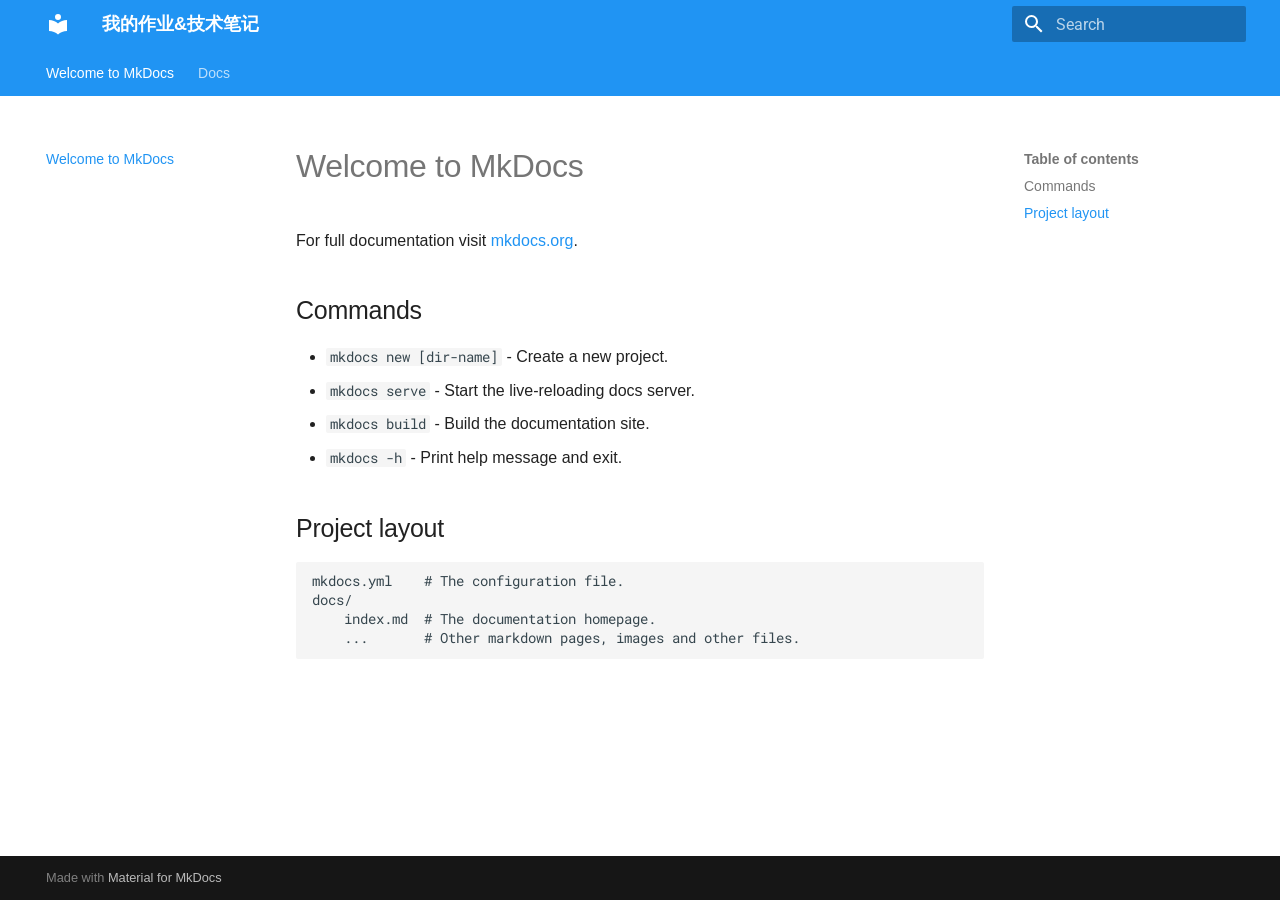
<file: site/index.html>
<!doctype html>
<html lang="en" class="no-js">
  <head>
    
      <meta charset="utf-8">
      <meta name="viewport" content="width=device-width,initial-scale=1">
      
      
      
        <link rel="canonical" href="https://xiaoxiao1215-huang.github.io/my-notes/">
      
      
      
        <link rel="next" href="docs/python/python%E5%9F%BA%E7%A1%80/">
      
      
        
      
      
      <link rel="icon" href="assets/images/favicon.png">
      <meta name="generator" content="mkdocs-1.6.1, mkdocs-material-9.8.1">
    
    
      
        <title>我的作业&技术笔记</title>
      
    
    
      <link rel="stylesheet" href="assets/stylesheets/main.57a0d79d.min.css">
      
        
        <link rel="stylesheet" href="assets/stylesheets/palette.fb2fffe2.min.css">
      
      


    
    
      
    
    
      
        
        
        <link rel="preconnect" href="https://fonts.gstatic.com" crossorigin>
        <link rel="stylesheet" href="https://fonts.googleapis.com/css?family=Roboto:300,300i,400,400i,700,700i%7CRoboto+Mono:400,400i,700,700i&display=fallback">
        <style>:root{--md-text-font:"Roboto";--md-code-font:"Roboto Mono"}</style>
      
    
    
      <link rel="stylesheet" href="assets/css/custom.css">
    
    <script>__md_scope=new URL(".",location),__md_hash=e=>[...e].reduce(((e,_)=>(e<<5)-e+_.charCodeAt(0)),0),__md_get=(e,_=localStorage,t=__md_scope)=>JSON.parse(_.getItem(t.pathname+"."+e)),__md_set=(e,_,t=localStorage,a=__md_scope)=>{try{t.setItem(a.pathname+"."+e,JSON.stringify(_))}catch(e){}}</script>
    
      

    
    
  </head>
  
  
    
    
      
    
    
    
    
    <body dir="ltr" data-md-color-scheme="default" data-md-color-primary="blue" data-md-color-accent="blue">
  
    
    <input class="md-toggle" data-md-toggle="drawer" type="checkbox" id="__drawer" autocomplete="off">
    <input class="md-toggle" data-md-toggle="search" type="checkbox" id="__search" autocomplete="off">
    <label class="md-overlay" for="__drawer"></label>
    <div data-md-component="skip">
      
        
        <a href="#welcome-to-mkdocs" class="md-skip">
          Skip to content
        </a>
      
    </div>
    <div data-md-component="announce">
      
    </div>
    
    
      

<header class="md-header" data-md-component="header">
  <nav class="md-header__inner md-grid" aria-label="Header">
    <a href="." title="我的作业&amp;技术笔记" class="md-header__button md-logo" aria-label="我的作业&技术笔记" data-md-component="logo">
      
  
  <svg xmlns="http://www.w3.org/2000/svg" viewBox="0 0 24 24"><path d="M12 8a3 3 0 0 0 3-3 3 3 0 0 0-3-3 3 3 0 0 0-3 3 3 3 0 0 0 3 3m0 3.54C9.64 9.35 6.5 8 3 8v11c3.5 0 6.64 1.35 9 3.54 2.36-2.19 5.5-3.54 9-3.54V8c-3.5 0-6.64 1.35-9 3.54"/></svg>

    </a>
    <label class="md-header__button md-icon" for="__drawer">
      
      <svg xmlns="http://www.w3.org/2000/svg" viewBox="0 0 24 24"><path d="M3 6h18v2H3zm0 5h18v2H3zm0 5h18v2H3z"/></svg>
    </label>
    <div class="md-header__title" data-md-component="header-title">
      <div class="md-header__ellipsis">
        <div class="md-header__topic">
          <span class="md-ellipsis">
            我的作业&技术笔记
          </span>
        </div>
        <div class="md-header__topic" data-md-component="header-topic">
          <span class="md-ellipsis">
            
              Welcome to MkDocs
            
          </span>
        </div>
      </div>
    </div>
    
      
        <form class="md-header__option" data-md-component="palette">
  
    
    
    
    <input class="md-option" data-md-color-media="" data-md-color-scheme="default" data-md-color-primary="blue" data-md-color-accent="blue"  aria-hidden="true"  type="radio" name="__palette" id="__palette_0">
    
  
</form>
      
    
    
      <script>var palette=__md_get("__palette");if(palette&&palette.color){if("(prefers-color-scheme)"===palette.color.media){var media=matchMedia("(prefers-color-scheme: light)"),input=document.querySelector(media.matches?"[data-md-color-media='(prefers-color-scheme: light)']":"[data-md-color-media='(prefers-color-scheme: dark)']");palette.color.media=input.getAttribute("data-md-color-media"),palette.color.scheme=input.getAttribute("data-md-color-scheme"),palette.color.primary=input.getAttribute("data-md-color-primary"),palette.color.accent=input.getAttribute("data-md-color-accent")}for(var[key,value]of Object.entries(palette.color))document.body.setAttribute("data-md-color-"+key,value)}</script>
    
    
    
      
      
        <label class="md-header__button md-icon" for="__search">
          
          <svg xmlns="http://www.w3.org/2000/svg" viewBox="0 0 24 24"><path d="M9.5 3A6.5 6.5 0 0 1 16 9.5c0 1.61-.59 3.09-1.56 4.23l.27.27h.79l5 5-1.5 1.5-5-5v-.79l-.27-.27A6.52 6.52 0 0 1 9.5 16 6.5 6.5 0 0 1 3 9.5 6.5 6.5 0 0 1 9.5 3m0 2C7 5 5 7 5 9.5S7 14 9.5 14 14 12 14 9.5 12 5 9.5 5"/></svg>
        </label>
        <div class="md-search" data-md-component="search" role="dialog">
  <label class="md-search__overlay" for="__search"></label>
  <div class="md-search__inner" role="search">
    <form class="md-search__form" name="search">
      <input type="text" class="md-search__input" name="query" aria-label="Search" placeholder="Search" autocapitalize="off" autocorrect="off" autocomplete="off" spellcheck="false" data-md-component="search-query" required>
      <label class="md-search__icon md-icon" for="__search">
        
        <svg xmlns="http://www.w3.org/2000/svg" viewBox="0 0 24 24"><path d="M9.5 3A6.5 6.5 0 0 1 16 9.5c0 1.61-.59 3.09-1.56 4.23l.27.27h.79l5 5-1.5 1.5-5-5v-.79l-.27-.27A6.52 6.52 0 0 1 9.5 16 6.5 6.5 0 0 1 3 9.5 6.5 6.5 0 0 1 9.5 3m0 2C7 5 5 7 5 9.5S7 14 9.5 14 14 12 14 9.5 12 5 9.5 5"/></svg>
        
        <svg xmlns="http://www.w3.org/2000/svg" viewBox="0 0 24 24"><path d="M20 11v2H8l5.5 5.5-1.42 1.42L4.16 12l7.92-7.92L13.5 5.5 8 11z"/></svg>
      </label>
      <nav class="md-search__options" aria-label="Search">
        
        <button type="reset" class="md-search__icon md-icon" title="Clear" aria-label="Clear" tabindex="-1">
          
          <svg xmlns="http://www.w3.org/2000/svg" viewBox="0 0 24 24"><path d="M19 6.41 17.59 5 12 10.59 6.41 5 5 6.41 10.59 12 5 17.59 6.41 19 12 13.41 17.59 19 19 17.59 13.41 12z"/></svg>
        </button>
      </nav>
      
        <div class="md-search__suggest" data-md-component="search-suggest"></div>
      
    </form>
    <div class="md-search__output">
      <div class="md-search__scrollwrap" tabindex="0" data-md-scrollfix>
        <div class="md-search-result" data-md-component="search-result">
          <div class="md-search-result__meta">
            Initializing search
          </div>
          <ol class="md-search-result__list" role="presentation"></ol>
        </div>
      </div>
    </div>
  </div>
</div>
      
    
    
  </nav>
  
</header>
    
    <div class="md-container" data-md-component="container">
      
      
        
          
            
<nav class="md-tabs" aria-label="Tabs" data-md-component="tabs">
  <div class="md-grid">
    <ul class="md-tabs__list">
      
        
  
  
  
    
  
  
    <li class="md-tabs__item md-tabs__item--active">
      <a href="." class="md-tabs__link">
        
  
  
    
  
  Welcome to MkDocs

      </a>
    </li>
  

      
        
  
  
  
  
    
    
      
  
  
  
  
    
    
      <li class="md-tabs__item">
        <a href="docs/python/python%E5%9F%BA%E7%A1%80/" class="md-tabs__link">
          
  
  
  Docs

        </a>
      </li>
    
  

    
  

      
    </ul>
  </div>
</nav>
          
        
      
      <main class="md-main" data-md-component="main">
        <div class="md-main__inner md-grid">
          
            
              
              <div class="md-sidebar md-sidebar--primary" data-md-component="sidebar" data-md-type="navigation" >
                <div class="md-sidebar__scrollwrap">
                  <div class="md-sidebar__inner">
                    


  


<nav class="md-nav md-nav--primary md-nav--lifted" aria-label="Navigation" data-md-level="0">
  <label class="md-nav__title" for="__drawer">
    <a href="." title="我的作业&amp;技术笔记" class="md-nav__button md-logo" aria-label="我的作业&技术笔记" data-md-component="logo">
      
  
  <svg xmlns="http://www.w3.org/2000/svg" viewBox="0 0 24 24"><path d="M12 8a3 3 0 0 0 3-3 3 3 0 0 0-3-3 3 3 0 0 0-3 3 3 3 0 0 0 3 3m0 3.54C9.64 9.35 6.5 8 3 8v11c3.5 0 6.64 1.35 9 3.54 2.36-2.19 5.5-3.54 9-3.54V8c-3.5 0-6.64 1.35-9 3.54"/></svg>

    </a>
    我的作业&技术笔记
  </label>
  
  <ul class="md-nav__list" data-md-scrollfix>
    
      
      
  
  
    
  
  
  
    <li class="md-nav__item md-nav__item--active">
      
      <input class="md-nav__toggle md-toggle" type="checkbox" id="__toc">
      
      
        
      
      
        <label class="md-nav__link md-nav__link--active" for="__toc">
          
  
  
  <span class="md-ellipsis">
    
  
    Welcome to MkDocs
  

    
  </span>
  
  

          <span class="md-nav__icon md-icon"></span>
        </label>
      
      <a href="." class="md-nav__link md-nav__link--active">
        
  
  
  <span class="md-ellipsis">
    
  
    Welcome to MkDocs
  

    
  </span>
  
  

      </a>
      
        

<nav class="md-nav md-nav--secondary" aria-label="Table of contents">
  
  
  
    
  
  
    <label class="md-nav__title" for="__toc">
      <span class="md-nav__icon md-icon"></span>
      Table of contents
    </label>
    <ul class="md-nav__list" data-md-component="toc" data-md-scrollfix>
      
        <li class="md-nav__item">
  <a href="#commands" class="md-nav__link">
    <span class="md-ellipsis">
      
        Commands
      
    </span>
  </a>
  
</li>
      
        <li class="md-nav__item">
  <a href="#project-layout" class="md-nav__link">
    <span class="md-ellipsis">
      
        Project layout
      
    </span>
  </a>
  
</li>
      
    </ul>
  
</nav>
      
    </li>
  

    
      
      
  
  
  
  
    
    
    
    
      
      
        
      
    
    
    <li class="md-nav__item md-nav__item--nested">
      
        
        
        <input class="md-nav__toggle md-toggle " type="checkbox" id="__nav_2" >
        
          
          <label class="md-nav__link" for="__nav_2" id="__nav_2_label" tabindex="0">
            
  
  
  <span class="md-ellipsis">
    
  
    Docs
  

    
  </span>
  
  

            <span class="md-nav__icon md-icon"></span>
          </label>
        
        <nav class="md-nav" data-md-level="1" aria-labelledby="__nav_2_label" aria-expanded="false">
          <label class="md-nav__title" for="__nav_2">
            <span class="md-nav__icon md-icon"></span>
            
  
    Docs
  

          </label>
          <ul class="md-nav__list" data-md-scrollfix>
            
              
                
  
  
  
  
    
    
    
    
      
      
        
      
    
    
    <li class="md-nav__item md-nav__item--nested">
      
        
        
        <input class="md-nav__toggle md-toggle " type="checkbox" id="__nav_2_1" >
        
          
          <label class="md-nav__link" for="__nav_2_1" id="__nav_2_1_label" tabindex="0">
            
  
  
  <span class="md-ellipsis">
    
  
    Python
  

    
  </span>
  
  

            <span class="md-nav__icon md-icon"></span>
          </label>
        
        <nav class="md-nav" data-md-level="2" aria-labelledby="__nav_2_1_label" aria-expanded="false">
          <label class="md-nav__title" for="__nav_2_1">
            <span class="md-nav__icon md-icon"></span>
            
  
    Python
  

          </label>
          <ul class="md-nav__list" data-md-scrollfix>
            
              
                
  
  
  
  
    <li class="md-nav__item">
      <a href="docs/python/python%E5%9F%BA%E7%A1%80/" class="md-nav__link">
        
  
  
  <span class="md-ellipsis">
    
  
    Python基础笔记
  

    
  </span>
  
  

      </a>
    </li>
  

              
            
          </ul>
        </nav>
      
    </li>
  

              
            
          </ul>
        </nav>
      
    </li>
  

    
  </ul>
</nav>
                  </div>
                </div>
              </div>
            
            
              
              <div class="md-sidebar md-sidebar--secondary" data-md-component="sidebar" data-md-type="toc" >
                <div class="md-sidebar__scrollwrap">
                  <div class="md-sidebar__inner">
                    

<nav class="md-nav md-nav--secondary" aria-label="Table of contents">
  
  
  
    
  
  
    <label class="md-nav__title" for="__toc">
      <span class="md-nav__icon md-icon"></span>
      Table of contents
    </label>
    <ul class="md-nav__list" data-md-component="toc" data-md-scrollfix>
      
        <li class="md-nav__item">
  <a href="#commands" class="md-nav__link">
    <span class="md-ellipsis">
      
        Commands
      
    </span>
  </a>
  
</li>
      
        <li class="md-nav__item">
  <a href="#project-layout" class="md-nav__link">
    <span class="md-ellipsis">
      
        Project layout
      
    </span>
  </a>
  
</li>
      
    </ul>
  
</nav>
                  </div>
                </div>
              </div>
            
          
          
            <div class="md-content" data-md-component="content">
              
              <article class="md-content__inner md-typeset">
                
                  



<h1 id="welcome-to-mkdocs">Welcome to MkDocs</h1>
<p>For full documentation visit <a href="https://www.mkdocs.org">mkdocs.org</a>.</p>
<h2 id="commands">Commands</h2>
<ul>
<li><code>mkdocs new [dir-name]</code> - Create a new project.</li>
<li><code>mkdocs serve</code> - Start the live-reloading docs server.</li>
<li><code>mkdocs build</code> - Build the documentation site.</li>
<li><code>mkdocs -h</code> - Print help message and exit.</li>
</ul>
<h2 id="project-layout">Project layout</h2>
<div class="highlight"><pre><span></span><code>mkdocs.yml    # The configuration file.
docs/
    index.md  # The documentation homepage.
    ...       # Other markdown pages, images and other files.
</code></pre></div>












                
              </article>
            </div>
          
          
<script>var target=document.getElementById(location.hash.slice(1));target&&target.name&&(target.checked=target.name.startsWith("__tabbed_"))</script>
        </div>
        
          <button type="button" class="md-top md-icon" data-md-component="top" hidden>
  
  <svg xmlns="http://www.w3.org/2000/svg" viewBox="0 0 24 24"><path d="M13 20h-2V8l-5.5 5.5-1.42-1.42L12 4.16l7.92 7.92-1.42 1.42L13 8z"/></svg>
  Back to top
</button>
        
      </main>
      
        <footer class="md-footer">
  
  <div class="md-footer-meta md-typeset">
    <div class="md-footer-meta__inner md-grid">
      <div class="md-copyright">
  
  
    Made with
    <a href="https://squidfunk.github.io/mkdocs-material/" target="_blank" rel="noopener">
      Material for MkDocs
    </a>
  
</div>
      
    </div>
  </div>
</footer>
      
    </div>
    <div class="md-dialog" data-md-component="dialog">
      <div class="md-dialog__inner md-typeset"></div>
    </div>
    
    
    
      
      
      <script id="__config" type="application/json">{"annotate": null, "base": ".", "features": ["navigation.tabs", "navigation.sections", "navigation.top", "search.suggest", "search.highlight"], "search": "assets/javascripts/workers/search.a7633da7.min.js", "tags": null, "translations": {"clipboard.copied": "Copied to clipboard", "clipboard.copy": "Copy to clipboard", "search.result.more.one": "1 more on this page", "search.result.more.other": "# more on this page", "search.result.none": "No matching documents", "search.result.one": "1 matching document", "search.result.other": "# matching documents", "search.result.placeholder": "Type to start searching", "search.result.term.missing": "Missing", "select.version": "Select version"}, "version": null}</script>
    
    
      <script src="assets/javascripts/bundle.a5f9d56c.min.js"></script>
      
    
  </body>
</html>
</file>
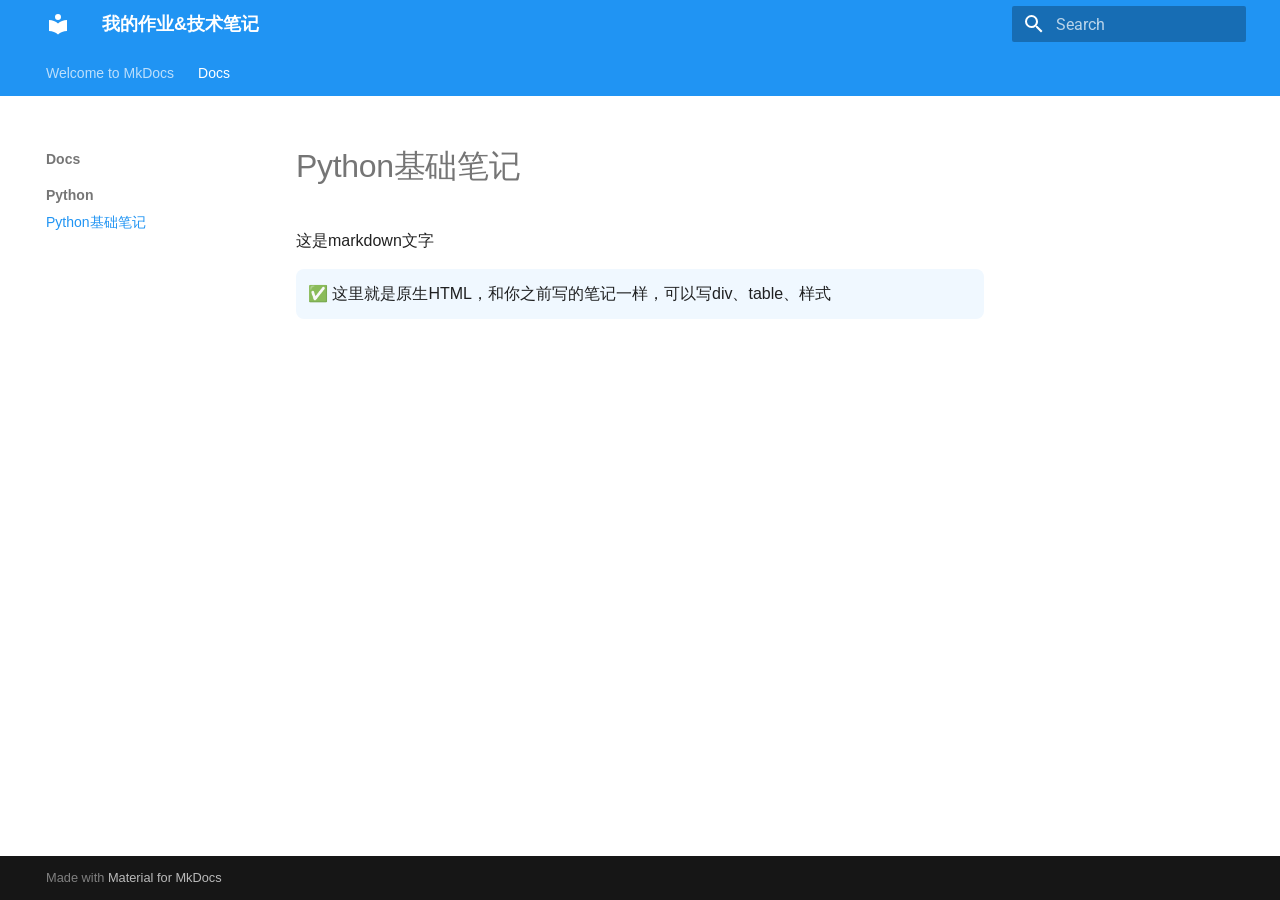
<file: site/docs/python/python基础/index.html>
<!doctype html>
<html lang="en" class="no-js">
  <head>
    
      <meta charset="utf-8">
      <meta name="viewport" content="width=device-width,initial-scale=1">
      
      
      
        <link rel="canonical" href="https://xiaoxiao1215-huang.github.io/my-notes/docs/python/python%E5%9F%BA%E7%A1%80/">
      
      
        <link rel="prev" href="../../..">
      
      
      
        
      
      
      <link rel="icon" href="../../../assets/images/favicon.png">
      <meta name="generator" content="mkdocs-1.6.1, mkdocs-material-9.8.1">
    
    
      
        <title>Python基础笔记 - 我的作业&技术笔记</title>
      
    
    
      <link rel="stylesheet" href="../../../assets/stylesheets/main.57a0d79d.min.css">
      
        
        <link rel="stylesheet" href="../../../assets/stylesheets/palette.fb2fffe2.min.css">
      
      


    
    
      
    
    
      
        
        
        <link rel="preconnect" href="https://fonts.gstatic.com" crossorigin>
        <link rel="stylesheet" href="https://fonts.googleapis.com/css?family=Roboto:300,300i,400,400i,700,700i%7CRoboto+Mono:400,400i,700,700i&display=fallback">
        <style>:root{--md-text-font:"Roboto";--md-code-font:"Roboto Mono"}</style>
      
    
    
      <link rel="stylesheet" href="../../../assets/css/custom.css">
    
    <script>__md_scope=new URL("../../..",location),__md_hash=e=>[...e].reduce(((e,_)=>(e<<5)-e+_.charCodeAt(0)),0),__md_get=(e,_=localStorage,t=__md_scope)=>JSON.parse(_.getItem(t.pathname+"."+e)),__md_set=(e,_,t=localStorage,a=__md_scope)=>{try{t.setItem(a.pathname+"."+e,JSON.stringify(_))}catch(e){}}</script>
    
      

    
    
  </head>
  
  
    
    
      
    
    
    
    
    <body dir="ltr" data-md-color-scheme="default" data-md-color-primary="blue" data-md-color-accent="blue">
  
    
    <input class="md-toggle" data-md-toggle="drawer" type="checkbox" id="__drawer" autocomplete="off">
    <input class="md-toggle" data-md-toggle="search" type="checkbox" id="__search" autocomplete="off">
    <label class="md-overlay" for="__drawer"></label>
    <div data-md-component="skip">
      
        
        <a href="#python" class="md-skip">
          Skip to content
        </a>
      
    </div>
    <div data-md-component="announce">
      
    </div>
    
    
      

<header class="md-header" data-md-component="header">
  <nav class="md-header__inner md-grid" aria-label="Header">
    <a href="../../.." title="我的作业&amp;技术笔记" class="md-header__button md-logo" aria-label="我的作业&技术笔记" data-md-component="logo">
      
  
  <svg xmlns="http://www.w3.org/2000/svg" viewBox="0 0 24 24"><path d="M12 8a3 3 0 0 0 3-3 3 3 0 0 0-3-3 3 3 0 0 0-3 3 3 3 0 0 0 3 3m0 3.54C9.64 9.35 6.5 8 3 8v11c3.5 0 6.64 1.35 9 3.54 2.36-2.19 5.5-3.54 9-3.54V8c-3.5 0-6.64 1.35-9 3.54"/></svg>

    </a>
    <label class="md-header__button md-icon" for="__drawer">
      
      <svg xmlns="http://www.w3.org/2000/svg" viewBox="0 0 24 24"><path d="M3 6h18v2H3zm0 5h18v2H3zm0 5h18v2H3z"/></svg>
    </label>
    <div class="md-header__title" data-md-component="header-title">
      <div class="md-header__ellipsis">
        <div class="md-header__topic">
          <span class="md-ellipsis">
            我的作业&技术笔记
          </span>
        </div>
        <div class="md-header__topic" data-md-component="header-topic">
          <span class="md-ellipsis">
            
              Python基础笔记
            
          </span>
        </div>
      </div>
    </div>
    
      
        <form class="md-header__option" data-md-component="palette">
  
    
    
    
    <input class="md-option" data-md-color-media="" data-md-color-scheme="default" data-md-color-primary="blue" data-md-color-accent="blue"  aria-hidden="true"  type="radio" name="__palette" id="__palette_0">
    
  
</form>
      
    
    
      <script>var palette=__md_get("__palette");if(palette&&palette.color){if("(prefers-color-scheme)"===palette.color.media){var media=matchMedia("(prefers-color-scheme: light)"),input=document.querySelector(media.matches?"[data-md-color-media='(prefers-color-scheme: light)']":"[data-md-color-media='(prefers-color-scheme: dark)']");palette.color.media=input.getAttribute("data-md-color-media"),palette.color.scheme=input.getAttribute("data-md-color-scheme"),palette.color.primary=input.getAttribute("data-md-color-primary"),palette.color.accent=input.getAttribute("data-md-color-accent")}for(var[key,value]of Object.entries(palette.color))document.body.setAttribute("data-md-color-"+key,value)}</script>
    
    
    
      
      
        <label class="md-header__button md-icon" for="__search">
          
          <svg xmlns="http://www.w3.org/2000/svg" viewBox="0 0 24 24"><path d="M9.5 3A6.5 6.5 0 0 1 16 9.5c0 1.61-.59 3.09-1.56 4.23l.27.27h.79l5 5-1.5 1.5-5-5v-.79l-.27-.27A6.52 6.52 0 0 1 9.5 16 6.5 6.5 0 0 1 3 9.5 6.5 6.5 0 0 1 9.5 3m0 2C7 5 5 7 5 9.5S7 14 9.5 14 14 12 14 9.5 12 5 9.5 5"/></svg>
        </label>
        <div class="md-search" data-md-component="search" role="dialog">
  <label class="md-search__overlay" for="__search"></label>
  <div class="md-search__inner" role="search">
    <form class="md-search__form" name="search">
      <input type="text" class="md-search__input" name="query" aria-label="Search" placeholder="Search" autocapitalize="off" autocorrect="off" autocomplete="off" spellcheck="false" data-md-component="search-query" required>
      <label class="md-search__icon md-icon" for="__search">
        
        <svg xmlns="http://www.w3.org/2000/svg" viewBox="0 0 24 24"><path d="M9.5 3A6.5 6.5 0 0 1 16 9.5c0 1.61-.59 3.09-1.56 4.23l.27.27h.79l5 5-1.5 1.5-5-5v-.79l-.27-.27A6.52 6.52 0 0 1 9.5 16 6.5 6.5 0 0 1 3 9.5 6.5 6.5 0 0 1 9.5 3m0 2C7 5 5 7 5 9.5S7 14 9.5 14 14 12 14 9.5 12 5 9.5 5"/></svg>
        
        <svg xmlns="http://www.w3.org/2000/svg" viewBox="0 0 24 24"><path d="M20 11v2H8l5.5 5.5-1.42 1.42L4.16 12l7.92-7.92L13.5 5.5 8 11z"/></svg>
      </label>
      <nav class="md-search__options" aria-label="Search">
        
        <button type="reset" class="md-search__icon md-icon" title="Clear" aria-label="Clear" tabindex="-1">
          
          <svg xmlns="http://www.w3.org/2000/svg" viewBox="0 0 24 24"><path d="M19 6.41 17.59 5 12 10.59 6.41 5 5 6.41 10.59 12 5 17.59 6.41 19 12 13.41 17.59 19 19 17.59 13.41 12z"/></svg>
        </button>
      </nav>
      
        <div class="md-search__suggest" data-md-component="search-suggest"></div>
      
    </form>
    <div class="md-search__output">
      <div class="md-search__scrollwrap" tabindex="0" data-md-scrollfix>
        <div class="md-search-result" data-md-component="search-result">
          <div class="md-search-result__meta">
            Initializing search
          </div>
          <ol class="md-search-result__list" role="presentation"></ol>
        </div>
      </div>
    </div>
  </div>
</div>
      
    
    
  </nav>
  
</header>
    
    <div class="md-container" data-md-component="container">
      
      
        
          
            
<nav class="md-tabs" aria-label="Tabs" data-md-component="tabs">
  <div class="md-grid">
    <ul class="md-tabs__list">
      
        
  
  
  
  
    <li class="md-tabs__item">
      <a href="../../.." class="md-tabs__link">
        
  
  
    
  
  Welcome to MkDocs

      </a>
    </li>
  

      
        
  
  
  
    
  
  
    
    
      
  
  
  
    
  
  
    
    
      <li class="md-tabs__item md-tabs__item--active">
        <a href="./" class="md-tabs__link">
          
  
  
  Docs

        </a>
      </li>
    
  

    
  

      
    </ul>
  </div>
</nav>
          
        
      
      <main class="md-main" data-md-component="main">
        <div class="md-main__inner md-grid">
          
            
              
              <div class="md-sidebar md-sidebar--primary" data-md-component="sidebar" data-md-type="navigation" >
                <div class="md-sidebar__scrollwrap">
                  <div class="md-sidebar__inner">
                    


  


<nav class="md-nav md-nav--primary md-nav--lifted" aria-label="Navigation" data-md-level="0">
  <label class="md-nav__title" for="__drawer">
    <a href="../../.." title="我的作业&amp;技术笔记" class="md-nav__button md-logo" aria-label="我的作业&技术笔记" data-md-component="logo">
      
  
  <svg xmlns="http://www.w3.org/2000/svg" viewBox="0 0 24 24"><path d="M12 8a3 3 0 0 0 3-3 3 3 0 0 0-3-3 3 3 0 0 0-3 3 3 3 0 0 0 3 3m0 3.54C9.64 9.35 6.5 8 3 8v11c3.5 0 6.64 1.35 9 3.54 2.36-2.19 5.5-3.54 9-3.54V8c-3.5 0-6.64 1.35-9 3.54"/></svg>

    </a>
    我的作业&技术笔记
  </label>
  
  <ul class="md-nav__list" data-md-scrollfix>
    
      
      
  
  
  
  
    <li class="md-nav__item">
      <a href="../../.." class="md-nav__link">
        
  
  
  <span class="md-ellipsis">
    
  
    Welcome to MkDocs
  

    
  </span>
  
  

      </a>
    </li>
  

    
      
      
  
  
    
  
  
  
    
    
    
    
      
        
        
      
      
        
      
    
    
    <li class="md-nav__item md-nav__item--active md-nav__item--section md-nav__item--nested">
      
        
        
        <input class="md-nav__toggle md-toggle " type="checkbox" id="__nav_2" checked>
        
          
          <label class="md-nav__link" for="__nav_2" id="__nav_2_label" tabindex="">
            
  
  
  <span class="md-ellipsis">
    
  
    Docs
  

    
  </span>
  
  

            <span class="md-nav__icon md-icon"></span>
          </label>
        
        <nav class="md-nav" data-md-level="1" aria-labelledby="__nav_2_label" aria-expanded="true">
          <label class="md-nav__title" for="__nav_2">
            <span class="md-nav__icon md-icon"></span>
            
  
    Docs
  

          </label>
          <ul class="md-nav__list" data-md-scrollfix>
            
              
                
  
  
    
  
  
  
    
    
    
    
      
      
        
          
          
        
      
    
    
    <li class="md-nav__item md-nav__item--active md-nav__item--section md-nav__item--nested">
      
        
        
        <input class="md-nav__toggle md-toggle " type="checkbox" id="__nav_2_1" checked>
        
          
          <label class="md-nav__link" for="__nav_2_1" id="__nav_2_1_label" tabindex="">
            
  
  
  <span class="md-ellipsis">
    
  
    Python
  

    
  </span>
  
  

            <span class="md-nav__icon md-icon"></span>
          </label>
        
        <nav class="md-nav" data-md-level="2" aria-labelledby="__nav_2_1_label" aria-expanded="true">
          <label class="md-nav__title" for="__nav_2_1">
            <span class="md-nav__icon md-icon"></span>
            
  
    Python
  

          </label>
          <ul class="md-nav__list" data-md-scrollfix>
            
              
                
  
  
    
  
  
  
    <li class="md-nav__item md-nav__item--active">
      
      <input class="md-nav__toggle md-toggle" type="checkbox" id="__toc">
      
      
        
      
      
      <a href="./" class="md-nav__link md-nav__link--active">
        
  
  
  <span class="md-ellipsis">
    
  
    Python基础笔记
  

    
  </span>
  
  

      </a>
      
    </li>
  

              
            
          </ul>
        </nav>
      
    </li>
  

              
            
          </ul>
        </nav>
      
    </li>
  

    
  </ul>
</nav>
                  </div>
                </div>
              </div>
            
            
              
              <div class="md-sidebar md-sidebar--secondary" data-md-component="sidebar" data-md-type="toc" >
                <div class="md-sidebar__scrollwrap">
                  <div class="md-sidebar__inner">
                    

<nav class="md-nav md-nav--secondary" aria-label="Table of contents">
  
  
  
    
  
  
</nav>
                  </div>
                </div>
              </div>
            
          
          
            <div class="md-content" data-md-component="content">
              
              <article class="md-content__inner md-typeset">
                
                  



<h1 id="python">Python基础笔记</h1>
<p>这是markdown文字</p>
<div style="background:#f0f8ff;padding:12px;border-radius:8px;">
✅ 这里就是原生HTML，和你之前写的笔记一样，可以写div、table、样式
</div>












                
              </article>
            </div>
          
          
<script>var target=document.getElementById(location.hash.slice(1));target&&target.name&&(target.checked=target.name.startsWith("__tabbed_"))</script>
        </div>
        
          <button type="button" class="md-top md-icon" data-md-component="top" hidden>
  
  <svg xmlns="http://www.w3.org/2000/svg" viewBox="0 0 24 24"><path d="M13 20h-2V8l-5.5 5.5-1.42-1.42L12 4.16l7.92 7.92-1.42 1.42L13 8z"/></svg>
  Back to top
</button>
        
      </main>
      
        <footer class="md-footer">
  
  <div class="md-footer-meta md-typeset">
    <div class="md-footer-meta__inner md-grid">
      <div class="md-copyright">
  
  
    Made with
    <a href="https://squidfunk.github.io/mkdocs-material/" target="_blank" rel="noopener">
      Material for MkDocs
    </a>
  
</div>
      
    </div>
  </div>
</footer>
      
    </div>
    <div class="md-dialog" data-md-component="dialog">
      <div class="md-dialog__inner md-typeset"></div>
    </div>
    
    
    
      
      
      <script id="__config" type="application/json">{"annotate": null, "base": "../../..", "features": ["navigation.tabs", "navigation.sections", "navigation.top", "search.suggest", "search.highlight"], "search": "../../../assets/javascripts/workers/search.a7633da7.min.js", "tags": null, "translations": {"clipboard.copied": "Copied to clipboard", "clipboard.copy": "Copy to clipboard", "search.result.more.one": "1 more on this page", "search.result.more.other": "# more on this page", "search.result.none": "No matching documents", "search.result.one": "1 matching document", "search.result.other": "# matching documents", "search.result.placeholder": "Type to start searching", "search.result.term.missing": "Missing", "select.version": "Select version"}, "version": null}</script>
    
    
      <script src="../../../assets/javascripts/bundle.a5f9d56c.min.js"></script>
      
    
  </body>
</html>
</file>
<file: site/assets/css/custom.css>
/* 测试样式，修改页面默认字体 */
body {
    font-family: "Microsoft YaHei", sans-serif;
}
</file>
<file: site/assets/stylesheets/main.57a0d79d.min.css>
@charset "UTF-8";html{box-sizing:border-box;-webkit-text-size-adjust:none;-moz-text-size-adjust:none;text-size-adjust:none}*,:after,:before{box-sizing:inherit}@media(prefers-reduced-motion){*,:after,:before{transition:none!important}}body{margin:0;-webkit-font-smoothing:antialiased;-moz-osx-font-smoothing:grayscale;--md-text-font-family:var(--md-text-font, _),
    -apple-system, BlinkMacSystemFont, Helvetica, Arial, sans-serif;--md-code-font-family:var(--md-code-font, _),
    SFMono-Regular, Consolas, Menlo, monospace}.md-typeset code:not(.focus-visible),a,button,input,label{-webkit-tap-highlight-color:transparent}a{color:inherit;text-decoration:none}hr{box-sizing:initial;display:block;height:.05rem;padding:0;overflow:visible;border:0}small{font-size:80%}sub,sup{line-height:1em}img{border-style:none}table{border-spacing:0;border-collapse:initial}td,th{font-weight:400;vertical-align:top}button{padding:0;margin:0;font-family:inherit;font-size:inherit;background:#0000;border:0}input{border:0;outline:none}:root{--md-primary-fg-color:#4051b5;--md-primary-fg-color--light:#5d6cc0;--md-primary-fg-color--dark:#303fa1;--md-primary-bg-color:#fff;--md-primary-bg-color--light:#ffffffb3;--md-accent-fg-color:#526cfe;--md-accent-fg-color--transparent:#526cfe1a;--md-accent-bg-color:#fff;--md-accent-bg-color--light:#ffffffb3;--md-typeset-table-sort-icon:url("data:image/svg+xml;charset=utf-8,<svg xmlns='http://www.w3.org/2000/svg' viewBox='0 0 24 24'><path d='m18 21-4-4h3V7h-3l4-4 4 4h-3v10h3M2 19v-2h10v2M2 13v-2h7v2M2 7V5h4v2z'/></svg>");--md-typeset-table-sort-icon--asc:url("data:image/svg+xml;charset=utf-8,<svg xmlns='http://www.w3.org/2000/svg' viewBox='0 0 24 24'><path d='M19 17h3l-4 4-4-4h3V3h2M2 17h10v2H2M6 5v2H2V5m0 6h7v2H2z'/></svg>");--md-typeset-table-sort-icon--desc:url("data:image/svg+xml;charset=utf-8,<svg xmlns='http://www.w3.org/2000/svg' viewBox='0 0 24 24'><path d='M19 7h3l-4-4-4 4h3v14h2M2 17h10v2H2M6 5v2H2V5m0 6h7v2H2z'/></svg>")}[data-md-color-scheme=default]{color-scheme:light}[data-md-color-scheme=default] img[src$="#gh-dark-mode-only"],[data-md-color-scheme=default] img[src$="#only-dark"]{display:none}:root,[data-md-color-scheme=default]{--md-hue:225deg;--md-default-fg-color:#000000de;--md-default-fg-color--light:#0000008a;--md-default-fg-color--lighter:#00000052;--md-default-fg-color--lightest:#00000012;--md-default-bg-color:#fff;--md-default-bg-color--light:#ffffffb3;--md-default-bg-color--lighter:#ffffff4d;--md-default-bg-color--lightest:#ffffff1f;--md-code-fg-color:#36464e;--md-code-bg-color:#f5f5f5;--md-code-bg-color--light:#f5f5f5b3;--md-code-bg-color--lighter:#f5f5f54d;--md-code-hl-color:#4287ff;--md-code-hl-color--light:#4287ff1a;--md-code-hl-number-color:#d52a2a;--md-code-hl-special-color:#db1457;--md-code-hl-function-color:#a846b9;--md-code-hl-constant-color:#6e59d9;--md-code-hl-keyword-color:#3f6ec6;--md-code-hl-string-color:#1c7d4d;--md-code-hl-name-color:var(--md-code-fg-color);--md-code-hl-operator-color:var(--md-default-fg-color--light);--md-code-hl-punctuation-color:var(--md-default-fg-color--light);--md-code-hl-comment-color:var(--md-default-fg-color--light);--md-code-hl-generic-color:var(--md-default-fg-color--light);--md-code-hl-variable-color:var(--md-default-fg-color--light);--md-typeset-color:var(--md-default-fg-color);--md-typeset-a-color:var(--md-primary-fg-color);--md-typeset-del-color:#f5503d26;--md-typeset-ins-color:#0bd57026;--md-typeset-kbd-color:#fafafa;--md-typeset-kbd-accent-color:#fff;--md-typeset-kbd-border-color:#b8b8b8;--md-typeset-mark-color:#ffff0080;--md-typeset-table-color:#0000001f;--md-typeset-table-color--light:#00000009;--md-admonition-fg-color:var(--md-default-fg-color);--md-admonition-bg-color:var(--md-default-bg-color);--md-warning-fg-color:#000000de;--md-warning-bg-color:#ff9;--md-footer-fg-color:#fff;--md-footer-fg-color--light:#ffffffb3;--md-footer-fg-color--lighter:#ffffff73;--md-footer-bg-color:#000000de;--md-footer-bg-color--dark:#00000052;--md-shadow-z1:0 0.2rem 0.5rem #0000000d,
    0 0 0.05rem #0000001a;--md-shadow-z2:0 0.2rem 0.5rem #0000001a,
    0 0 0.05rem #00000040;--md-shadow-z3:0 0.2rem 0.5rem #0003,
    0 0 0.05rem #00000059}.md-icon svg{display:block;width:1.2rem;height:1.2rem;fill:currentcolor}aside,body,input{font-family:var(--md-text-font-family);font-feature-settings:"kern","liga";color:var(--md-typeset-color)}code,kbd,pre{font-family:var(--md-code-font-family);font-feature-settings:"kern"}.md-typeset{font-size:.8rem;line-height:1.6;overflow-wrap:break-word;-webkit-print-color-adjust:exact;color-adjust:exact}@media print{.md-typeset{font-size:.68rem}.md-typeset code,.md-typeset kbd,.md-typeset pre{white-space:pre-wrap}}.md-typeset blockquote,.md-typeset dl,.md-typeset figure,.md-typeset ol,.md-typeset pre,.md-typeset ul{margin-top:1em;margin-bottom:1em}.md-typeset h1{margin:0 0 1.25em;font-size:2em;line-height:1.3;color:var(--md-default-fg-color--light)}.md-typeset h1,.md-typeset h2{font-weight:300;letter-spacing:-.01em}.md-typeset h2{margin:1.6em 0 .64em;font-size:1.5625em;line-height:1.4}.md-typeset h3{margin:1.6em 0 .8em;font-size:1.25em;font-weight:400;line-height:1.5;letter-spacing:-.01em}.md-typeset h2+h3{margin-top:.8em}.md-typeset h4{margin:1em 0;font-weight:700;letter-spacing:-.01em}.md-typeset h5,.md-typeset h6{margin:1.25em 0;font-size:.8em;font-weight:700;color:var(--md-default-fg-color--light);letter-spacing:-.01em}.md-typeset h5{text-transform:uppercase}.md-typeset h5 code{text-transform:none}.md-typeset hr{display:flow-root;margin:1.5em 0;border-bottom:.05rem solid var(--md-default-fg-color--lightest)}.md-typeset a{color:var(--md-typeset-a-color);word-break:break-word}.md-typeset a,.md-typeset a:before{transition:color 125ms}.md-typeset a:focus,.md-typeset a:hover{color:var(--md-accent-fg-color)}.md-typeset a:focus code,.md-typeset a:hover code{color:var(--md-accent-fg-color);background-color:var(--md-accent-fg-color--transparent)}.md-typeset a code{color:var(--md-typeset-a-color)}.md-typeset a.focus-visible{outline-color:var(--md-accent-fg-color);outline-offset:.2rem}.md-typeset code,.md-typeset kbd,.md-typeset pre{font-variant-ligatures:none;color:var(--md-code-fg-color);direction:ltr;transition:background-color 125ms}.md-typeset code{padding:0 .2941176471em;font-size:.85em;word-break:break-word;background-color:var(--md-code-bg-color);border-radius:.1rem;-webkit-box-decoration-break:clone;box-decoration-break:clone;transition:color 125ms,background-color 125ms}.md-typeset code:not(.focus-visible){outline:none}.md-typeset pre{position:relative;display:flow-root;line-height:1.4}.md-typeset pre>code{display:block;padding:.7720588235em 1.1764705882em;margin:0;overflow:auto;word-break:normal;touch-action:auto;scrollbar-color:var(--md-default-fg-color--lighter) #0000;scrollbar-width:thin;outline-color:var(--md-accent-fg-color);box-shadow:none;-webkit-box-decoration-break:slice;box-decoration-break:slice}.md-typeset pre>code:hover{scrollbar-color:var(--md-accent-fg-color) #0000}.md-typeset pre>code::-webkit-scrollbar{width:.2rem;height:.2rem}.md-typeset pre>code::-webkit-scrollbar-thumb{background-color:var(--md-default-fg-color--lighter)}.md-typeset pre>code::-webkit-scrollbar-thumb:hover{background-color:var(--md-accent-fg-color)}.md-typeset kbd{display:inline-block;padding:0 .6666666667em;font-size:.75em;color:var(--md-default-fg-color);word-break:break-word;vertical-align:text-top;background-color:var(--md-typeset-kbd-color);border-radius:.1rem;box-shadow:0 .1rem 0 .05rem var(--md-typeset-kbd-border-color),0 .1rem 0 var(--md-typeset-kbd-border-color),0 -.1rem .2rem var(--md-typeset-kbd-accent-color) inset}.md-typeset mark{color:inherit;word-break:break-word;background-color:var(--md-typeset-mark-color);-webkit-box-decoration-break:clone;box-decoration-break:clone}.md-typeset abbr{text-decoration:none;cursor:help}.md-typeset [data-preview],.md-typeset abbr{border-bottom:.05rem dotted var(--md-default-fg-color--light)}.md-typeset small{opacity:.75}[dir=ltr] .md-typeset sub,[dir=ltr] .md-typeset sup{margin-left:.078125em}[dir=rtl] .md-typeset sub,[dir=rtl] .md-typeset sup{margin-right:.078125em}[dir=ltr] .md-typeset blockquote{padding-left:.6rem;border-left:.2rem solid var(--md-default-fg-color--lighter)}[dir=rtl] .md-typeset blockquote{padding-right:.6rem;border-right:.2rem solid var(--md-default-fg-color--lighter)}.md-typeset blockquote{margin-left:0;margin-right:0;color:var(--md-default-fg-color--light)}.md-typeset ul{list-style-type:disc}.md-typeset ul[type]{list-style-type:revert-layer}[dir=ltr] .md-typeset ol,[dir=ltr] .md-typeset ol li ol,[dir=ltr] .md-typeset ol li ul,[dir=ltr] .md-typeset ul,[dir=ltr] .md-typeset ul li ol,[dir=ltr] .md-typeset ul li ul{margin-left:.625em}[dir=rtl] .md-typeset ol,[dir=rtl] .md-typeset ol li ol,[dir=rtl] .md-typeset ol li ul,[dir=rtl] .md-typeset ul,[dir=rtl] .md-typeset ul li ol,[dir=rtl] .md-typeset ul li ul{margin-right:.625em}.md-typeset ol,.md-typeset ul{padding:0}.md-typeset ol:not([hidden]),.md-typeset ul:not([hidden]){display:flow-root}.md-typeset ol ol,.md-typeset ul ol{list-style-type:lower-alpha}.md-typeset ol ol ol,.md-typeset ul ol ol{list-style-type:lower-roman}.md-typeset ol ol ol ol,.md-typeset ul ol ol ol{list-style-type:upper-alpha}.md-typeset ol ol ol ol ol,.md-typeset ul ol ol ol ol{list-style-type:upper-roman}.md-typeset ol[type],.md-typeset ul[type]{list-style-type:revert-layer}[dir=ltr] .md-typeset ol li,[dir=ltr] .md-typeset ul li{margin-left:1.25em}[dir=rtl] .md-typeset ol li,[dir=rtl] .md-typeset ul li{margin-right:1.25em}.md-typeset ol li,.md-typeset ul li{margin-bottom:.5em}.md-typeset ol li blockquote,.md-typeset ol li p,.md-typeset ul li blockquote,.md-typeset ul li p{margin:.5em 0}.md-typeset ol li:last-child,.md-typeset ul li:last-child{margin-bottom:0}.md-typeset ol li ol,.md-typeset ol li ul,.md-typeset ul li ol,.md-typeset ul li ul{margin-top:.5em;margin-bottom:.5em}[dir=ltr] .md-typeset dd{margin-left:1.875em}[dir=rtl] .md-typeset dd{margin-right:1.875em}.md-typeset dd{margin-top:1em;margin-bottom:1.5em}.md-typeset img,.md-typeset svg,.md-typeset video{max-width:100%;height:auto}.md-typeset img[align=left]{margin:1em 1em 1em 0}.md-typeset img[align=right]{margin:1em 0 1em 1em}.md-typeset img[align]:only-child{margin-top:0}.md-typeset figure{display:flow-root;width:fit-content;max-width:100%;margin:1em auto;text-align:center}.md-typeset figure img{display:block;margin:0 auto}.md-typeset figcaption{max-width:24rem;margin:1em auto;font-style:italic}.md-typeset iframe{max-width:100%}.md-typeset table:not([class]){display:inline-block;max-width:100%;overflow:auto;font-size:.64rem;touch-action:auto;background-color:var(--md-default-bg-color);border:.05rem solid var(--md-typeset-table-color);border-radius:.1rem}@media print{.md-typeset table:not([class]){display:table}}.md-typeset table:not([class])+*{margin-top:1.5em}.md-typeset table:not([class]) td>:first-child,.md-typeset table:not([class]) th>:first-child{margin-top:0}.md-typeset table:not([class]) td>:last-child,.md-typeset table:not([class]) th>:last-child{margin-bottom:0}.md-typeset table:not([class]) td:not([align]),.md-typeset table:not([class]) th:not([align]){text-align:left}[dir=rtl] .md-typeset table:not([class]) td:not([align]),[dir=rtl] .md-typeset table:not([class]) th:not([align]){text-align:right}.md-typeset table:not([class]) th{min-width:5rem;padding:.9375em 1.25em;font-weight:700;vertical-align:top}.md-typeset table:not([class]) td{padding:.9375em 1.25em;vertical-align:top;border-top:.05rem solid var(--md-typeset-table-color)}.md-typeset table:not([class]) tbody tr{transition:background-color 125ms}.md-typeset table:not([class]) tbody tr:hover{background-color:var(--md-typeset-table-color--light);box-shadow:0 .05rem 0 var(--md-default-bg-color) inset}.md-typeset table:not([class]) a{word-break:normal}.md-typeset table th[role=columnheader]{cursor:pointer}[dir=ltr] .md-typeset table th[role=columnheader]:after{margin-left:.5em}[dir=rtl] .md-typeset table th[role=columnheader]:after{margin-right:.5em}.md-typeset table th[role=columnheader]:after{display:inline-block;width:1.2em;height:1.2em;vertical-align:text-bottom;content:"";-webkit-mask-image:var(--md-typeset-table-sort-icon);mask-image:var(--md-typeset-table-sort-icon);-webkit-mask-repeat:no-repeat;mask-repeat:no-repeat;-webkit-mask-size:contain;mask-size:contain;transition:background-color 125ms}.md-typeset table th[role=columnheader]:hover:after{background-color:var(--md-default-fg-color--lighter)}.md-typeset table th[role=columnheader][aria-sort=ascending]:after{background-color:var(--md-default-fg-color--light);-webkit-mask-image:var(--md-typeset-table-sort-icon--asc);mask-image:var(--md-typeset-table-sort-icon--asc)}.md-typeset table th[role=columnheader][aria-sort=descending]:after{background-color:var(--md-default-fg-color--light);-webkit-mask-image:var(--md-typeset-table-sort-icon--desc);mask-image:var(--md-typeset-table-sort-icon--desc)}.md-typeset__scrollwrap{margin:1em -.8rem;overflow-x:auto;touch-action:auto}.md-typeset__table{display:inline-block;padding:0 .8rem;margin-bottom:.5em}@media print{.md-typeset__table{display:block}}html .md-typeset__table table{display:table;width:100%;margin:0;overflow:hidden}@media screen and (max-width:44.984375em){.md-content__inner>pre{margin:1em -.8rem}.md-content__inner>pre code{border-radius:0}}.md-typeset .md-author{position:relative;display:block;flex-shrink:0;width:1.6rem;height:1.6rem;overflow:hidden;border-radius:100%;transition:color 125ms,transform 125ms}.md-typeset .md-author img{display:block}.md-typeset .md-author--more{font-size:.6rem;font-weight:700;line-height:1.6rem;color:var(--md-default-fg-color--lighter);text-align:center;background:var(--md-default-fg-color--lightest)}.md-typeset .md-author--long{width:2.4rem;height:2.4rem}.md-typeset a.md-author{transform:scale(1)}.md-typeset a.md-author img{filter:grayscale(100%) opacity(75%);border-radius:100%;transition:filter 125ms}.md-typeset a.md-author:focus,.md-typeset a.md-author:hover{z-index:1;transform:scale(1.1)}.md-typeset a.md-author:focus img,.md-typeset a.md-author:hover img{filter:grayscale(0)}.md-banner{overflow:auto;color:var(--md-footer-fg-color);background-color:var(--md-footer-bg-color)}@media print{.md-banner{display:none}}.md-banner--warning{color:var(--md-warning-fg-color);background-color:var(--md-warning-bg-color)}.md-banner__inner{padding:0 .8rem;margin:.6rem auto;font-size:.7rem}[dir=ltr] .md-banner__button{float:right}[dir=rtl] .md-banner__button{float:left}.md-banner__button{color:inherit;cursor:pointer;transition:opacity .25s}.no-js .md-banner__button{display:none}.md-banner__button:hover{opacity:.7}html{height:100%;overflow-x:hidden;font-size:125%}@media screen and (min-width:100em){html{font-size:137.5%}}@media screen and (min-width:125em){html{font-size:150%}}body{position:relative;display:flex;flex-direction:column;width:100%;min-height:100%;font-size:.5rem;background-color:var(--md-default-bg-color)}@media print{body{display:block}}@media screen and (max-width:59.984375em){body[data-md-scrolllock]{position:fixed}}.md-grid{max-width:61rem;margin-left:auto;margin-right:auto}.md-container{display:flex;flex-grow:1;flex-direction:column}@media print{.md-container{display:block}}.md-main{flex-grow:1}.md-main__inner{display:flex;height:100%;margin-top:1.5rem}.md-ellipsis{overflow:hidden;text-overflow:ellipsis}.md-toggle{display:none}.md-option{position:absolute;width:0;height:0;opacity:0}.md-option:checked+label:not([hidden]){display:block}.md-option.focus-visible+label{outline-style:auto;outline-color:var(--md-accent-fg-color)}.md-skip{position:fixed;z-index:-1;padding:.3rem .5rem;margin:.5rem;font-size:.64rem;color:var(--md-default-bg-color);background-color:var(--md-default-fg-color);border-radius:.1rem;outline-color:var(--md-accent-fg-color);opacity:0;transform:translateY(.4rem)}.md-skip:focus{z-index:10;opacity:1;transition:transform .25s cubic-bezier(.4,0,.2,1),opacity 175ms 75ms;transform:translateY(0)}@page{margin:25mm}:root{--md-clipboard-icon:url("data:image/svg+xml;charset=utf-8,<svg xmlns='http://www.w3.org/2000/svg' viewBox='0 0 24 24'><path d='M19 21H8V7h11m0-2H8a2 2 0 0 0-2 2v14a2 2 0 0 0 2 2h11a2 2 0 0 0 2-2V7a2 2 0 0 0-2-2m-3-4H4a2 2 0 0 0-2 2v14h2V3h12z'/></svg>");--md-code-select-icon:url("data:image/svg+xml;charset=utf-8,<svg xmlns='http://www.w3.org/2000/svg' viewBox='0 0 24 24'><path d='M19 19h-4v2h4c1.1 0 2-.9 2-2v-4h-2m0-12h-4v2h4v4h2V5c0-1.1-.9-2-2-2M5 5h4V3H5c-1.1 0-2 .9-2 2v4h2m0 6H3v4c0 1.1.9 2 2 2h4v-2H5zm2-4h2v2H7zm4 0h2v2h-2zm4 0h2v2h-2zM7 7h2v2H7zm4 0h2v2h-2zm4 0h2v2h-2zm-8 8h2v2H7zm4 0h2v2h-2zm4 0h2v2h-2z'/></svg>");--md-code-copy-icon:url("data:image/svg+xml;charset=utf-8,<svg xmlns='http://www.w3.org/2000/svg' viewBox='0 0 24 24'><path d='M19 21H8V7h11m0-2H8a2 2 0 0 0-2 2v14a2 2 0 0 0 2 2h11a2 2 0 0 0 2-2V7a2 2 0 0 0-2-2m-3-4H4a2 2 0 0 0-2 2v14h2V3h12z'/></svg>")}.md-clipboard{z-index:1;width:1.5em;height:1.5em;color:var(--md-default-fg-color--lightest);cursor:pointer;border-radius:.1rem;outline-color:var(--md-accent-fg-color);outline-offset:.1rem;transition:color .25s}@media print{.md-clipboard{display:none}}.md-clipboard:not(.focus-visible){outline:none;-webkit-tap-highlight-color:transparent}:hover>.md-clipboard{color:var(--md-default-fg-color--light)}.md-clipboard:focus,.md-clipboard:hover{color:var(--md-accent-fg-color)}.md-clipboard:after{display:block;width:1.125em;height:1.125em;margin:0 auto;content:"";background-color:currentcolor;-webkit-mask-image:var(--md-clipboard-icon);mask-image:var(--md-clipboard-icon);-webkit-mask-repeat:no-repeat;mask-repeat:no-repeat;-webkit-mask-position:center;mask-position:center;-webkit-mask-size:contain;mask-size:contain}.md-clipboard--inline{cursor:pointer}.md-clipboard--inline code{transition:color .25s,background-color .25s}.md-clipboard--inline:focus code,.md-clipboard--inline:hover code{color:var(--md-accent-fg-color);background-color:var(--md-accent-fg-color--transparent)}.md-typeset .md-code__content{display:grid}.md-code__nav{position:absolute;top:.25em;right:.25em;z-index:1;display:flex;gap:.2rem;padding:.2rem;background-color:var(--md-code-bg-color--lighter);border-radius:.1rem;transition:background-color .25s}:hover>.md-code__nav{background-color:var(--md-code-bg-color--light)}.md-code__button{display:block;width:1.5em;height:1.5em;color:var(--md-default-fg-color--lightest);cursor:pointer;outline-color:var(--md-accent-fg-color);outline-offset:.1rem;transition:color .25s}:hover>*>.md-code__button{color:var(--md-default-fg-color--light)}.md-code__button.focus-visible,.md-code__button:hover{color:var(--md-accent-fg-color)}.md-code__button--active{color:var(--md-default-fg-color)!important}.md-code__button:after{display:block;width:1.125em;height:1.125em;margin:0 auto;content:"";background-color:currentcolor;-webkit-mask-repeat:no-repeat;mask-repeat:no-repeat;-webkit-mask-position:center;mask-position:center;-webkit-mask-size:contain;mask-size:contain}.md-code__button[data-md-type=select]:after{-webkit-mask-image:var(--md-code-select-icon);mask-image:var(--md-code-select-icon)}.md-code__button[data-md-type=copy]:after{-webkit-mask-image:var(--md-code-copy-icon);mask-image:var(--md-code-copy-icon)}@keyframes consent{0%{opacity:0;transform:translateY(100%)}to{opacity:1;transform:translateY(0)}}@keyframes overlay{0%{opacity:0}to{opacity:1}}.md-consent__overlay{position:fixed;top:0;z-index:5;width:100%;height:100%;background-color:#0000008a;-webkit-backdrop-filter:blur(.1rem);backdrop-filter:blur(.1rem);opacity:1;animation:overlay .25s both}.md-consent__inner{position:fixed;bottom:0;z-index:5;width:100%;max-height:100%;padding:0;overflow:auto;background-color:var(--md-default-bg-color);border:0;border-radius:.1rem;box-shadow:0 0 .2rem #0000001a,0 .2rem .4rem #0003;animation:consent .5s cubic-bezier(.1,.7,.1,1) both}.md-consent__form{padding:.8rem}.md-consent__settings{display:none;margin:1em 0}input:checked+.md-consent__settings{display:block}.md-consent__controls{margin-bottom:.8rem}.md-typeset .md-consent__controls .md-button{display:inline}@media screen and (max-width:44.984375em){.md-typeset .md-consent__controls .md-button{display:block;width:100%;margin-top:.4rem;text-align:center}}.md-consent label{cursor:pointer}.md-content{flex-grow:1;min-width:0}.md-content__inner{padding-top:.6rem;margin:0 .8rem 1.2rem}@media screen and (min-width:76.25em){[dir=ltr] .md-sidebar--primary:not([hidden])~.md-content>.md-content__inner,[dir=rtl] .md-sidebar--secondary:not([hidden])~.md-content>.md-content__inner{margin-left:1.2rem}[dir=ltr] .md-sidebar--secondary:not([hidden])~.md-content>.md-content__inner,[dir=rtl] .md-sidebar--primary:not([hidden])~.md-content>.md-content__inner{margin-right:1.2rem}}.md-content__inner:before{display:block;height:.4rem;content:""}.md-content__inner>:last-child{margin-bottom:0}[dir=ltr] .md-content__button{float:right;margin-left:.4rem}[dir=rtl] .md-content__button{float:left;margin-right:.4rem}.md-content__button{padding:0;margin:.4rem 0}@media print{.md-content__button{display:none}}.md-typeset .md-content__button{color:var(--md-default-fg-color--lighter)}.md-content__button svg{display:inline;vertical-align:top}[dir=rtl] .md-content__button svg{transform:scaleX(-1)}[dir=ltr] .md-dialog{right:.8rem}[dir=rtl] .md-dialog{left:.8rem}.md-dialog{position:fixed;bottom:.8rem;z-index:4;min-width:11.1rem;padding:.4rem .6rem;pointer-events:none;background-color:var(--md-default-fg-color);border-radius:.1rem;box-shadow:var(--md-shadow-z3);opacity:0;transition:transform 0s .4s,opacity .4s;transform:translateY(100%)}@media print{.md-dialog{display:none}}.md-dialog--active{pointer-events:auto;opacity:1;transition:transform .4s cubic-bezier(.075,.85,.175,1),opacity .4s;transform:translateY(0)}.md-dialog__inner{font-size:.7rem;color:var(--md-default-bg-color)}.md-feedback{margin:2em 0 1em;text-align:center}.md-feedback fieldset{padding:0;margin:0;border:none}.md-feedback__title{margin:1em auto;font-weight:700}.md-feedback__inner{position:relative}.md-feedback__list{position:relative;display:flex;flex-wrap:wrap;place-content:baseline center}.md-feedback__list:hover .md-icon:not(:disabled){color:var(--md-default-fg-color--lighter)}:disabled .md-feedback__list{min-height:1.8rem}.md-feedback__icon{flex-shrink:0;margin:0 .1rem;color:var(--md-default-fg-color--light);cursor:pointer;transition:color 125ms}.md-feedback__icon:not(:disabled).md-icon:hover{color:var(--md-accent-fg-color)}.md-feedback__icon:disabled{color:var(--md-default-fg-color--lightest);pointer-events:none}.md-feedback__note{position:relative;opacity:0;transition:transform .4s cubic-bezier(.1,.7,.1,1),opacity .15s;transform:translateY(.4rem)}.md-feedback__note>*{max-width:16rem;margin:0 auto}:disabled .md-feedback__note{opacity:1;transform:translateY(0)}@media print{.md-feedback,.md-footer{display:none}}.md-footer{color:var(--md-footer-fg-color);background-color:var(--md-footer-bg-color)}.md-footer__inner{justify-content:space-between;padding:.2rem;overflow:auto}.md-footer__inner:not([hidden]){display:flex}.md-footer__link{display:flex;flex-grow:.01;align-items:end;max-width:100%;margin-top:1rem;margin-bottom:.4rem;overflow:hidden;outline-color:var(--md-accent-fg-color);transition:opacity .25s}.md-footer__link:focus,.md-footer__link:hover{opacity:.7}[dir=rtl] .md-footer__link svg{transform:scaleX(-1)}@media screen and (max-width:44.984375em){.md-footer__link--prev{flex-shrink:0}.md-footer__link--prev .md-footer__title{display:none}}[dir=ltr] .md-footer__link--next{margin-left:auto}.md-footer__link--next{text-align:right}[dir=rtl] .md-footer__link--next{margin-right:auto;text-align:left}.md-footer__title{flex-grow:1;max-width:calc(100% - 2.4rem);padding:0 1rem;margin-bottom:.7rem;font-size:.9rem;white-space:nowrap}.md-footer__button{padding:.4rem;margin:.2rem}.md-footer__direction{font-size:.64rem;opacity:.7}.md-footer-meta{background-color:var(--md-footer-bg-color--dark)}.md-footer-meta__inner{display:flex;flex-wrap:wrap;justify-content:space-between;padding:.2rem}html .md-footer-meta.md-typeset a{color:var(--md-footer-fg-color--light)}html .md-footer-meta.md-typeset a:focus,html .md-footer-meta.md-typeset a:hover{color:var(--md-footer-fg-color)}.md-copyright{width:100%;padding:.4rem 0;margin:auto .6rem;font-size:.64rem;color:var(--md-footer-fg-color--lighter)}.md-copyright__highlight{color:var(--md-footer-fg-color--light)}.md-social{display:inline-flex;gap:.2rem;padding:.2rem 0 .6rem;margin:0 .4rem}@media screen and (min-width:45em){.md-copyright{width:auto}.md-social{padding:.6rem 0}}.md-social__link{display:inline-block;width:1.6rem;height:1.6rem;text-align:center}.md-social__link:before{line-height:1.9}.md-social__link svg{max-height:.8rem;vertical-align:-25%;fill:currentcolor}.md-typeset .md-button{display:inline-block;padding:.625em 2em;font-weight:700;color:var(--md-primary-fg-color);cursor:pointer;border:.1rem solid;border-radius:.1rem;transition:color 125ms,background-color 125ms,border-color 125ms}.md-typeset .md-button--primary{color:var(--md-primary-bg-color);background-color:var(--md-primary-fg-color);border-color:var(--md-primary-fg-color)}.md-typeset .md-button:focus,.md-typeset .md-button:hover{color:var(--md-accent-bg-color);background-color:var(--md-accent-fg-color);border-color:var(--md-accent-fg-color)}[dir=ltr] .md-typeset .md-input,[dir=rtl] .md-typeset .md-input{border-top-left-radius:.1rem}[dir=ltr] .md-typeset .md-input,[dir=rtl] .md-typeset .md-input{border-top-right-radius:.1rem}.md-typeset .md-input{height:1.8rem;padding:0 .6rem;font-size:.8rem;border-bottom:.1rem solid var(--md-default-fg-color--lighter);box-shadow:var(--md-shadow-z1);transition:border .25s,box-shadow .25s}.md-typeset .md-input:focus,.md-typeset .md-input:hover{border-bottom-color:var(--md-accent-fg-color);box-shadow:var(--md-shadow-z2)}.md-typeset .md-input--stretch{width:100%}.md-header{position:sticky;left:0;right:0;top:0;z-index:4;display:block;color:var(--md-primary-bg-color);background-color:var(--md-primary-fg-color);box-shadow:0 0 .2rem #0000,0 .2rem .4rem #0000}@media print{.md-header{display:none}}.md-header[hidden]{transition:transform .25s cubic-bezier(.8,0,.6,1),box-shadow .25s;transform:translateY(-100%)}.md-header--shadow{box-shadow:0 0 .2rem #0000001a,0 .2rem .4rem #0003;transition:transform .25s cubic-bezier(.1,.7,.1,1),box-shadow .25s}.md-header__inner{display:flex;align-items:center;padding:0 .2rem}.md-header__button{position:relative;z-index:1;padding:.4rem;margin:.2rem;color:currentcolor;vertical-align:middle;cursor:pointer;outline-color:var(--md-accent-fg-color);transition:opacity .25s}.md-header__button:hover{opacity:.7}.md-header__button:not([hidden]){display:inline-block}.md-header__button:not(.focus-visible){outline:none;-webkit-tap-highlight-color:transparent}.md-header__button.md-logo{padding:.4rem;margin:.2rem}@media screen and (max-width:76.234375em){.md-header__button.md-logo{display:none}}.md-header__button.md-logo img,.md-header__button.md-logo svg{display:block;width:auto;height:1.2rem;fill:currentcolor}@media screen and (min-width:60em){.md-header__button[for=__search]{display:none}}.no-js .md-header__button[for=__search]{display:none}[dir=rtl] .md-header__button[for=__search] svg{transform:scaleX(-1)}@media screen and (min-width:76.25em){.md-header__button[for=__drawer]{display:none}}.md-header__topic{position:absolute;display:flex;max-width:100%;white-space:nowrap;transition:transform .4s cubic-bezier(.1,.7,.1,1),opacity .15s}.md-header__topic+.md-header__topic{z-index:-1;pointer-events:none;opacity:0;transition:transform .4s cubic-bezier(1,.7,.1,.1),opacity .15s;transform:translateX(1.25rem)}[dir=rtl] .md-header__topic+.md-header__topic{transform:translateX(-1.25rem)}.md-draft,.md-header__topic:first-child,.md-nav__title{font-weight:700}[dir=ltr] .md-header__title{margin-left:1rem;margin-right:.4rem}[dir=rtl] .md-header__title{margin-right:1rem;margin-left:.4rem}.md-header__title{flex-grow:1;height:2.4rem;font-size:.9rem;line-height:2.4rem}.md-header__title--active .md-header__topic{z-index:-1;pointer-events:none;opacity:0;transition:transform .4s cubic-bezier(1,.7,.1,.1),opacity .15s;transform:translateX(-1.25rem)}[dir=rtl] .md-header__title--active .md-header__topic{transform:translateX(1.25rem)}.md-header__title--active .md-header__topic+.md-header__topic{z-index:0;pointer-events:auto;opacity:1;transition:transform .4s cubic-bezier(.1,.7,.1,1),opacity .15s;transform:translateX(0)}.md-header__title>.md-header__ellipsis{position:relative;width:100%;height:100%}.md-header__option{display:flex;flex-shrink:0;max-width:100%;white-space:nowrap;transition:max-width 0s .25s,opacity .25s .25s}[data-md-toggle=search]:checked~.md-header .md-header__option{max-width:0;opacity:0;transition:max-width,opacity}.md-header__option>input{bottom:0}.md-header__source{display:none}@media screen and (min-width:60em){[dir=ltr] .md-header__source{margin-left:1rem}[dir=rtl] .md-header__source{margin-right:1rem}.md-header__source{display:block;width:11.7rem;max-width:11.7rem}}@media screen and (min-width:76.25em){[dir=ltr] .md-header__source{margin-left:1.4rem}[dir=rtl] .md-header__source{margin-right:1.4rem}}.md-meta{font-size:.7rem;line-height:1.3;color:var(--md-default-fg-color--light)}.md-meta__list{display:inline-flex;flex-wrap:wrap;padding:0;margin:0;list-style:none}.md-meta__item:not(:last-child):after{margin-left:.2rem;margin-right:.2rem;content:"·"}.md-meta__link{color:var(--md-typeset-a-color)}.md-meta__link:focus,.md-meta__link:hover{color:var(--md-accent-fg-color)}.md-draft{display:inline-block;padding-left:.5714285714em;padding-right:.5714285714em;color:#fff;background-color:#ff1744;border-radius:.125em}:root{--md-nav-icon--prev:url("data:image/svg+xml;charset=utf-8,<svg xmlns='http://www.w3.org/2000/svg' viewBox='0 0 24 24'><path d='M20 11v2H8l5.5 5.5-1.42 1.42L4.16 12l7.92-7.92L13.5 5.5 8 11z'/></svg>");--md-nav-icon--next:url("data:image/svg+xml;charset=utf-8,<svg xmlns='http://www.w3.org/2000/svg' viewBox='0 0 24 24'><path d='M8.59 16.58 13.17 12 8.59 7.41 10 6l6 6-6 6z'/></svg>");--md-toc-icon:url("data:image/svg+xml;charset=utf-8,<svg xmlns='http://www.w3.org/2000/svg' viewBox='0 0 24 24'><path d='M3 9h14V7H3zm0 4h14v-2H3zm0 4h14v-2H3zm16 0h2v-2h-2zm0-10v2h2V7zm0 6h2v-2h-2z'/></svg>");--md-path-icon:url("data:image/svg+xml;charset=utf-8,<svg xmlns='http://www.w3.org/2000/svg' viewBox='0 0 24 24'><path d='M8.59 16.58 13.17 12 8.59 7.41 10 6l6 6-6 6z'/></svg>");--md-post-pin-icon:url("data:image/svg+xml;charset=utf-8,<svg xmlns='http://www.w3.org/2000/svg' viewBox='0 0 24 24'><path d='M16 12V4h1V2H7v2h1v8l-2 2v2h5.2v6h1.6v-6H18v-2z'/></svg>");--md-progress-value:0;--md-progress-delay:400ms;--md-search-result-icon:url("data:image/svg+xml;charset=utf-8,<svg xmlns='http://www.w3.org/2000/svg' viewBox='0 0 24 24'><path d='M14 2H6a2 2 0 0 0-2 2v16a2 2 0 0 0 2 2h7c-.41-.25-.8-.56-1.14-.9-.33-.33-.61-.7-.86-1.1H6V4h7v5h5v1.18c.71.16 1.39.43 2 .82V8zm6.31 16.9c1.33-2.11.69-4.9-1.4-6.22-2.11-1.33-4.91-.68-6.22 1.4-1.34 2.11-.69 4.89 1.4 6.22 1.46.93 3.32.93 4.79.02L22 23.39 23.39 22zm-3.81.1a2.5 2.5 0 0 1-2.5-2.5 2.5 2.5 0 0 1 2.5-2.5 2.5 2.5 0 0 1 2.5 2.5 2.5 2.5 0 0 1-2.5 2.5'/></svg>")}.md-nav,.md-nav__link .md-typeset{font-size:.7rem;line-height:1.3}.md-nav__title{display:block;padding:0 .6rem;overflow:hidden;color:var(--md-default-fg-color--light);text-overflow:ellipsis}.md-nav__title .md-nav__button{display:none}.md-nav__title .md-nav__button img{width:auto;height:100%}.md-nav__title .md-nav__button.md-logo img,.md-nav__title .md-nav__button.md-logo svg{display:block;width:auto;max-width:100%;height:2.4rem;object-fit:contain;fill:currentcolor}.md-nav__list{padding:0;margin:0;list-style:none}.md-nav__link{display:flex;gap:.4rem;align-items:flex-start;margin-top:.625em;scroll-snap-align:start;transition:color 125ms}.md-nav__link--passed,.md-nav__link--passed code{color:var(--md-default-fg-color--light)}.md-nav__item .md-nav__link--active,.md-nav__item .md-nav__link--active code{color:var(--md-typeset-a-color)}.md-nav__link .md-ellipsis{position:relative}.md-nav__link .md-ellipsis code{word-break:normal}[dir=ltr] .md-nav__link .md-icon:last-child{margin-left:auto}[dir=rtl] .md-nav__link .md-icon:last-child{margin-right:auto}.md-nav__link svg{position:relative;flex-shrink:0;height:1.3em;fill:currentcolor}.md-nav__link[for]:focus,.md-nav__link[for]:hover,.md-nav__link[href]:focus,.md-nav__link[href]:hover{color:var(--md-accent-fg-color);cursor:pointer}.md-nav__link[for]:focus code,.md-nav__link[for]:hover code,.md-nav__link[href]:focus code,.md-nav__link[href]:hover code{color:var(--md-accent-fg-color);background-color:var(--md-accent-fg-color--transparent)}.md-nav__link.focus-visible,.md-pagination__link.focus-visible{outline-color:var(--md-accent-fg-color);outline-offset:.2rem}.md-nav--primary .md-nav__link[for=__toc]{display:none}.md-nav--primary .md-nav__link[for=__toc] .md-icon:after{display:block;width:100%;height:100%;background-color:currentcolor;-webkit-mask-image:var(--md-toc-icon);mask-image:var(--md-toc-icon)}.md-nav--primary .md-nav__link[for=__toc]~.md-nav,.md-nav__source{display:none}.md-nav__container>.md-nav__link{margin-top:0}.md-nav__container>.md-nav__link:first-child{flex-grow:1;min-width:0}.md-nav__icon{flex-shrink:0}@media screen and (max-width:76.234375em){.md-nav--primary,.md-nav--primary .md-nav{position:absolute;left:0;right:0;top:0;z-index:1;display:flex;flex-direction:column;height:100%;background-color:var(--md-default-bg-color)}.md-nav--primary .md-nav__item,.md-nav--primary .md-nav__title{font-size:.8rem;line-height:1.5}.md-nav--primary .md-nav__title{position:relative;height:5.6rem;padding:3rem .8rem .2rem;line-height:2.4rem;color:var(--md-default-fg-color--light);white-space:nowrap;cursor:pointer;background-color:var(--md-default-fg-color--lightest)}[dir=ltr] .md-nav--primary .md-nav__title .md-nav__icon{left:.4rem}[dir=rtl] .md-nav--primary .md-nav__title .md-nav__icon{right:.4rem}.md-nav--primary .md-nav__title .md-nav__icon{position:absolute;top:.4rem;display:block;width:1.2rem;height:1.2rem;margin:.2rem}.md-nav--primary .md-nav__title .md-nav__icon:after{display:block;width:100%;height:100%;content:"";background-color:currentcolor;-webkit-mask-image:var(--md-nav-icon--prev);mask-image:var(--md-nav-icon--prev);-webkit-mask-repeat:no-repeat;mask-repeat:no-repeat;-webkit-mask-position:center;mask-position:center;-webkit-mask-size:contain;mask-size:contain}.md-nav--primary .md-nav__title~.md-nav__list{overflow-y:auto;touch-action:pan-y;scroll-snap-type:y mandatory;background-color:var(--md-default-bg-color);box-shadow:0 .05rem 0 var(--md-default-fg-color--lightest) inset}.md-nav--primary .md-nav__title~.md-nav__list>:first-child{border-top:0}.md-nav--primary .md-nav__title[for=__drawer]{font-weight:700;color:var(--md-primary-bg-color);background-color:var(--md-primary-fg-color)}.md-nav--primary .md-nav__title .md-logo{position:absolute;left:.2rem;right:.2rem;top:.2rem;display:block;padding:.4rem;margin:.2rem}.md-nav--primary .md-nav__list{flex:1}.md-nav--primary .md-nav__item{border-top:.05rem solid var(--md-default-fg-color--lightest)}.md-nav--primary .md-nav__item--active>.md-nav__link{color:var(--md-typeset-a-color)}.md-nav--primary .md-nav__item--active>.md-nav__link:focus,.md-nav--primary .md-nav__item--active>.md-nav__link:hover{color:var(--md-accent-fg-color)}.md-nav--primary .md-nav__link{padding:.6rem .8rem;margin-top:0}.md-nav--primary .md-nav__link svg{margin-top:.1em}.md-nav--primary .md-nav__link>.md-nav__link{padding:0}[dir=ltr] .md-nav--primary .md-nav__link .md-nav__icon{margin-right:-.2rem}[dir=rtl] .md-nav--primary .md-nav__link .md-nav__icon{margin-left:-.2rem}.md-nav--primary .md-nav__link .md-nav__icon{width:1.2rem;height:1.2rem;font-size:1.2rem}.md-nav--primary .md-nav__link .md-nav__icon:after{display:block;width:100%;height:100%;content:"";background-color:currentcolor;-webkit-mask-image:var(--md-nav-icon--next);mask-image:var(--md-nav-icon--next);-webkit-mask-repeat:no-repeat;mask-repeat:no-repeat;-webkit-mask-position:center;mask-position:center;-webkit-mask-size:contain;mask-size:contain}[dir=rtl] .md-nav--primary .md-nav__icon:after{transform:scale(-1)}.md-nav--primary .md-nav--secondary .md-nav{position:static;background-color:initial}[dir=ltr] .md-nav--primary .md-nav--secondary .md-nav .md-nav__link{padding-left:1.4rem}[dir=rtl] .md-nav--primary .md-nav--secondary .md-nav .md-nav__link{padding-right:1.4rem}[dir=ltr] .md-nav--primary .md-nav--secondary .md-nav .md-nav .md-nav__link{padding-left:2rem}[dir=rtl] .md-nav--primary .md-nav--secondary .md-nav .md-nav .md-nav__link{padding-right:2rem}[dir=ltr] .md-nav--primary .md-nav--secondary .md-nav .md-nav .md-nav .md-nav__link{padding-left:2.6rem}[dir=rtl] .md-nav--primary .md-nav--secondary .md-nav .md-nav .md-nav .md-nav__link{padding-right:2.6rem}[dir=ltr] .md-nav--primary .md-nav--secondary .md-nav .md-nav .md-nav .md-nav .md-nav__link{padding-left:3.2rem}[dir=rtl] .md-nav--primary .md-nav--secondary .md-nav .md-nav .md-nav .md-nav .md-nav__link{padding-right:3.2rem}.md-nav--secondary{background-color:initial}.md-nav__toggle~.md-nav{display:flex;opacity:0;transition:transform .25s cubic-bezier(.8,0,.6,1),opacity 125ms 50ms;transform:translateX(100%)}[dir=rtl] .md-nav__toggle~.md-nav{transform:translateX(-100%)}.md-nav__toggle:checked~.md-nav{opacity:1;transition:transform .25s cubic-bezier(.4,0,.2,1),opacity 125ms 125ms;transform:translateX(0)}.md-nav__toggle:checked~.md-nav>.md-nav__list{backface-visibility:hidden}}@media screen and (max-width:59.984375em){.md-nav--primary .md-nav__link[for=__toc]{display:flex}.md-nav--primary .md-nav__link[for=__toc] .md-icon:after{content:""}.md-nav--primary .md-nav__link[for=__toc]+.md-nav__link{display:none}.md-nav--primary .md-nav__link[for=__toc]~.md-nav{display:flex}.md-nav__source{display:block;padding:0 .2rem;color:var(--md-primary-bg-color);background-color:var(--md-primary-fg-color--dark)}}@media screen and (min-width:60em) and (max-width:76.234375em){.md-nav--integrated .md-nav__link[for=__toc]{display:flex}.md-nav--integrated .md-nav__link[for=__toc] .md-icon:after{content:""}.md-nav--integrated .md-nav__link[for=__toc]+.md-nav__link{display:none}.md-nav--integrated .md-nav__link[for=__toc]~.md-nav{display:flex}}@media screen and (min-width:60em){.md-nav{margin-bottom:-.4rem}.md-nav--secondary .md-nav__title{position:sticky;top:0;z-index:1;background:var(--md-default-bg-color);box-shadow:0 0 .4rem .4rem var(--md-default-bg-color)}.md-nav--secondary .md-nav__title[for=__toc]{scroll-snap-align:start}.md-nav--secondary .md-nav__title .md-nav__icon{display:none}[dir=ltr] .md-nav--secondary .md-nav__list{padding-left:.6rem}[dir=rtl] .md-nav--secondary .md-nav__list{padding-right:.6rem}.md-nav--secondary .md-nav__list{padding-bottom:.4rem}[dir=ltr] .md-nav--secondary .md-nav__item>.md-nav__link{margin-right:.4rem}[dir=rtl] .md-nav--secondary .md-nav__item>.md-nav__link{margin-left:.4rem}}@media screen and (min-width:76.25em){.md-nav{margin-bottom:-.4rem;transition:max-height .25s cubic-bezier(.86,0,.07,1)}.md-nav--primary .md-nav__title{position:sticky;top:0;z-index:1;background:var(--md-default-bg-color);box-shadow:0 0 .4rem .4rem var(--md-default-bg-color)}.md-nav--primary .md-nav__title[for=__drawer]{scroll-snap-align:start}.md-nav--primary .md-nav__title .md-nav__icon{display:none}[dir=ltr] .md-nav--primary .md-nav__list{padding-left:.6rem}[dir=rtl] .md-nav--primary .md-nav__list{padding-right:.6rem}.md-nav--primary .md-nav__list{padding-bottom:.4rem}[dir=ltr] .md-nav--primary .md-nav__item>.md-nav__link{margin-right:.4rem}[dir=rtl] .md-nav--primary .md-nav__item>.md-nav__link{margin-left:.4rem}.md-nav__toggle~.md-nav{display:grid;grid-template-rows:minmax(.4rem,0fr);visibility:collapse;opacity:0;transition:grid-template-rows .25s cubic-bezier(.86,0,.07,1),opacity .25s,visibility 0s .25s}.md-nav__toggle~.md-nav>.md-nav__list{overflow:hidden}.md-nav__toggle.md-toggle--indeterminate~.md-nav,.md-nav__toggle:checked~.md-nav{grid-template-rows:minmax(.4rem,1fr);visibility:visible;opacity:1;transition:grid-template-rows .25s cubic-bezier(.86,0,.07,1),opacity .15s .1s,visibility}.md-nav__toggle.md-toggle--indeterminate~.md-nav{transition:none}.md-nav__item--nested>.md-nav>.md-nav__title{display:none}.md-nav__item--section{display:block;margin:1.25em 0}.md-nav__item--section:last-child{margin-bottom:0}.md-nav__item--section>.md-nav__link{font-weight:700}.md-nav--lifted>.md-nav__list>.md-nav__item>[for],.md-nav__item--section>.md-nav__link[for]{color:var(--md-default-fg-color--light)}.md-nav--lifted>.md-nav__list>.md-nav__item--active>.md-nav__link:not(.md-nav__container),.md-nav__item--section>.md-nav__link:not(.md-nav__container){pointer-events:none}.md-nav__item--section>.md-nav__link .md-icon,.md-nav__item--section>.md-nav__link>[for]{display:none}[dir=ltr] .md-nav__item--section>.md-nav{margin-left:-.6rem}[dir=rtl] .md-nav__item--section>.md-nav{margin-right:-.6rem}.md-nav__item--section>.md-nav{display:block;visibility:visible;opacity:1}.md-nav__item--section>.md-nav>.md-nav__list>.md-nav__item{padding:0}.md-nav__icon{width:.9rem;height:.9rem;border-radius:100%;transition:background-color .25s}.md-nav__icon:hover{background-color:var(--md-accent-fg-color--transparent)}.md-nav__icon:after{display:inline-block;width:100%;height:100%;vertical-align:-.1rem;content:"";background-color:currentcolor;border-radius:100%;-webkit-mask-image:var(--md-nav-icon--next);mask-image:var(--md-nav-icon--next);-webkit-mask-repeat:no-repeat;mask-repeat:no-repeat;-webkit-mask-position:center;mask-position:center;-webkit-mask-size:contain;mask-size:contain;transition:transform .25s}[dir=rtl] .md-nav__icon:after{transform:rotate(180deg)}.md-nav__item--nested .md-nav__toggle:checked~.md-nav__link .md-nav__icon:after,.md-nav__item--nested .md-toggle--indeterminate~.md-nav__link .md-nav__icon:after{transform:rotate(90deg)}.md-nav--lifted>.md-nav__list>.md-nav__item,.md-nav--lifted>.md-nav__title{display:none}.md-nav--lifted>.md-nav__list>.md-nav__item--active{display:block}.md-nav--lifted>.md-nav__list>.md-nav__item--active>.md-nav__link{position:sticky;top:0;z-index:1;margin-top:0;background:var(--md-default-bg-color);box-shadow:0 0 .4rem .4rem var(--md-default-bg-color)}.md-nav--lifted>.md-nav__list>.md-nav__item--active.md-nav__item--section{margin:0}[dir=ltr] .md-nav--lifted>.md-nav__list>.md-nav__item>.md-nav:not(.md-nav--secondary){margin-left:-.6rem}[dir=rtl] .md-nav--lifted>.md-nav__list>.md-nav__item>.md-nav:not(.md-nav--secondary){margin-right:-.6rem}.md-nav--lifted .md-nav[data-md-level="1"]{grid-template-rows:minmax(.4rem,1fr);visibility:visible;opacity:1}[dir=ltr] .md-nav--integrated>.md-nav__list>.md-nav__item--active .md-nav--secondary{border-left:.05rem solid var(--md-primary-fg-color)}[dir=rtl] .md-nav--integrated>.md-nav__list>.md-nav__item--active .md-nav--secondary{border-right:.05rem solid var(--md-primary-fg-color)}.md-nav--integrated>.md-nav__list>.md-nav__item--active .md-nav--secondary{display:block;margin-bottom:1.25em;visibility:visible;opacity:1}.md-nav--integrated>.md-nav__list>.md-nav__item--active .md-nav--secondary>.md-nav__list{padding-bottom:0;overflow:visible}.md-nav--integrated>.md-nav__list>.md-nav__item--active .md-nav--secondary>.md-nav__title{display:none}}.md-pagination{gap:.4rem;font-size:.8rem;font-weight:700}.md-pagination,.md-pagination>*{display:flex;align-items:center;justify-content:center}.md-pagination>*{min-width:1.8rem;height:1.8rem;text-align:center;border-radius:.2rem}.md-pagination__current{color:var(--md-default-fg-color--light);background-color:var(--md-default-fg-color--lightest)}.md-pagination__link{transition:color 125ms,background-color 125ms}.md-pagination__link:focus,.md-pagination__link:hover{color:var(--md-accent-fg-color);background-color:var(--md-accent-fg-color--transparent)}.md-pagination__link:focus svg,.md-pagination__link:hover svg{color:var(--md-accent-fg-color)}.md-pagination__link svg{display:block;width:1.2rem;max-height:100%;color:var(--md-default-fg-color--lighter);fill:currentcolor}.md-path{padding-top:1.2rem;margin:0 .8rem;overflow:auto;font-size:.7rem}.md-path:not([hidden]){display:block}@media screen and (min-width:76.25em){.md-path{margin:0 1.2rem}}.md-path__list{display:flex;gap:.2rem;align-items:center;padding:0;margin:0;list-style:none}.md-path__item:not(:first-child){display:inline-flex;gap:.2rem;white-space:nowrap}.md-path__item:not(:first-child):before{display:inline;width:.8rem;height:.8rem;content:"";background-color:var(--md-default-fg-color--lighter);-webkit-mask-image:var(--md-path-icon);mask-image:var(--md-path-icon)}.md-path__link{display:flex;align-items:center;color:var(--md-default-fg-color--light)}.md-path__link:focus,.md-path__link:hover,.md-post .md-post__meta a:focus,.md-post .md-post__meta a:hover{color:var(--md-accent-fg-color)}.md-post__back{padding-bottom:1.2rem;margin-bottom:1.2rem;border-bottom:.05rem solid var(--md-default-fg-color--lightest)}@media screen and (max-width:76.234375em){.md-post__back{display:none}}[dir=rtl] .md-post__back svg{transform:scaleX(-1)}.md-post__authors{display:flex;flex-direction:column;gap:.6rem;margin:0 .6rem 1.2rem}.md-post .md-post__meta a{transition:color 125ms}.md-post__title{font-weight:700;color:var(--md-default-fg-color--light)}.md-post--excerpt{margin-bottom:3.2rem}.md-post--excerpt .md-post__header{display:flex;gap:.6rem;align-items:center;min-height:1.6rem}.md-post--excerpt .md-post__authors{display:inline-flex;flex-direction:row;gap:.2rem;align-items:center;min-height:2.4rem;margin:0}[dir=ltr] .md-post--excerpt .md-post__meta .md-meta__list{margin-right:.4rem}[dir=rtl] .md-post--excerpt .md-post__meta .md-meta__list{margin-left:.4rem}.md-post--excerpt .md-post__content>:first-child{--md-scroll-margin:6rem;margin-top:0}.md-post>.md-nav--secondary{margin:1em 0}.md-pin{padding:.2rem;margin-top:-.05rem;background:var(--md-default-fg-color--lightest);border-radius:1rem}.md-pin:after{display:block;width:.6rem;height:.6rem;margin:0 auto;content:"";background-color:currentcolor;-webkit-mask-image:var(--md-post-pin-icon);mask-image:var(--md-post-pin-icon);-webkit-mask-repeat:no-repeat;mask-repeat:no-repeat;-webkit-mask-position:center;mask-position:center;-webkit-mask-size:contain;mask-size:contain}.md-profile{display:flex;gap:.6rem;align-items:center;width:100%;font-size:.7rem;line-height:1.4}.md-profile__description{flex-grow:1}.md-content--post{display:flex}.md-content--post>.md-content__inner{flex-grow:1;min-width:0}@media screen and (min-width:76.25em){[dir=ltr] .md-content--post>.md-content__inner{margin-left:1.2rem}[dir=rtl] .md-content--post>.md-content__inner{margin-right:1.2rem}}@media screen and (max-width:76.234375em){.md-content--post{flex-flow:column-reverse}.md-sidebar.md-sidebar--post{position:static;width:100%;padding:0}.md-sidebar.md-sidebar--post .md-sidebar__scrollwrap{overflow:visible}.md-sidebar.md-sidebar--post .md-sidebar__inner{padding:0}.md-sidebar.md-sidebar--post .md-post__meta{margin-left:.6rem;margin-right:.6rem}.md-sidebar.md-sidebar--post .md-nav__item{display:inline;border:none}.md-sidebar.md-sidebar--post .md-nav__list{display:inline-flex;flex-wrap:wrap;gap:.6rem;padding-top:.6rem;padding-bottom:.6rem}.md-sidebar.md-sidebar--post .md-nav__link{padding:0}.md-sidebar.md-sidebar--post .md-nav{position:static;height:auto;margin-bottom:0}}.md-progress{position:fixed;top:0;z-index:4;width:100%;height:.075rem;background:var(--md-primary-bg-color);opacity:min(clamp(0,var(--md-progress-value),1),clamp(0,100 - var(--md-progress-value),1));transition:transform .5s cubic-bezier(.19,1,.22,1),opacity .25s var(--md-progress-delay);transform:scaleX(calc(var(--md-progress-value) * 1%));transform-origin:left}.md-search{position:relative}.no-js .md-search{display:none}.md-search__overlay{z-index:1;opacity:0}@media screen and (max-width:59.984375em){[dir=ltr] .md-search__overlay{left:-2.2rem}[dir=rtl] .md-search__overlay{right:-2.2rem}.md-search__overlay{position:absolute;top:-1rem;width:2rem;height:2rem;overflow:hidden;pointer-events:none;background-color:var(--md-default-bg-color);border-radius:1rem;transition:transform .3s .1s,opacity .2s .2s;transform-origin:center}[data-md-toggle=search]:checked~.md-header .md-search__overlay{opacity:1;transition:transform .4s,opacity .1s}}@media screen and (min-width:60em){.md-search{padding:.2rem 0}[dir=ltr] .md-search__overlay{left:0}[dir=rtl] .md-search__overlay{right:0}.md-search__overlay{position:fixed;top:0;width:0;height:0;cursor:pointer;background-color:#0000008a;transition:width 0s .25s,height 0s .25s,opacity .25s}[data-md-toggle=search]:checked~.md-header .md-search__overlay{width:100%;height:200vh;opacity:1;transition:width,height,opacity .25s}}@media screen and (max-width:29.984375em){[data-md-toggle=search]:checked~.md-header .md-search__overlay{transform:scale(45)}}@media screen and (min-width:30em) and (max-width:44.984375em){[data-md-toggle=search]:checked~.md-header .md-search__overlay{transform:scale(60)}}@media screen and (min-width:45em) and (max-width:59.984375em){[data-md-toggle=search]:checked~.md-header .md-search__overlay{transform:scale(75)}}.md-search__inner,.md-search__scrollwrap,.md-sidebar__scrollwrap{backface-visibility:hidden}@media screen and (max-width:59.984375em){[dir=ltr] .md-search__inner{left:0}.md-search__inner{position:fixed;top:0;z-index:2;width:0;height:0;overflow:hidden;opacity:0;transition:width 0s .3s,height 0s .3s,transform .15s cubic-bezier(.4,0,.2,1) .15s,opacity .15s .15s;transform:translateX(5%)}[dir=rtl] .md-search__inner{right:0;transform:translateX(-5%)}[data-md-toggle=search]:checked~.md-header .md-search__inner{width:100%;height:100%;opacity:1;transition:width,height,transform .15s cubic-bezier(.1,.7,.1,1) .15s,opacity .15s .15s;transform:translateX(0)}}@media screen and (min-width:60em){[dir=ltr] .md-search__inner{float:right}[dir=rtl] .md-search__inner{float:left}.md-search__inner{position:relative;width:11.7rem;padding:.1rem 0;transition:width .25s cubic-bezier(.1,.7,.1,1)}}@media screen and (min-width:60em) and (max-width:76.234375em){[data-md-toggle=search]:checked~.md-header .md-search__inner{width:23.4rem}}@media screen and (min-width:76.25em){[data-md-toggle=search]:checked~.md-header .md-search__inner{width:34.4rem}}.md-search__form{position:relative;z-index:2;height:2.4rem;background-color:var(--md-default-bg-color);box-shadow:0 0 .6rem #0000;transition:color .25s,background-color .25s}@media screen and (min-width:60em){.md-search__form{height:1.8rem;background-color:#00000042;border-radius:.1rem}.md-search__form:hover{background-color:#ffffff1f}}[data-md-toggle=search]:checked~.md-header .md-search__form{color:var(--md-default-fg-color);background-color:var(--md-default-bg-color);border-radius:.1rem .1rem 0 0;box-shadow:0 0 .6rem #00000012}[dir=ltr] .md-search__input{padding-left:3.6rem;padding-right:2.2rem}[dir=rtl] .md-search__input{padding-right:3.6rem;padding-left:2.2rem}.md-search__input{position:relative;z-index:2;width:100%;height:100%;font-size:.9rem;text-overflow:ellipsis;background:#0000}.md-search__input::placeholder{transition:color .25s}.md-search__input::placeholder,.md-search__input~.md-search__icon{color:var(--md-default-fg-color--light)}.md-search__input::-ms-clear{display:none}@media screen and (max-width:59.984375em){.md-search__input{width:100%;height:2.4rem;font-size:.9rem}}.md-search__icon{display:inline-block;width:1.2rem;height:1.2rem;cursor:pointer;transition:color .25s,opacity .25s}.md-search__icon:hover{opacity:.7}[dir=ltr] .md-search__icon[for=__search]{left:.5rem}[dir=rtl] .md-search__icon[for=__search]{right:.5rem}.md-search__icon[for=__search]{position:absolute;top:.3rem;z-index:2}[dir=rtl] .md-search__icon[for=__search] svg{transform:scaleX(-1)}@media screen and (max-width:59.984375em){[dir=ltr] .md-search__icon[for=__search]{left:.8rem}[dir=rtl] .md-search__icon[for=__search]{right:.8rem}.md-search__icon[for=__search]{top:.6rem}.md-search__icon[for=__search] svg:first-child{display:none}}@media screen and (min-width:60em){[dir=ltr] .md-search__input{padding-left:2.2rem}[dir=rtl] .md-search__input{padding-right:2.2rem}.md-search__input{font-size:.8rem;color:inherit}.md-search__input::placeholder{color:var(--md-primary-bg-color--light)}.md-search__input+.md-search__icon{color:var(--md-primary-bg-color)}[data-md-toggle=search]:checked~.md-header .md-search__input{text-overflow:clip}[data-md-toggle=search]:checked~.md-header .md-search__input+.md-search__icon{color:var(--md-default-fg-color--light)}[data-md-toggle=search]:checked~.md-header .md-search__input::placeholder{color:#0000}.md-search__icon[for=__search]{pointer-events:none}.md-search__icon[for=__search] svg:last-child{display:none}}[dir=ltr] .md-search__options{right:.5rem}[dir=rtl] .md-search__options{left:.5rem}.md-search__options{position:absolute;top:.3rem;z-index:2;pointer-events:none}@media screen and (max-width:59.984375em){[dir=ltr] .md-search__options{right:.8rem}[dir=rtl] .md-search__options{left:.8rem}.md-search__options{top:.6rem}}[dir=ltr] .md-search__options>.md-icon{margin-left:.2rem}[dir=rtl] .md-search__options>.md-icon{margin-right:.2rem}.md-search__options>.md-icon{color:var(--md-default-fg-color--light);opacity:0;transition:transform .15s cubic-bezier(.1,.7,.1,1),opacity .15s;transform:scale(.75)}.md-search__options>.md-icon:not(.focus-visible){outline:none;-webkit-tap-highlight-color:transparent}[data-md-toggle=search]:checked~.md-header .md-search__input:valid~.md-search__options>.md-icon{pointer-events:auto;opacity:1;transform:scale(1)}[data-md-toggle=search]:checked~.md-header .md-search__input:valid~.md-search__options>.md-icon:hover{opacity:.7}[dir=ltr] .md-search__suggest{padding-left:3.6rem;padding-right:2.2rem}[dir=rtl] .md-search__suggest{padding-right:3.6rem;padding-left:2.2rem}.md-search__suggest{position:absolute;top:0;display:flex;align-items:center;width:100%;height:100%;font-size:.9rem;color:var(--md-default-fg-color--lighter);white-space:pre;opacity:0;transition:opacity 50ms}[data-md-toggle=search]:checked~.md-header .md-search__suggest{opacity:1;transition:opacity .3s .1s}[dir=ltr] .md-search__output,[dir=rtl] .md-search__output{border-bottom-left-radius:.1rem}[dir=ltr] .md-search__output,[dir=rtl] .md-search__output{border-bottom-right-radius:.1rem}.md-search__output{position:absolute;z-index:1;width:100%;overflow:hidden}@media screen and (max-width:59.984375em){.md-search__output{top:2.4rem;bottom:0}}.md-search__scrollwrap{height:100%;overflow-y:auto;touch-action:pan-y;background-color:var(--md-default-bg-color)}@media(max-resolution:1dppx){.md-search__scrollwrap{transform:translateZ(0)}}@media screen and (min-width:60em) and (max-width:76.234375em){.md-search__scrollwrap{width:23.4rem}}@media screen and (min-width:76.25em){.md-search__scrollwrap{width:34.4rem}}@media screen and (min-width:60em){[dir=ltr] .md-search__suggest{padding-left:2.2rem}[dir=rtl] .md-search__suggest{padding-right:2.2rem}.md-search__suggest{font-size:.8rem}.md-search__output{top:1.9rem;opacity:0;transition:opacity .4s}[data-md-toggle=search]:checked~.md-header .md-search__output{box-shadow:var(--md-shadow-z3);opacity:1}.md-search__scrollwrap{max-height:0;scrollbar-color:var(--md-default-fg-color--lighter) #0000;scrollbar-width:thin}[data-md-toggle=search]:checked~.md-header .md-search__scrollwrap{max-height:75vh}.md-search__scrollwrap:hover{scrollbar-color:var(--md-accent-fg-color) #0000}.md-search__scrollwrap::-webkit-scrollbar{width:.2rem;height:.2rem}.md-search__scrollwrap::-webkit-scrollbar-thumb{background-color:var(--md-default-fg-color--lighter)}.md-search__scrollwrap::-webkit-scrollbar-thumb:hover{background-color:var(--md-accent-fg-color)}}.md-search-result{color:var(--md-default-fg-color);word-break:break-word}.md-search-result__meta{padding:0 .8rem;font-size:.64rem;line-height:1.8rem;color:var(--md-default-fg-color--light);scroll-snap-align:start;background-color:var(--md-default-fg-color--lightest)}@media screen and (min-width:60em){[dir=ltr] .md-search-result__meta{padding-left:2.2rem}[dir=rtl] .md-search-result__meta{padding-right:2.2rem}}.md-search-result__list{padding:0;margin:0;list-style:none;-webkit-user-select:none;user-select:none}.md-search-result__item{box-shadow:0 -.05rem var(--md-default-fg-color--lightest)}.md-search-result__item:first-child{box-shadow:none}.md-search-result__link{display:block;scroll-snap-align:start;outline:none;transition:background-color .25s}.md-search-result__link:focus,.md-search-result__link:hover{background-color:var(--md-accent-fg-color--transparent)}.md-search-result__link:last-child p:last-child{margin-bottom:.6rem}.md-search-result__more>summary{position:sticky;top:0;z-index:1;display:block;cursor:pointer;scroll-snap-align:start;outline:none}.md-search-result__more>summary::marker{display:none}.md-search-result__more>summary::-webkit-details-marker{display:none}.md-search-result__more>summary>div{padding:.75em .8rem;font-size:.64rem;color:var(--md-typeset-a-color);transition:color .25s,background-color .25s}@media screen and (min-width:60em){[dir=ltr] .md-search-result__more>summary>div{padding-left:2.2rem}[dir=rtl] .md-search-result__more>summary>div{padding-right:2.2rem}}.md-search-result__more>summary:focus>div,.md-search-result__more>summary:hover>div{color:var(--md-accent-fg-color);background-color:var(--md-accent-fg-color--transparent)}.md-search-result__more[open]>summary{background-color:var(--md-default-bg-color)}.md-search-result__article{position:relative;padding:0 .8rem;overflow:hidden}@media screen and (min-width:60em){[dir=ltr] .md-search-result__article{padding-left:2.2rem}[dir=rtl] .md-search-result__article{padding-right:2.2rem}}[dir=ltr] .md-search-result__icon{left:0}[dir=rtl] .md-search-result__icon{right:0}.md-search-result__icon{position:absolute;width:1.2rem;height:1.2rem;margin:.5rem;color:var(--md-default-fg-color--light)}@media screen and (max-width:59.984375em){.md-search-result__icon{display:none}}.md-search-result__icon:after{display:inline-block;width:100%;height:100%;content:"";background-color:currentcolor;-webkit-mask-image:var(--md-search-result-icon);mask-image:var(--md-search-result-icon);-webkit-mask-repeat:no-repeat;mask-repeat:no-repeat;-webkit-mask-position:center;mask-position:center;-webkit-mask-size:contain;mask-size:contain}[dir=rtl] .md-search-result__icon:after{transform:scaleX(-1)}.md-search-result .md-typeset{font-size:.64rem;line-height:1.6;color:var(--md-default-fg-color--light)}.md-search-result .md-typeset h1{margin:.55rem 0;font-size:.8rem;font-weight:400;line-height:1.4;color:var(--md-default-fg-color)}.md-search-result .md-typeset h1 mark,.md-search-result .md-typeset h2 mark{text-decoration:none}.md-search-result .md-typeset h2{font-weight:700;line-height:1.6}.md-search-result .md-typeset h2,.md-search-result__terms{margin:.5em 0;font-size:.64rem;color:var(--md-default-fg-color)}.md-search-result__terms{display:block;font-style:italic}.md-search-result mark{color:var(--md-accent-fg-color);text-decoration:underline;background-color:initial}.md-select{position:relative;z-index:1}.md-select__inner{position:absolute;top:calc(100% - .2rem);left:50%;max-height:0;margin-top:.2rem;color:var(--md-default-fg-color);background-color:var(--md-default-bg-color);border-radius:.1rem;box-shadow:var(--md-shadow-z2);opacity:0;transition:transform .25s 375ms,opacity .25s .25s,max-height 0s .5s;transform:translate3d(-50%,.3rem,0)}.md-select:focus-within .md-select__inner,.md-select:hover .md-select__inner{max-height:10rem;opacity:1;transition:transform .25s cubic-bezier(.1,.7,.1,1),opacity .25s,max-height;transform:translate3d(-50%,0,0)}.md-select__inner:after{position:absolute;top:0;left:50%;width:0;height:0;margin-top:-.2rem;margin-left:-.2rem;content:"";border:.2rem solid #0000;border-top:0;border-bottom-color:var(--md-default-bg-color)}.md-select__list{max-height:inherit;padding:0;margin:0;overflow:auto;font-size:.8rem;list-style-type:none;border-radius:.1rem}.md-select__item{line-height:1.8rem}[dir=ltr] .md-select__link{padding-left:.6rem;padding-right:1.2rem}[dir=rtl] .md-select__link{padding-right:.6rem;padding-left:1.2rem}.md-select__link{display:block;width:100%;cursor:pointer;scroll-snap-align:start;outline:none;transition:background-color .25s,color .25s}.md-select__link:focus,.md-select__link:hover{color:var(--md-accent-fg-color)}.md-select__link:focus{background-color:var(--md-default-fg-color--lightest)}.md-sidebar{position:sticky;top:2.4rem;flex-shrink:0;align-self:flex-start;width:12.1rem;padding:1.2rem 0}@media print{.md-sidebar{display:none}}@media screen and (max-width:76.234375em){[dir=ltr] .md-sidebar--primary{left:-12.1rem}[dir=rtl] .md-sidebar--primary{right:-12.1rem}.md-sidebar--primary{position:fixed;top:0;z-index:5;display:block;width:12.1rem;height:100%;background-color:var(--md-default-bg-color);transition:transform .25s cubic-bezier(.4,0,.2,1),box-shadow .25s;transform:translateX(0)}[data-md-toggle=drawer]:checked~.md-container .md-sidebar--primary{box-shadow:var(--md-shadow-z3);transform:translateX(12.1rem)}[dir=rtl] [data-md-toggle=drawer]:checked~.md-container .md-sidebar--primary{transform:translateX(-12.1rem)}.md-sidebar--primary .md-sidebar__scrollwrap{position:absolute;top:0;right:0;bottom:0;left:0;margin:0;overflow:hidden;scroll-snap-type:none}}@media screen and (min-width:76.25em){.md-sidebar{height:0}.no-js .md-sidebar{height:auto}.md-header--lifted~.md-container .md-sidebar{top:4.8rem}}.md-sidebar--secondary{display:none;order:2}@media screen and (min-width:60em){.md-sidebar--secondary{height:0}.no-js .md-sidebar--secondary{height:auto}.md-sidebar--secondary:not([hidden]){display:block}.md-sidebar--secondary .md-sidebar__scrollwrap{touch-action:pan-y}.md-sidebar__scrollwrap{scrollbar-gutter:stable;scrollbar-width:thin}}.md-sidebar__scrollwrap{margin:0 .2rem;overflow-y:auto;scrollbar-color:var(--md-default-fg-color--lighter) #0000}.md-sidebar__scrollwrap::-webkit-scrollbar{width:.2rem;height:.2rem}.md-sidebar__scrollwrap:focus-within,.md-sidebar__scrollwrap:hover{scrollbar-color:var(--md-accent-fg-color) #0000}.md-sidebar__scrollwrap:focus-within::-webkit-scrollbar-thumb,.md-sidebar__scrollwrap:hover::-webkit-scrollbar-thumb{background-color:var(--md-default-fg-color--lighter)}.md-sidebar__scrollwrap:focus-within::-webkit-scrollbar-thumb:hover,.md-sidebar__scrollwrap:hover::-webkit-scrollbar-thumb:hover{background-color:var(--md-accent-fg-color)}@supports selector(::-webkit-scrollbar){.md-sidebar__scrollwrap{scrollbar-gutter:auto}[dir=ltr] .md-sidebar__inner{padding-right:calc(100% - 11.5rem)}[dir=rtl] .md-sidebar__inner{padding-left:calc(100% - 11.5rem)}}@media screen and (max-width:76.234375em){.md-overlay{position:fixed;top:0;z-index:5;width:0;height:0;background-color:#0000008a;opacity:0;transition:width 0s .25s,height 0s .25s,opacity .25s}[data-md-toggle=drawer]:checked~.md-overlay{width:100%;height:100%;opacity:1;transition:width,height,opacity .25s}}@keyframes facts{0%{height:0}to{height:.65rem}}@keyframes fact{0%{opacity:0;transform:translateY(100%)}50%{opacity:0}to{opacity:1;transform:translateY(0)}}:root{--md-source-forks-icon:url("data:image/svg+xml;charset=utf-8,<svg xmlns='http://www.w3.org/2000/svg' viewBox='0 0 16 16'><path d='M5 5.372v.878c0 .414.336.75.75.75h4.5a.75.75 0 0 0 .75-.75v-.878a2.25 2.25 0 1 1 1.5 0v.878a2.25 2.25 0 0 1-2.25 2.25h-1.5v2.128a2.251 2.251 0 1 1-1.5 0V8.5h-1.5A2.25 2.25 0 0 1 3.5 6.25v-.878a2.25 2.25 0 1 1 1.5 0M5 3.25a.75.75 0 1 0-1.5 0 .75.75 0 0 0 1.5 0m6.75.75a.75.75 0 1 0 0-1.5.75.75 0 0 0 0 1.5m-3 8.75a.75.75 0 1 0-1.5 0 .75.75 0 0 0 1.5 0'/></svg>");--md-source-repositories-icon:url("data:image/svg+xml;charset=utf-8,<svg xmlns='http://www.w3.org/2000/svg' viewBox='0 0 16 16'><path d='M2 2.5A2.5 2.5 0 0 1 4.5 0h8.75a.75.75 0 0 1 .75.75v12.5a.75.75 0 0 1-.75.75h-2.5a.75.75 0 0 1 0-1.5h1.75v-2h-8a1 1 0 0 0-.714 1.7.75.75 0 1 1-1.072 1.05A2.5 2.5 0 0 1 2 11.5Zm10.5-1h-8a1 1 0 0 0-1 1v6.708A2.5 2.5 0 0 1 4.5 9h8ZM5 12.25a.25.25 0 0 1 .25-.25h3.5a.25.25 0 0 1 .25.25v3.25a.25.25 0 0 1-.4.2l-1.45-1.087a.25.25 0 0 0-.3 0L5.4 15.7a.25.25 0 0 1-.4-.2Z'/></svg>");--md-source-stars-icon:url("data:image/svg+xml;charset=utf-8,<svg xmlns='http://www.w3.org/2000/svg' viewBox='0 0 16 16'><path d='M8 .25a.75.75 0 0 1 .673.418l1.882 3.815 4.21.612a.75.75 0 0 1 .416 1.279l-3.046 2.97.719 4.192a.751.751 0 0 1-1.088.791L8 12.347l-3.766 1.98a.75.75 0 0 1-1.088-.79l.72-4.194L.818 6.374a.75.75 0 0 1 .416-1.28l4.21-.611L7.327.668A.75.75 0 0 1 8 .25m0 2.445L6.615 5.5a.75.75 0 0 1-.564.41l-3.097.45 2.24 2.184a.75.75 0 0 1 .216.664l-.528 3.084 2.769-1.456a.75.75 0 0 1 .698 0l2.77 1.456-.53-3.084a.75.75 0 0 1 .216-.664l2.24-2.183-3.096-.45a.75.75 0 0 1-.564-.41z'/></svg>");--md-source-version-icon:url("data:image/svg+xml;charset=utf-8,<svg xmlns='http://www.w3.org/2000/svg' viewBox='0 0 16 16'><path d='M1 7.775V2.75C1 1.784 1.784 1 2.75 1h5.025c.464 0 .91.184 1.238.513l6.25 6.25a1.75 1.75 0 0 1 0 2.474l-5.026 5.026a1.75 1.75 0 0 1-2.474 0l-6.25-6.25A1.75 1.75 0 0 1 1 7.775m1.5 0c0 .066.026.13.073.177l6.25 6.25a.25.25 0 0 0 .354 0l5.025-5.025a.25.25 0 0 0 0-.354l-6.25-6.25a.25.25 0 0 0-.177-.073H2.75a.25.25 0 0 0-.25.25ZM6 5a1 1 0 1 1 0 2 1 1 0 0 1 0-2'/></svg>");--md-status:url("data:image/svg+xml;charset=utf-8,<svg xmlns='http://www.w3.org/2000/svg' viewBox='0 0 24 24'><path d='M11 9h2V7h-2m1 13c-4.41 0-8-3.59-8-8s3.59-8 8-8 8 3.59 8 8-3.59 8-8 8m0-18A10 10 0 0 0 2 12a10 10 0 0 0 10 10 10 10 0 0 0 10-10A10 10 0 0 0 12 2m-1 15h2v-6h-2z'/></svg>");--md-status--new:url("data:image/svg+xml;charset=utf-8,<svg xmlns='http://www.w3.org/2000/svg' viewBox='0 0 24 24'><path d='m23 12-2.44-2.78.34-3.68-3.61-.82-1.89-3.18L12 3 8.6 1.54 6.71 4.72l-3.61.81.34 3.68L1 12l2.44 2.78-.34 3.69 3.61.82 1.89 3.18L12 21l3.4 1.46 1.89-3.18 3.61-.82-.34-3.68zm-10 5h-2v-2h2zm0-4h-2V7h2z'/></svg>");--md-status--deprecated:url("data:image/svg+xml;charset=utf-8,<svg xmlns='http://www.w3.org/2000/svg' viewBox='0 0 24 24'><path d='M9 3v1H4v2h1v13a2 2 0 0 0 2 2h10a2 2 0 0 0 2-2V6h1V4h-5V3zm0 5h2v9H9zm4 0h2v9h-2z'/></svg>");--md-status--encrypted:url("data:image/svg+xml;charset=utf-8,<svg xmlns='http://www.w3.org/2000/svg' viewBox='0 0 24 24'><path d='M12 1 3 5v6c0 5.55 3.84 10.74 9 12 5.16-1.26 9-6.45 9-12V5zm0 6c1.4 0 2.8 1.1 2.8 2.5V11c.6 0 1.2.6 1.2 1.3v3.5c0 .6-.6 1.2-1.3 1.2H9.2c-.6 0-1.2-.6-1.2-1.3v-3.5c0-.6.6-1.2 1.2-1.2V9.5C9.2 8.1 10.6 7 12 7m0 1.2c-.8 0-1.5.5-1.5 1.3V11h3V9.5c0-.8-.7-1.3-1.5-1.3'/></svg>");--md-tag-icon:url("data:image/svg+xml;charset=utf-8,<svg xmlns='http://www.w3.org/2000/svg' viewBox='0 0 24 24'><path d='m5.41 21 .71-4h-4l.35-2h4l1.06-6h-4l.35-2h4l.71-4h2l-.71 4h6l.71-4h2l-.71 4h4l-.35 2h-4l-1.06 6h4l-.35 2h-4l-.71 4h-2l.71-4h-6l-.71 4zM9.53 9l-1.06 6h6l1.06-6z'/></svg>")}.md-source{display:block;font-size:.65rem;line-height:1.2;white-space:nowrap;outline-color:var(--md-accent-fg-color);backface-visibility:hidden;transition:opacity .25s}.md-source:hover{opacity:.7}.md-source__icon{display:inline-block;width:2rem;height:2.4rem;vertical-align:middle}[dir=ltr] .md-source__icon svg{margin-left:.6rem}[dir=rtl] .md-source__icon svg{margin-right:.6rem}.md-source__icon svg{margin-top:.6rem}[dir=ltr] .md-source__icon+.md-source__repository{padding-left:2rem;margin-left:-2rem}[dir=rtl] .md-source__icon+.md-source__repository{padding-right:2rem;margin-right:-2rem}[dir=ltr] .md-source__repository{margin-left:.6rem}[dir=rtl] .md-source__repository{margin-right:.6rem}.md-source__repository{display:inline-block;max-width:calc(100% - 1.2rem);overflow:hidden;text-overflow:ellipsis;vertical-align:middle}.md-source__facts{display:flex;gap:.4rem;width:100%;padding:0;margin:.1rem 0 0;overflow:hidden;font-size:.55rem;list-style-type:none;opacity:.75}.md-source__repository--active .md-source__facts{animation:facts .25s ease-in}.md-source__fact{overflow:hidden;text-overflow:ellipsis}.md-source__repository--active .md-source__fact{animation:fact .4s ease-out}[dir=ltr] .md-source__fact:before{margin-right:.1rem}[dir=rtl] .md-source__fact:before{margin-left:.1rem}.md-source__fact:before{display:inline-block;width:.6rem;height:.6rem;vertical-align:text-top;content:"";background-color:currentcolor;-webkit-mask-repeat:no-repeat;mask-repeat:no-repeat;-webkit-mask-position:center;mask-position:center;-webkit-mask-size:contain;mask-size:contain}.md-source__fact:nth-child(1n+2){flex-shrink:0}.md-source__fact--version:before{-webkit-mask-image:var(--md-source-version-icon);mask-image:var(--md-source-version-icon)}.md-source__fact--stars:before{-webkit-mask-image:var(--md-source-stars-icon);mask-image:var(--md-source-stars-icon)}.md-source__fact--forks:before{-webkit-mask-image:var(--md-source-forks-icon);mask-image:var(--md-source-forks-icon)}.md-source__fact--repositories:before{-webkit-mask-image:var(--md-source-repositories-icon);mask-image:var(--md-source-repositories-icon)}.md-source-file{margin:1em 0}[dir=ltr] .md-source-file__fact{margin-right:.6rem}[dir=rtl] .md-source-file__fact{margin-left:.6rem}.md-source-file__fact{display:inline-flex;gap:.3rem;align-items:center;font-size:.68rem;color:var(--md-default-fg-color--light)}.md-source-file__fact .md-icon{flex-shrink:0;margin-bottom:.05rem}[dir=ltr] .md-source-file__fact .md-author{float:left}[dir=rtl] .md-source-file__fact .md-author{float:right}.md-source-file__fact .md-author,[dir=rtl] .md-tabs__list{margin-right:.2rem}.md-source-file__fact svg{width:.9rem}.md-status:after{display:inline-block;width:1.125em;height:1.125em;vertical-align:text-bottom;content:"";background-color:var(--md-default-fg-color--light);-webkit-mask-image:var(--md-status);mask-image:var(--md-status);-webkit-mask-repeat:no-repeat;mask-repeat:no-repeat;-webkit-mask-position:center;mask-position:center;-webkit-mask-size:contain;mask-size:contain}.md-status:hover:after{background-color:currentcolor}.md-status--new:after{-webkit-mask-image:var(--md-status--new);mask-image:var(--md-status--new)}.md-status--deprecated:after{-webkit-mask-image:var(--md-status--deprecated);mask-image:var(--md-status--deprecated)}.md-status--encrypted:after{-webkit-mask-image:var(--md-status--encrypted);mask-image:var(--md-status--encrypted)}.md-tabs{z-index:3;display:block;width:100%;overflow:auto;line-height:1.3;color:var(--md-primary-bg-color);background-color:var(--md-primary-fg-color)}@media print{.md-tabs{display:none}}@media screen and (max-width:76.234375em){.md-tabs{display:none}}.md-tabs[hidden]{pointer-events:none}[dir=ltr] .md-tabs__list{margin-left:.2rem}.md-tabs__list{display:flex;padding:0;margin:0;overflow:auto;white-space:nowrap;list-style:none;contain:content;scrollbar-width:none}.md-tabs__list::-webkit-scrollbar{display:none}.md-tabs__item{height:2.4rem;padding-left:.6rem;padding-right:.6rem}.md-tabs__item--active .md-tabs__link{color:inherit;opacity:1}.md-tabs__link{display:flex;margin-top:.8rem;font-size:.7rem;outline-color:var(--md-accent-fg-color);outline-offset:.2rem;backface-visibility:hidden;opacity:.7;transition:transform .4s cubic-bezier(.1,.7,.1,1),opacity .25s}.md-tabs__link:focus,.md-tabs__link:hover{color:inherit;opacity:1}[dir=ltr] .md-tabs__link svg{margin-right:.4rem}[dir=rtl] .md-tabs__link svg{margin-left:.4rem}.md-tabs__link svg{height:1.3em;fill:currentcolor}.md-tabs__item:nth-child(2) .md-tabs__link{transition-delay:20ms}.md-tabs__item:nth-child(3) .md-tabs__link{transition-delay:40ms}.md-tabs__item:nth-child(4) .md-tabs__link{transition-delay:60ms}.md-tabs__item:nth-child(5) .md-tabs__link{transition-delay:80ms}.md-tabs__item:nth-child(6) .md-tabs__link{transition-delay:.1s}.md-tabs__item:nth-child(7) .md-tabs__link{transition-delay:.12s}.md-tabs__item:nth-child(8) .md-tabs__link{transition-delay:.14s}.md-tabs__item:nth-child(9) .md-tabs__link{transition-delay:.16s}.md-tabs__item:nth-child(10) .md-tabs__link{transition-delay:.18s}.md-tabs__item:nth-child(11) .md-tabs__link{transition-delay:.2s}.md-tabs__item:nth-child(12) .md-tabs__link{transition-delay:.22s}.md-tabs__item:nth-child(13) .md-tabs__link{transition-delay:.24s}.md-tabs__item:nth-child(14) .md-tabs__link{transition-delay:.26s}.md-tabs__item:nth-child(15) .md-tabs__link{transition-delay:.28s}.md-tabs__item:nth-child(16) .md-tabs__link{transition-delay:.3s}.md-tabs[hidden] .md-tabs__link{opacity:0;transition:transform 0s .1s,opacity .1s;transform:translateY(50%)}.md-typeset .md-tags:not([hidden]){display:inline-flex;flex-wrap:wrap;gap:.5em;margin-top:-.125em;margin-bottom:.75em}.md-typeset .md-tag{display:inline-flex;gap:.5em;align-items:center;padding:.3125em .78125em;font-size:.64rem;font-size:calc(min(.8em,.64rem));font-weight:700;line-height:1.6;letter-spacing:normal;background:var(--md-default-fg-color--lightest);border-radius:2.4rem}.md-typeset .md-tag[href]{color:inherit;outline:none;-webkit-tap-highlight-color:transparent;transition:color 125ms,background-color 125ms}.md-typeset .md-tag[href]:focus,.md-typeset .md-tag[href]:hover{color:var(--md-accent-bg-color);background-color:var(--md-accent-fg-color)}[id]>.md-typeset .md-tag{vertical-align:text-top}.md-typeset .md-tag-shadow{opacity:.5}.md-typeset .md-tag-icon:before{display:inline-block;width:1.2em;height:1.2em;vertical-align:text-bottom;content:"";background-color:var(--md-default-fg-color--lighter);-webkit-mask-image:var(--md-tag-icon);mask-image:var(--md-tag-icon);-webkit-mask-repeat:no-repeat;mask-repeat:no-repeat;-webkit-mask-position:center;mask-position:center;-webkit-mask-size:contain;mask-size:contain;transition:background-color 125ms}.md-typeset .md-tag-icon[href]:focus:before,.md-typeset .md-tag-icon[href]:hover:before{background-color:var(--md-accent-bg-color)}@keyframes pulse{0%{transform:scale(.95)}75%{transform:scale(1)}to{transform:scale(.95)}}:root{--md-annotation-bg-icon:url("data:image/svg+xml;charset=utf-8,<svg xmlns='http://www.w3.org/2000/svg' viewBox='0 0 24 24'><path d='M12 2A10 10 0 0 0 2 12a10 10 0 0 0 10 10 10 10 0 0 0 10-10A10 10 0 0 0 12 2'/></svg>");--md-annotation-icon:url("data:image/svg+xml;charset=utf-8,<svg xmlns='http://www.w3.org/2000/svg' viewBox='0 0 24 24'><path d='M17 13h-4v4h-2v-4H7v-2h4V7h2v4h4m-5-9A10 10 0 0 0 2 12a10 10 0 0 0 10 10 10 10 0 0 0 10-10A10 10 0 0 0 12 2'/></svg>");--md-tooltip-width:20rem;--md-tooltip-tail:0.3rem}.md-tooltip{position:absolute;top:var(--md-tooltip-y);left:clamp(.8rem + var(--md-tooltip-0,0rem),var(--md-tooltip-x),100vw - .8rem + var(--md-tooltip-0,0rem) - var(--md-tooltip-width));z-index:0;width:var(--md-tooltip-width);max-width:calc(100vw - 1.6rem);font-family:var(--md-text-font-family);color:var(--md-default-fg-color);background-color:var(--md-default-bg-color);border-radius:.1rem;box-shadow:var(--md-shadow-z2);opacity:0;transition:transform 0s .25s,opacity .25s,z-index .25s;transform:translateY(-.4rem);backface-visibility:hidden}.md-tooltip--active{z-index:2;opacity:1;transition:transform .25s cubic-bezier(.1,.7,.1,1),opacity .25s,z-index;transform:translateY(0)}.md-tooltip--inline{width:auto;font-weight:700;-webkit-user-select:none;user-select:none}.md-tooltip--inline:not(.md-tooltip--active){transform:translateY(.2rem) scale(.9)}.md-tooltip--inline .md-tooltip__inner{padding:.2rem .4rem;font-size:.5rem}[hidden]+.md-tooltip--inline{display:none}.focus-visible>.md-tooltip,.md-tooltip:target{outline:var(--md-accent-fg-color) auto}.md-tooltip__inner{padding:.8rem;font-size:.64rem}.md-tooltip2__inner.md-typeset>:first-child,.md-tooltip__inner.md-typeset>:first-child{margin-top:0}.md-tooltip2__inner.md-typeset>:last-child,.md-tooltip__inner.md-typeset>:last-child{margin-bottom:0}.md-annotation{font-style:normal;font-weight:400;text-align:initial;white-space:normal;vertical-align:text-bottom;outline:none}[dir=rtl] .md-annotation{direction:rtl}code .md-annotation{font-family:var(--md-code-font-family);font-size:inherit}.md-annotation:not([hidden]){display:inline-block;line-height:1.25}.md-annotation__index{position:relative;z-index:0;display:inline-block;margin-left:.4ch;margin-right:.4ch;vertical-align:text-top;cursor:pointer;-webkit-user-select:none;user-select:none;outline:none;overflow:hidden;border-radius:.01px}.md-annotation .md-annotation__index{transition:z-index .25s}@media screen{.md-annotation__index{width:2.2ch}[data-md-visible]>.md-annotation__index{animation:pulse 2s infinite}.md-annotation__index:before{background:var(--md-default-bg-color);-webkit-mask-image:var(--md-annotation-bg-icon);mask-image:var(--md-annotation-bg-icon)}.md-annotation__index:after,.md-annotation__index:before{position:absolute;top:-.1ch;z-index:-1;width:2.2ch;height:2.2ch;content:"";-webkit-mask-repeat:no-repeat;mask-repeat:no-repeat;-webkit-mask-position:center;mask-position:center;-webkit-mask-size:contain;mask-size:contain}.md-annotation__index:after{background-color:var(--md-default-fg-color--lighter);-webkit-mask-image:var(--md-annotation-icon);mask-image:var(--md-annotation-icon);transition:background-color .25s,transform .25s;transform:scale(1.0001)}.md-tooltip--active+.md-annotation__index:after{transform:rotate(45deg)}.md-tooltip--active+.md-annotation__index:after,:hover>.md-annotation__index:after{background-color:var(--md-accent-fg-color)}}.md-tooltip--active+.md-annotation__index{z-index:2;transition-duration:0s;animation-play-state:paused}.md-annotation__index [data-md-annotation-id]{display:inline-block}@media print{.md-annotation__index [data-md-annotation-id]{padding:0 .6ch;font-weight:700;color:var(--md-default-bg-color);white-space:nowrap;background:var(--md-default-fg-color--lighter);border-radius:2ch}.md-annotation__index [data-md-annotation-id]:after{content:attr(data-md-annotation-id)}}.md-typeset .md-annotation-list{list-style:none!important;counter-reset:annotation}.md-typeset .md-annotation-list li{position:relative}[dir=ltr] .md-typeset .md-annotation-list li:before{left:-2.125em}[dir=rtl] .md-typeset .md-annotation-list li:before{right:-2.125em}.md-typeset .md-annotation-list li:before{position:absolute;top:.25em;min-width:2ch;height:2ch;padding:0 .6ch;font-size:.8875em;font-weight:700;line-height:1.25;color:var(--md-default-bg-color);text-align:center;content:counter(annotation);counter-increment:annotation;background:var(--md-default-fg-color--lighter);border-radius:2ch}.md-tooltip2{position:absolute;top:calc(var(--md-tooltip-host-y) + var(--md-tooltip-y));z-index:0;width:100%;font-family:var(--md-text-font-family);color:var(--md-default-fg-color);pointer-events:none;opacity:0;transition:transform 0s .25s,opacity .25s,z-index .25s;transform:translateY(-.4rem);transform-origin:calc(var(--md-tooltip-host-x) + var(--md-tooltip-x)) 0;backface-visibility:hidden}.md-tooltip2:before{position:absolute;left:clamp(1.2rem,var(--md-tooltip-host-x) + var(--md-tooltip-x) - var(--md-tooltip-tail),100vw - 1.2rem - 2 * var(--md-tooltip-tail));z-index:1;display:block;content:"";border-left:var(--md-tooltip-tail) solid #0000;border-right:var(--md-tooltip-tail) solid #0000}.md-tooltip2--top:before{bottom:calc(.025rem + -1 * var(--md-tooltip-tail));filter:drop-shadow(0 1px 0 hsla(0,0%,0%,.05));border-top:var(--md-tooltip-tail) solid var(--md-default-bg-color)}.md-tooltip2--bottom:before{top:calc(.025rem + -1 * var(--md-tooltip-tail));filter:drop-shadow(0 -1px 0 hsla(0,0%,0%,.05));border-bottom:var(--md-tooltip-tail) solid var(--md-default-bg-color)}.md-tooltip2--active{z-index:2;opacity:1;transition:transform .4s cubic-bezier(0,1,.5,1),opacity .25s,z-index;transform:translateY(0)}.md-tooltip2__inner{position:relative;left:clamp(.8rem,-.8rem + var(--md-tooltip-host-x),100vw - .8rem - var(--md-tooltip-width));max-width:calc(100vw - 1.6rem);max-height:40vh;scrollbar-gutter:stable;scrollbar-width:thin;background-color:var(--md-default-bg-color);border-radius:.1rem;box-shadow:var(--md-shadow-z2)}.md-tooltip2__inner::-webkit-scrollbar{width:.2rem;height:.2rem}.md-tooltip2__inner::-webkit-scrollbar-thumb{background-color:var(--md-default-fg-color--lighter)}.md-tooltip2__inner::-webkit-scrollbar-thumb:hover{background-color:var(--md-accent-fg-color)}[role=dialog]>.md-tooltip2__inner{width:var(--md-tooltip-width);padding:0 .8rem;overflow:auto;font-size:.64rem;pointer-events:auto}[role=dialog]>.md-tooltip2__inner:after,[role=dialog]>.md-tooltip2__inner:before{position:sticky;z-index:10;display:block;width:100%;height:.8rem;content:""}[role=dialog]>.md-tooltip2__inner:before{top:0;background:linear-gradient(var(--md-default-bg-color),#0000 75%)}[role=dialog]>.md-tooltip2__inner:after{bottom:0;background:linear-gradient(#0000,var(--md-default-bg-color) 75%)}[role=tooltip]>.md-tooltip2__inner{left:clamp(.8rem,var(--md-tooltip-host-x) + var(--md-tooltip-x) - var(--md-tooltip-width) / 2,100vw - .8rem - var(--md-tooltip-width));width:fit-content;max-width:calc(min(100vw - 1.6rem,400px));padding:.2rem .4rem;font-size:.5rem;font-weight:700;-webkit-user-select:none;user-select:none}[dir=ltr] .md-top{margin-left:50%}.md-top{position:fixed;top:3.2rem;z-index:2;display:block;padding:.4rem .8rem;font-size:.7rem;color:var(--md-default-fg-color--light);cursor:pointer;background-color:var(--md-default-bg-color);border-radius:1.6rem;outline:none;box-shadow:var(--md-shadow-z2);transition:color 125ms,background-color 125ms,transform 125ms cubic-bezier(.4,0,.2,1),opacity 125ms;transform:translate(-50%)}@media print{.md-top{display:none}}[dir=rtl] .md-top{margin-right:50%;transform:translate(50%)}.md-top[hidden]{pointer-events:none;opacity:0;transition-duration:0s;transform:translate(-50%,.2rem)}[dir=rtl] .md-top[hidden]{transform:translate(50%,.2rem)}.md-top:focus,.md-top:hover{color:var(--md-accent-bg-color);background-color:var(--md-accent-fg-color)}.md-top svg{display:inline-block;vertical-align:-.5em}@keyframes hoverfix{0%{pointer-events:none}}:root{--md-version-icon:url("data:image/svg+xml;charset=utf-8,<svg xmlns='http://www.w3.org/2000/svg' viewBox='0 0 320 512'>\3c !--! Font Awesome Free 7.1.0 by @fontawesome - https://fontawesome.com License - https://fontawesome.com/license/free (Icons: CC BY 4.0, Fonts: SIL OFL 1.1, Code: MIT License) Copyright 2025 Fonticons, Inc.--><path d='M140.3 376.8c12.6 10.2 31.1 9.5 42.8-2.2l128-128c9.2-9.2 11.9-22.9 6.9-34.9S301.4 192 288.5 192h-256c-12.9 0-24.6 7.8-29.6 19.8s-2.2 25.7 7 34.8l128 128z'/></svg>");--md-admonition-icon--note:url("data:image/svg+xml;charset=utf-8,<svg xmlns='http://www.w3.org/2000/svg' viewBox='0 0 24 24'><path d='M12 2C6.47 2 2 6.47 2 12s4.47 10 10 10 10-4.47 10-10S17.53 2 12 2m3.1 5.07c.14 0 .28.05.4.16l1.27 1.27c.23.22.23.57 0 .78l-1 1-2.05-2.05 1-1c.1-.11.24-.16.38-.16m-1.97 1.74 2.06 2.06-6.06 6.06H7.07v-2.06z'/></svg>");--md-admonition-icon--abstract:url("data:image/svg+xml;charset=utf-8,<svg xmlns='http://www.w3.org/2000/svg' viewBox='0 0 24 24'><path d='M17 9H7V7h10m0 6H7v-2h10m-3 6H7v-2h7M12 3a1 1 0 0 1 1 1 1 1 0 0 1-1 1 1 1 0 0 1-1-1 1 1 0 0 1 1-1m7 0h-4.18C14.4 1.84 13.3 1 12 1s-2.4.84-2.82 2H5a2 2 0 0 0-2 2v14a2 2 0 0 0 2 2h14a2 2 0 0 0 2-2V5a2 2 0 0 0-2-2'/></svg>");--md-admonition-icon--info:url("data:image/svg+xml;charset=utf-8,<svg xmlns='http://www.w3.org/2000/svg' viewBox='0 0 24 24'><path d='M13 9h-2V7h2m0 10h-2v-6h2m-1-9A10 10 0 0 0 2 12a10 10 0 0 0 10 10 10 10 0 0 0 10-10A10 10 0 0 0 12 2'/></svg>");--md-admonition-icon--tip:url("data:image/svg+xml;charset=utf-8,<svg xmlns='http://www.w3.org/2000/svg' viewBox='0 0 24 24'><path d='M17.66 11.2c-.23-.3-.51-.56-.77-.82-.67-.6-1.43-1.03-2.07-1.66C13.33 7.26 13 4.85 13.95 3c-.95.23-1.78.75-2.49 1.32-2.59 2.08-3.61 5.75-2.39 8.9.04.1.08.2.08.33 0 .22-.15.42-.35.5-.23.1-.47.04-.66-.12a.6.6 0 0 1-.14-.17c-1.13-1.43-1.31-3.48-.55-5.12C5.78 10 4.87 12.3 5 14.47c.06.5.12 1 .29 1.5.14.6.41 1.2.71 1.73 1.08 1.73 2.95 2.97 4.96 3.22 2.14.27 4.43-.12 6.07-1.6 1.83-1.66 2.47-4.32 1.53-6.6l-.13-.26c-.21-.46-.77-1.26-.77-1.26m-3.16 6.3c-.28.24-.74.5-1.1.6-1.12.4-2.24-.16-2.9-.82 1.19-.28 1.9-1.16 2.11-2.05.17-.8-.15-1.46-.28-2.23-.12-.74-.1-1.37.17-2.06.19.38.39.76.63 1.06.77 1 1.98 1.44 2.24 2.8.04.14.06.28.06.43.03.82-.33 1.72-.93 2.27'/></svg>");--md-admonition-icon--success:url("data:image/svg+xml;charset=utf-8,<svg xmlns='http://www.w3.org/2000/svg' viewBox='0 0 24 24'><path d='M21 7 9 19l-5.5-5.5 1.41-1.41L9 16.17 19.59 5.59z'/></svg>");--md-admonition-icon--question:url("data:image/svg+xml;charset=utf-8,<svg xmlns='http://www.w3.org/2000/svg' viewBox='0 0 24 24'><path d='m15.07 11.25-.9.92C13.45 12.89 13 13.5 13 15h-2v-.5c0-1.11.45-2.11 1.17-2.83l1.24-1.26c.37-.36.59-.86.59-1.41a2 2 0 0 0-2-2 2 2 0 0 0-2 2H8a4 4 0 0 1 4-4 4 4 0 0 1 4 4 3.2 3.2 0 0 1-.93 2.25M13 19h-2v-2h2M12 2A10 10 0 0 0 2 12a10 10 0 0 0 10 10 10 10 0 0 0 10-10c0-5.53-4.5-10-10-10'/></svg>");--md-admonition-icon--warning:url("data:image/svg+xml;charset=utf-8,<svg xmlns='http://www.w3.org/2000/svg' viewBox='0 0 24 24'><path d='M13 14h-2V9h2m0 9h-2v-2h2M1 21h22L12 2z'/></svg>");--md-admonition-icon--failure:url("data:image/svg+xml;charset=utf-8,<svg xmlns='http://www.w3.org/2000/svg' viewBox='0 0 24 24'><path d='M19 6.41 17.59 5 12 10.59 6.41 5 5 6.41 10.59 12 5 17.59 6.41 19 12 13.41 17.59 19 19 17.59 13.41 12z'/></svg>");--md-admonition-icon--danger:url("data:image/svg+xml;charset=utf-8,<svg xmlns='http://www.w3.org/2000/svg' viewBox='0 0 24 24'><path d='m11.5 20 4.86-9.73H13V4l-5 9.73h3.5zM12 2c2.75 0 5.1 1 7.05 2.95S22 9.25 22 12s-1 5.1-2.95 7.05S14.75 22 12 22s-5.1-1-7.05-2.95S2 14.75 2 12s1-5.1 2.95-7.05S9.25 2 12 2'/></svg>");--md-admonition-icon--bug:url("data:image/svg+xml;charset=utf-8,<svg xmlns='http://www.w3.org/2000/svg' viewBox='0 0 24 24'><path d='M11 13h2v1h-2zm10-8v6c0 5.5-3.8 10.7-9 12-5.2-1.3-9-6.5-9-12V5l9-4zm-4 5h-2.2c-.2-.6-.6-1.1-1.1-1.5l1.2-1.2-.7-.7L12.8 8H12c-.2 0-.5 0-.7.1L9.9 6.6l-.8.8 1.2 1.2c-.5.3-.9.8-1.1 1.4H7v1h2v1H7v1h2v1H7v1h2.2c.4 1.2 1.5 2 2.8 2s2.4-.8 2.8-2H17v-1h-2v-1h2v-1h-2v-1h2zm-6 2h2v-1h-2z'/></svg>");--md-admonition-icon--example:url("data:image/svg+xml;charset=utf-8,<svg xmlns='http://www.w3.org/2000/svg' viewBox='0 0 24 24'><path d='M7 2v2h1v14a4 4 0 0 0 4 4 4 4 0 0 0 4-4V4h1V2zm4 14c-.6 0-1-.4-1-1s.4-1 1-1 1 .4 1 1-.4 1-1 1m2-4c-.6 0-1-.4-1-1s.4-1 1-1 1 .4 1 1-.4 1-1 1m1-5h-4V4h4z'/></svg>");--md-admonition-icon--quote:url("data:image/svg+xml;charset=utf-8,<svg xmlns='http://www.w3.org/2000/svg' viewBox='0 0 24 24'><path d='M14 17h3l2-4V7h-6v6h3M6 17h3l2-4V7H5v6h3z'/></svg>");--md-footnotes-icon:url("data:image/svg+xml;charset=utf-8,<svg xmlns='http://www.w3.org/2000/svg' viewBox='0 0 24 24'><path d='M19 7v4H5.83l3.58-3.59L8 6l-6 6 6 6 1.41-1.42L5.83 13H21V7z'/></svg>");--md-details-icon:url("data:image/svg+xml;charset=utf-8,<svg xmlns='http://www.w3.org/2000/svg' viewBox='0 0 24 24'><path d='M8.59 16.58 13.17 12 8.59 7.41 10 6l6 6-6 6z'/></svg>");--md-tabbed-icon--prev:url("data:image/svg+xml;charset=utf-8,<svg xmlns='http://www.w3.org/2000/svg' viewBox='0 0 24 24'><path d='M15.41 16.58 10.83 12l4.58-4.59L14 6l-6 6 6 6z'/></svg>");--md-tabbed-icon--next:url("data:image/svg+xml;charset=utf-8,<svg xmlns='http://www.w3.org/2000/svg' viewBox='0 0 24 24'><path d='M8.59 16.58 13.17 12 8.59 7.41 10 6l6 6-6 6z'/></svg>");--md-tasklist-icon:url("data:image/svg+xml;charset=utf-8,<svg xmlns='http://www.w3.org/2000/svg' viewBox='0 0 24 24'><path d='M1 12C1 5.925 5.925 1 12 1s11 4.925 11 11-4.925 11-11 11S1 18.075 1 12m16.28-2.72a.75.75 0 0 0-.018-1.042.75.75 0 0 0-1.042-.018l-5.97 5.97-2.47-2.47a.75.75 0 0 0-1.042.018.75.75 0 0 0-.018 1.042l3 3a.75.75 0 0 0 1.06 0Z'/></svg>");--md-tasklist-icon--checked:url("data:image/svg+xml;charset=utf-8,<svg xmlns='http://www.w3.org/2000/svg' viewBox='0 0 24 24'><path d='M1 12C1 5.925 5.925 1 12 1s11 4.925 11 11-4.925 11-11 11S1 18.075 1 12m16.28-2.72a.75.75 0 0 0-.018-1.042.75.75 0 0 0-1.042-.018l-5.97 5.97-2.47-2.47a.75.75 0 0 0-1.042.018.75.75 0 0 0-.018 1.042l3 3a.75.75 0 0 0 1.06 0Z'/></svg>")}.md-version{flex-shrink:0;height:2.4rem;font-size:.8rem}[dir=ltr] .md-version__current{margin-left:1.4rem;margin-right:.4rem}[dir=rtl] .md-version__current{margin-right:1.4rem;margin-left:.4rem}.md-version__current{position:relative;top:.05rem;color:inherit;cursor:pointer;outline:none}[dir=ltr] .md-version__current:after{margin-left:.4rem}[dir=rtl] .md-version__current:after{margin-right:.4rem}.md-version__current:after{display:inline-block;width:.4rem;height:.6rem;content:"";background-color:currentcolor;-webkit-mask-image:var(--md-version-icon);mask-image:var(--md-version-icon);-webkit-mask-repeat:no-repeat;mask-repeat:no-repeat;-webkit-mask-position:center;mask-position:center;-webkit-mask-size:contain;mask-size:contain}.md-version__alias{margin-left:.3rem;opacity:.7}.md-version__list{position:absolute;top:.15rem;z-index:3;max-height:0;padding:0;margin:.2rem .8rem;overflow:auto;color:var(--md-default-fg-color);list-style-type:none;scroll-snap-type:y mandatory;background-color:var(--md-default-bg-color);border-radius:.1rem;box-shadow:var(--md-shadow-z2);opacity:0;transition:max-height 0s .5s,opacity .25s .25s}.md-version:focus-within .md-version__list,.md-version:hover .md-version__list{max-height:10rem;opacity:1;transition:max-height,opacity .25s}@media(hover:none),(pointer:coarse){.md-version:hover .md-version__list{animation:hoverfix .25s forwards}.md-version:focus-within .md-version__list{animation:none}}.md-version__item{line-height:1.8rem}[dir=ltr] .md-version__link{padding-left:.6rem;padding-right:1.2rem}[dir=rtl] .md-version__link{padding-right:.6rem;padding-left:1.2rem}.md-version__link{display:block;width:100%;white-space:nowrap;cursor:pointer;scroll-snap-align:start;outline:none;transition:color .25s,background-color .25s}.md-version__link:focus,.md-version__link:hover{color:var(--md-accent-fg-color)}.md-version__link:focus{background-color:var(--md-default-fg-color--lightest)}.md-typeset .admonition,.md-typeset details{display:flow-root;padding:0 .6rem;margin:1.5625em 0;font-size:.64rem;color:var(--md-admonition-fg-color);background-color:var(--md-admonition-bg-color);border:.075rem solid #448aff;border-radius:.2rem;box-shadow:var(--md-shadow-z1);transition:box-shadow 125ms;page-break-inside:avoid}@media print{.md-typeset .admonition,.md-typeset details{box-shadow:none}}.md-typeset .admonition:focus-within,.md-typeset details:focus-within{box-shadow:0 0 0 .2rem #448aff1a}.md-typeset .admonition>*,.md-typeset details>*{box-sizing:border-box}.md-typeset .admonition .admonition,.md-typeset .admonition details,.md-typeset details .admonition,.md-typeset details details{margin-top:1em;margin-bottom:1em}.md-typeset .admonition .md-typeset__scrollwrap,.md-typeset details .md-typeset__scrollwrap{margin:1em -.6rem}.md-typeset .admonition .md-typeset__table,.md-typeset details .md-typeset__table{padding:0 .6rem}.md-typeset .admonition>.tabbed-set:only-child,.md-typeset details>.tabbed-set:only-child{margin-top:0}html .md-typeset .admonition>:last-child,html .md-typeset details>:last-child{margin-bottom:.6rem}[dir=ltr] .md-typeset .admonition-title,[dir=ltr] .md-typeset summary{padding-left:2rem;padding-right:.6rem;border-left-width:.2rem;border-top-left-radius:.1rem}[dir=rtl] .md-typeset .admonition-title,[dir=rtl] .md-typeset summary{padding-right:2rem;padding-left:.6rem;border-right-width:.2rem;border-top-left-radius:.1rem}[dir=ltr] .md-typeset .admonition-title,[dir=ltr] .md-typeset summary,[dir=rtl] .md-typeset .admonition-title,[dir=rtl] .md-typeset summary{border-top-right-radius:.1rem}.md-typeset .admonition-title,.md-typeset summary{position:relative;padding-top:.4rem;padding-bottom:.4rem;margin:0 -.6rem;font-weight:700;background-color:#448aff1a;border:none}html .md-typeset .admonition-title:last-child,html .md-typeset summary:last-child{margin-bottom:0}[dir=ltr] .md-typeset .admonition-title:before,[dir=ltr] .md-typeset summary:before{left:.6rem}[dir=rtl] .md-typeset .admonition-title:before,[dir=rtl] .md-typeset summary:before{right:.6rem}.md-typeset .admonition-title:before,.md-typeset summary:before{position:absolute;top:.625em;width:1rem;height:1rem;content:"";background-color:#448aff;-webkit-mask-image:var(--md-admonition-icon--note);mask-image:var(--md-admonition-icon--note);-webkit-mask-repeat:no-repeat;mask-repeat:no-repeat;-webkit-mask-position:center;mask-position:center;-webkit-mask-size:contain;mask-size:contain}.md-typeset .admonition-title code,.md-typeset summary code{box-shadow:0 0 0 .05rem var(--md-default-fg-color--lightest)}.md-typeset .admonition.note,.md-typeset details.note{border-color:#448aff}.md-typeset .admonition.note:focus-within,.md-typeset details.note:focus-within{box-shadow:0 0 0 .2rem #448aff1a}.md-typeset .note>.admonition-title,.md-typeset .note>summary{background-color:#448aff1a}.md-typeset .note>.admonition-title:before,.md-typeset .note>summary:before{background-color:#448aff;-webkit-mask-image:var(--md-admonition-icon--note);mask-image:var(--md-admonition-icon--note)}.md-typeset .note>.admonition-title:after,.md-typeset .note>summary:after{color:#448aff}.md-typeset .admonition.abstract,.md-typeset details.abstract{border-color:#00b0ff}.md-typeset .admonition.abstract:focus-within,.md-typeset details.abstract:focus-within{box-shadow:0 0 0 .2rem #00b0ff1a}.md-typeset .abstract>.admonition-title,.md-typeset .abstract>summary{background-color:#00b0ff1a}.md-typeset .abstract>.admonition-title:before,.md-typeset .abstract>summary:before{background-color:#00b0ff;-webkit-mask-image:var(--md-admonition-icon--abstract);mask-image:var(--md-admonition-icon--abstract)}.md-typeset .abstract>.admonition-title:after,.md-typeset .abstract>summary:after{color:#00b0ff}.md-typeset .admonition.info,.md-typeset details.info{border-color:#00b8d4}.md-typeset .admonition.info:focus-within,.md-typeset details.info:focus-within{box-shadow:0 0 0 .2rem #00b8d41a}.md-typeset .info>.admonition-title,.md-typeset .info>summary{background-color:#00b8d41a}.md-typeset .info>.admonition-title:before,.md-typeset .info>summary:before{background-color:#00b8d4;-webkit-mask-image:var(--md-admonition-icon--info);mask-image:var(--md-admonition-icon--info)}.md-typeset .info>.admonition-title:after,.md-typeset .info>summary:after{color:#00b8d4}.md-typeset .admonition.tip,.md-typeset details.tip{border-color:#00bfa5}.md-typeset .admonition.tip:focus-within,.md-typeset details.tip:focus-within{box-shadow:0 0 0 .2rem #00bfa51a}.md-typeset .tip>.admonition-title,.md-typeset .tip>summary{background-color:#00bfa51a}.md-typeset .tip>.admonition-title:before,.md-typeset .tip>summary:before{background-color:#00bfa5;-webkit-mask-image:var(--md-admonition-icon--tip);mask-image:var(--md-admonition-icon--tip)}.md-typeset .tip>.admonition-title:after,.md-typeset .tip>summary:after{color:#00bfa5}.md-typeset .admonition.success,.md-typeset details.success{border-color:#00c853}.md-typeset .admonition.success:focus-within,.md-typeset details.success:focus-within{box-shadow:0 0 0 .2rem #00c8531a}.md-typeset .success>.admonition-title,.md-typeset .success>summary{background-color:#00c8531a}.md-typeset .success>.admonition-title:before,.md-typeset .success>summary:before{background-color:#00c853;-webkit-mask-image:var(--md-admonition-icon--success);mask-image:var(--md-admonition-icon--success)}.md-typeset .success>.admonition-title:after,.md-typeset .success>summary:after{color:#00c853}.md-typeset .admonition.question,.md-typeset details.question{border-color:#64dd17}.md-typeset .admonition.question:focus-within,.md-typeset details.question:focus-within{box-shadow:0 0 0 .2rem #64dd171a}.md-typeset .question>.admonition-title,.md-typeset .question>summary{background-color:#64dd171a}.md-typeset .question>.admonition-title:before,.md-typeset .question>summary:before{background-color:#64dd17;-webkit-mask-image:var(--md-admonition-icon--question);mask-image:var(--md-admonition-icon--question)}.md-typeset .question>.admonition-title:after,.md-typeset .question>summary:after{color:#64dd17}.md-typeset .admonition.warning,.md-typeset details.warning{border-color:#ff9100}.md-typeset .admonition.warning:focus-within,.md-typeset details.warning:focus-within{box-shadow:0 0 0 .2rem #ff91001a}.md-typeset .warning>.admonition-title,.md-typeset .warning>summary{background-color:#ff91001a}.md-typeset .warning>.admonition-title:before,.md-typeset .warning>summary:before{background-color:#ff9100;-webkit-mask-image:var(--md-admonition-icon--warning);mask-image:var(--md-admonition-icon--warning)}.md-typeset .warning>.admonition-title:after,.md-typeset .warning>summary:after{color:#ff9100}.md-typeset .admonition.failure,.md-typeset details.failure{border-color:#ff5252}.md-typeset .admonition.failure:focus-within,.md-typeset details.failure:focus-within{box-shadow:0 0 0 .2rem #ff52521a}.md-typeset .failure>.admonition-title,.md-typeset .failure>summary{background-color:#ff52521a}.md-typeset .failure>.admonition-title:before,.md-typeset .failure>summary:before{background-color:#ff5252;-webkit-mask-image:var(--md-admonition-icon--failure);mask-image:var(--md-admonition-icon--failure)}.md-typeset .failure>.admonition-title:after,.md-typeset .failure>summary:after{color:#ff5252}.md-typeset .admonition.danger,.md-typeset details.danger{border-color:#ff1744}.md-typeset .admonition.danger:focus-within,.md-typeset details.danger:focus-within{box-shadow:0 0 0 .2rem #ff17441a}.md-typeset .danger>.admonition-title,.md-typeset .danger>summary{background-color:#ff17441a}.md-typeset .danger>.admonition-title:before,.md-typeset .danger>summary:before{background-color:#ff1744;-webkit-mask-image:var(--md-admonition-icon--danger);mask-image:var(--md-admonition-icon--danger)}.md-typeset .danger>.admonition-title:after,.md-typeset .danger>summary:after{color:#ff1744}.md-typeset .admonition.bug,.md-typeset details.bug{border-color:#f50057}.md-typeset .admonition.bug:focus-within,.md-typeset details.bug:focus-within{box-shadow:0 0 0 .2rem #f500571a}.md-typeset .bug>.admonition-title,.md-typeset .bug>summary{background-color:#f500571a}.md-typeset .bug>.admonition-title:before,.md-typeset .bug>summary:before{background-color:#f50057;-webkit-mask-image:var(--md-admonition-icon--bug);mask-image:var(--md-admonition-icon--bug)}.md-typeset .bug>.admonition-title:after,.md-typeset .bug>summary:after{color:#f50057}.md-typeset .admonition.example,.md-typeset details.example{border-color:#7c4dff}.md-typeset .admonition.example:focus-within,.md-typeset details.example:focus-within{box-shadow:0 0 0 .2rem #7c4dff1a}.md-typeset .example>.admonition-title,.md-typeset .example>summary{background-color:#7c4dff1a}.md-typeset .example>.admonition-title:before,.md-typeset .example>summary:before{background-color:#7c4dff;-webkit-mask-image:var(--md-admonition-icon--example);mask-image:var(--md-admonition-icon--example)}.md-typeset .example>.admonition-title:after,.md-typeset .example>summary:after{color:#7c4dff}.md-typeset .admonition.quote,.md-typeset details.quote{border-color:#9e9e9e}.md-typeset .admonition.quote:focus-within,.md-typeset details.quote:focus-within{box-shadow:0 0 0 .2rem #9e9e9e1a}.md-typeset .quote>.admonition-title,.md-typeset .quote>summary{background-color:#9e9e9e1a}.md-typeset .quote>.admonition-title:before,.md-typeset .quote>summary:before{background-color:#9e9e9e;-webkit-mask-image:var(--md-admonition-icon--quote);mask-image:var(--md-admonition-icon--quote)}.md-typeset .quote>.admonition-title:after,.md-typeset .quote>summary:after{color:#9e9e9e}.md-typeset .footnote{font-size:.64rem;color:var(--md-default-fg-color--light)}[dir=ltr] .md-typeset .footnote>ol{margin-left:0}[dir=rtl] .md-typeset .footnote>ol{margin-right:0}.md-typeset .footnote>ol>li{transition:color 125ms}.md-typeset .footnote>ol>li:target{color:var(--md-default-fg-color)}.md-typeset .footnote>ol>li:focus-within .footnote-backref{opacity:1;transition:none;transform:translateX(0)}.md-typeset .footnote>ol>li:hover .footnote-backref,.md-typeset .footnote>ol>li:target .footnote-backref{opacity:1;transform:translateX(0)}.md-typeset .footnote>ol>li>:first-child{margin-top:0}.md-typeset .footnote-ref{font-size:.75em;font-weight:700}html .md-typeset .footnote-ref{outline-offset:.1rem}.md-typeset [id^="fnref:"]:target>.footnote-ref{outline:auto}.md-typeset .footnote-backref{display:inline-block;font-size:0;color:var(--md-typeset-a-color);vertical-align:text-bottom;opacity:0;transition:color .25s,transform .25s .25s,opacity 125ms .25s;transform:translateX(.25rem)}@media print{.md-typeset .footnote-backref{color:var(--md-typeset-a-color);opacity:1;transform:translateX(0)}}[dir=rtl] .md-typeset .footnote-backref{transform:translateX(-.25rem)}.md-typeset .footnote-backref:hover{color:var(--md-accent-fg-color)}.md-typeset .footnote-backref:before{display:inline-block;width:.8rem;height:.8rem;content:"";background-color:currentcolor;-webkit-mask-image:var(--md-footnotes-icon);mask-image:var(--md-footnotes-icon);-webkit-mask-repeat:no-repeat;mask-repeat:no-repeat;-webkit-mask-position:center;mask-position:center;-webkit-mask-size:contain;mask-size:contain}[dir=rtl] .md-typeset .footnote-backref:before{transform:scaleX(-1)}[dir=ltr] .md-typeset .headerlink{margin-left:.5rem}[dir=rtl] .md-typeset .headerlink{margin-right:.5rem}.md-typeset .headerlink{display:inline-block;color:var(--md-default-fg-color--lighter);opacity:0;transition:color .25s,opacity 125ms}@media print{.md-typeset .headerlink{display:none}}.md-typeset .headerlink:focus,.md-typeset :hover>.headerlink,.md-typeset :target>.headerlink{opacity:1;transition:color .25s,opacity 125ms}.md-typeset .headerlink:focus,.md-typeset .headerlink:hover,.md-typeset :target>.headerlink{color:var(--md-accent-fg-color)}.md-typeset :target{--md-scroll-margin:3.6rem;--md-scroll-offset:0rem;scroll-margin-top:calc(var(--md-scroll-margin) - var(--md-scroll-offset))}@media screen and (min-width:76.25em){.md-header--lifted~.md-container .md-typeset :target{--md-scroll-margin:6rem}}.md-typeset h1:target,.md-typeset h2:target,.md-typeset h3:target{--md-scroll-offset:0.2rem}.md-typeset h4:target{--md-scroll-offset:0.15rem}.md-typeset div.arithmatex{overflow:auto}@media screen and (max-width:44.984375em){.md-typeset div.arithmatex{margin:0 -.8rem}.md-typeset div.arithmatex>*{width:min-content}}.md-typeset div.arithmatex>*{padding:0 .8rem;margin-left:auto!important;margin-right:auto!important;touch-action:auto}.md-typeset div.arithmatex>* mjx-container{margin:0!important}.md-typeset div.arithmatex mjx-assistive-mml{height:0}.md-typeset .katex-html svg{max-width:revert}.md-typeset del.critic{background-color:var(--md-typeset-del-color)}.md-typeset .critic.comment,.md-typeset del.critic,.md-typeset ins.critic{-webkit-box-decoration-break:clone;box-decoration-break:clone}.md-typeset ins.critic{background-color:var(--md-typeset-ins-color)}.md-typeset .critic.comment{color:var(--md-code-hl-comment-color)}.md-typeset .critic.comment:before{content:"/* "}.md-typeset .critic.comment:after{content:" */"}.md-typeset .critic.block{display:block;padding-left:.8rem;padding-right:.8rem;margin:1em 0;overflow:auto;box-shadow:none}.md-typeset .critic.block>:first-child{margin-top:.5em}.md-typeset .critic.block>:last-child{margin-bottom:.5em}.md-typeset details{display:flow-root;padding-top:0;overflow:visible}.md-typeset details[open]>summary:after{transform:rotate(90deg)}.md-typeset details:not([open]){padding-bottom:0;box-shadow:none}.md-typeset details:not([open])>summary{border-radius:.1rem}[dir=ltr] .md-typeset summary{padding-right:1.8rem;border-top-left-radius:.1rem}[dir=rtl] .md-typeset summary{padding-left:1.8rem;border-top-left-radius:.1rem}[dir=ltr] .md-typeset summary,[dir=rtl] .md-typeset summary{border-top-right-radius:.1rem}.md-typeset summary{display:block;min-height:1rem;overflow:hidden;cursor:pointer}.md-typeset summary.focus-visible{outline-color:var(--md-accent-fg-color);outline-offset:.2rem}.md-typeset summary:not(.focus-visible){outline:none;-webkit-tap-highlight-color:transparent}[dir=ltr] .md-typeset summary:after{right:.4rem}.md-typeset summary:after{position:absolute;top:.625em;width:1rem;height:1rem;content:"";background-color:currentcolor;-webkit-mask-image:var(--md-details-icon);mask-image:var(--md-details-icon);-webkit-mask-repeat:no-repeat;mask-repeat:no-repeat;-webkit-mask-position:center;mask-position:center;-webkit-mask-size:contain;mask-size:contain;transition:transform .25s;transform:rotate(0deg)}[dir=rtl] .md-typeset summary:after{left:.4rem;transform:rotate(180deg)}.md-typeset summary::marker{display:none}.md-typeset summary::-webkit-details-marker{display:none}.md-typeset .emojione,.md-typeset .gemoji,.md-typeset .twemoji{--md-icon-size:1.125em;display:inline-flex;height:var(--md-icon-size);vertical-align:text-top}.md-typeset .emojione svg,.md-typeset .gemoji svg,.md-typeset .twemoji svg{width:var(--md-icon-size);max-height:100%;fill:currentcolor}.md-typeset .lg,.md-typeset .xl,.md-typeset .xxl,.md-typeset .xxxl{vertical-align:text-bottom}.md-typeset .middle{vertical-align:middle}.md-typeset .lg{--md-icon-size:1.5em}.md-typeset .xl{--md-icon-size:2.25em}.md-typeset .xxl{--md-icon-size:3em}.md-typeset .xxxl{--md-icon-size:4em}.highlight .o,.highlight .ow{color:var(--md-code-hl-operator-color)}.highlight .p{color:var(--md-code-hl-punctuation-color)}.highlight .cpf,.highlight .l,.highlight .s,.highlight .s1,.highlight .s2,.highlight .sb,.highlight .sc,.highlight .si,.highlight .ss{color:var(--md-code-hl-string-color)}.highlight .cp,.highlight .se,.highlight .sh,.highlight .sr,.highlight .sx{color:var(--md-code-hl-special-color)}.highlight .il,.highlight .m,.highlight .mb,.highlight .mf,.highlight .mh,.highlight .mi,.highlight .mo{color:var(--md-code-hl-number-color)}.highlight .k,.highlight .kd,.highlight .kn,.highlight .kp,.highlight .kr,.highlight .kt{color:var(--md-code-hl-keyword-color)}.highlight .kc,.highlight .n{color:var(--md-code-hl-name-color)}.highlight .bp,.highlight .nb,.highlight .no{color:var(--md-code-hl-constant-color)}.highlight .nc,.highlight .ne,.highlight .nf,.highlight .nn{color:var(--md-code-hl-function-color)}.highlight .nd,.highlight .ni,.highlight .nl,.highlight .nt{color:var(--md-code-hl-keyword-color)}.highlight .c,.highlight .c1,.highlight .ch,.highlight .cm,.highlight .cs,.highlight .sd{color:var(--md-code-hl-comment-color)}.highlight .na,.highlight .nv,.highlight .vc,.highlight .vg,.highlight .vi{color:var(--md-code-hl-variable-color)}.highlight .ge,.highlight .gh,.highlight .go,.highlight .gp,.highlight .gr,.highlight .gs,.highlight .gt,.highlight .gu{color:var(--md-code-hl-generic-color)}.highlight .gd,.highlight .gi{padding:0 .125em;margin:0 -.125em;border-radius:.1rem}.highlight .gd{background-color:var(--md-typeset-del-color)}.highlight .gi{background-color:var(--md-typeset-ins-color)}.highlight .hll{display:block;padding:0 1.1764705882em;margin:0 -1.1764705882em;background-color:var(--md-code-hl-color--light);box-shadow:2px 0 0 0 var(--md-code-hl-color) inset}.highlight span.filename{position:relative;display:flow-root;padding:.6617647059em 1.1764705882em;margin-top:1em;font-size:.85em;font-weight:700;background-color:var(--md-code-bg-color);border-bottom:.05rem solid var(--md-default-fg-color--lightest);border-top-left-radius:.1rem;border-top-right-radius:.1rem}.highlight span.filename+pre{margin-top:0}.highlight span.filename+pre>code{border-top-left-radius:0;border-top-right-radius:0}.highlight [data-linenos]:before{position:sticky;left:-1.1764705882em;z-index:3;float:left;padding-left:1.1764705882em;margin-right:1.1764705882em;margin-left:-1.1764705882em;color:var(--md-default-fg-color--light);content:attr(data-linenos);-webkit-user-select:none;user-select:none;background-color:var(--md-code-bg-color);box-shadow:-.05rem 0 var(--md-default-fg-color--lightest) inset}.highlight code a[id]{position:absolute;visibility:hidden}.highlight code[data-md-copying]{display:initial}.highlight code[data-md-copying] .hll{display:contents}.highlight code[data-md-copying] .md-annotation{display:none}.highlighttable{display:flow-root}.highlighttable tbody,.highlighttable td{display:block;padding:0}.highlighttable tr{display:flex}.highlighttable pre{margin:0}.highlighttable th.filename{flex-grow:1;padding:0;text-align:left}.highlighttable th.filename span.filename{margin-top:0}.highlighttable .linenos{padding:.7720588235em 0 .7720588235em 1.1764705882em;font-size:.85em;-webkit-user-select:none;user-select:none;background-color:var(--md-code-bg-color);border-top-left-radius:.1rem;border-bottom-left-radius:.1rem}.highlighttable .linenodiv{box-shadow:-.05rem 0 var(--md-default-fg-color--lightest) inset}.highlighttable .linenodiv pre{color:var(--md-default-fg-color--light);text-align:right}.highlighttable .linenodiv span[class]{padding-right:.5882352941em}.highlighttable .code{flex:1;min-width:0}.linenodiv a{color:inherit}.md-typeset .highlighttable{margin:1em 0;direction:ltr}.md-typeset .highlighttable>tbody>tr>.code>div>pre>code{border-top-left-radius:0;border-bottom-left-radius:0}.md-typeset .highlight+.result{padding:0 1em;margin-top:calc(-1.125em);overflow:visible;border:.05rem solid var(--md-code-bg-color);border-top-width:.1rem;border-bottom-right-radius:.1rem;border-bottom-left-radius:.1rem}.md-typeset .highlight+.result:after{display:block;clear:both;content:""}@media screen and (max-width:44.984375em){.md-content__inner>.highlight{margin:1em -.8rem}.md-content__inner>.highlight>.filename,.md-content__inner>.highlight>.highlighttable>tbody>tr>.code>div>pre>code,.md-content__inner>.highlight>.highlighttable>tbody>tr>.filename span.filename,.md-content__inner>.highlight>.highlighttable>tbody>tr>.linenos,.md-content__inner>.highlight>pre>code{border-radius:0}.md-content__inner>.highlight+.result{margin-left:-.8rem;margin-right:-.8rem;border-left-width:0;border-right-width:0;border-radius:0}}.md-typeset .keys kbd:after,.md-typeset .keys kbd:before{position:relative;margin:0;color:inherit;-moz-osx-font-smoothing:initial;-webkit-font-smoothing:initial}.md-typeset .keys span{padding:0 .2em;color:var(--md-default-fg-color--light)}.md-typeset .keys .key-alt:before,.md-typeset .keys .key-left-alt:before,.md-typeset .keys .key-right-alt:before{padding-right:.4em;content:"⎇"}.md-typeset .keys .key-command:before,.md-typeset .keys .key-left-command:before,.md-typeset .keys .key-right-command:before{padding-right:.4em;content:"⌘"}.md-typeset .keys .key-control:before,.md-typeset .keys .key-left-control:before,.md-typeset .keys .key-right-control:before{padding-right:.4em;content:"⌃"}.md-typeset .keys .key-left-meta:before,.md-typeset .keys .key-meta:before,.md-typeset .keys .key-right-meta:before{padding-right:.4em;content:"◆"}.md-typeset .keys .key-left-option:before,.md-typeset .keys .key-option:before,.md-typeset .keys .key-right-option:before{padding-right:.4em;content:"⌥"}.md-typeset .keys .key-left-shift:before,.md-typeset .keys .key-right-shift:before,.md-typeset .keys .key-shift:before{padding-right:.4em;content:"⇧"}.md-typeset .keys .key-left-super:before,.md-typeset .keys .key-right-super:before,.md-typeset .keys .key-super:before{padding-right:.4em;content:"❖"}.md-typeset .keys .key-left-windows:before,.md-typeset .keys .key-right-windows:before,.md-typeset .keys .key-windows:before{padding-right:.4em;content:"⊞"}.md-typeset .keys .key-arrow-down:before{padding-right:.4em;content:"↓"}.md-typeset .keys .key-arrow-left:before{padding-right:.4em;content:"←"}.md-typeset .keys .key-arrow-right:before{padding-right:.4em;content:"→"}.md-typeset .keys .key-arrow-up:before{padding-right:.4em;content:"↑"}.md-typeset .keys .key-backspace:before{padding-right:.4em;content:"⌫"}.md-typeset .keys .key-backtab:before{padding-right:.4em;content:"⇤"}.md-typeset .keys .key-caps-lock:before{padding-right:.4em;content:"⇪"}.md-typeset .keys .key-clear:before{padding-right:.4em;content:"⌧"}.md-typeset .keys .key-context-menu:before{padding-right:.4em;content:"☰"}.md-typeset .keys .key-delete:before{padding-right:.4em;content:"⌦"}.md-typeset .keys .key-eject:before{padding-right:.4em;content:"⏏"}.md-typeset .keys .key-end:before{padding-right:.4em;content:"⤓"}.md-typeset .keys .key-escape:before{padding-right:.4em;content:"⎋"}.md-typeset .keys .key-home:before{padding-right:.4em;content:"⤒"}.md-typeset .keys .key-insert:before{padding-right:.4em;content:"⎀"}.md-typeset .keys .key-page-down:before{padding-right:.4em;content:"⇟"}.md-typeset .keys .key-page-up:before{padding-right:.4em;content:"⇞"}.md-typeset .keys .key-print-screen:before{padding-right:.4em;content:"⎙"}.md-typeset .keys .key-tab:after{padding-left:.4em;content:"⇥"}.md-typeset .keys .key-num-enter:after{padding-left:.4em;content:"⌤"}.md-typeset .keys .key-enter:after{padding-left:.4em;content:"⏎"}.md-typeset .tabbed-set{position:relative;display:flex;flex-flow:column wrap;margin:1em 0;border-radius:.1rem}.md-typeset .tabbed-set>input{position:absolute;width:0;height:0;opacity:0}.md-typeset .tabbed-set>input:target{--md-scroll-offset:0.625em}.md-typeset .tabbed-set>input.focus-visible~.tabbed-labels:before{background-color:var(--md-accent-fg-color)}.md-typeset .tabbed-labels{display:flex;max-width:100%;overflow:auto;scrollbar-width:none;box-shadow:0 -.05rem var(--md-default-fg-color--lightest) inset;-ms-overflow-style:none}@media print{.md-typeset .tabbed-labels{display:contents}.md-typeset .tabbed-labels>label:first-child{order:1}.md-typeset .tabbed-labels>label:nth-child(2){order:2}.md-typeset .tabbed-labels>label:nth-child(3){order:3}.md-typeset .tabbed-labels>label:nth-child(4){order:4}.md-typeset .tabbed-labels>label:nth-child(5){order:5}.md-typeset .tabbed-labels>label:nth-child(6){order:6}.md-typeset .tabbed-labels>label:nth-child(7){order:7}.md-typeset .tabbed-labels>label:nth-child(8){order:8}.md-typeset .tabbed-labels>label:nth-child(9){order:9}.md-typeset .tabbed-labels>label:nth-child(10){order:10}.md-typeset .tabbed-labels>label:nth-child(11){order:11}.md-typeset .tabbed-labels>label:nth-child(12){order:12}.md-typeset .tabbed-labels>label:nth-child(13){order:13}.md-typeset .tabbed-labels>label:nth-child(14){order:14}.md-typeset .tabbed-labels>label:nth-child(15){order:15}.md-typeset .tabbed-labels>label:nth-child(16){order:16}.md-typeset .tabbed-labels>label:nth-child(17){order:17}.md-typeset .tabbed-labels>label:nth-child(18){order:18}.md-typeset .tabbed-labels>label:nth-child(19){order:19}.md-typeset .tabbed-labels>label:nth-child(20){order:20}}@media screen{.js .md-typeset .tabbed-labels{position:relative}.js .md-typeset .tabbed-labels:before{position:absolute;bottom:0;left:0;display:block;width:var(--md-indicator-width);height:2px;content:"";background:var(--md-default-fg-color);transition:width 225ms,background-color .25s,transform .25s;transition-timing-function:cubic-bezier(.4,0,.2,1);transform:translateX(var(--md-indicator-x))}}.md-typeset .tabbed-labels::-webkit-scrollbar{display:none}.md-typeset .tabbed-labels>label{flex-shrink:0;width:auto;padding:.78125em 1.25em .625em;font-size:.64rem;font-weight:700;color:var(--md-default-fg-color--light);white-space:nowrap;cursor:pointer;scroll-margin-inline-start:1rem;border-bottom:.1rem solid #0000;border-radius:.1rem .1rem 0 0;transition:background-color .25s,color .25s}.md-typeset .tabbed-labels>label:hover{color:var(--md-default-fg-color)}.md-typeset .tabbed-labels>label>[href]:first-child{color:inherit}.md-typeset .tabbed-labels--linked>label{padding:0}.md-typeset .tabbed-labels--linked>label>a{display:block;padding:.78125em 1.25em .625em}.md-typeset .tabbed-content{width:100%}@media print{.md-typeset .tabbed-content{display:contents}}.md-typeset .tabbed-block{display:none}@media print{.md-typeset .tabbed-block{display:block}.md-typeset .tabbed-block:first-child{order:1}.md-typeset .tabbed-block:nth-child(2){order:2}.md-typeset .tabbed-block:nth-child(3){order:3}.md-typeset .tabbed-block:nth-child(4){order:4}.md-typeset .tabbed-block:nth-child(5){order:5}.md-typeset .tabbed-block:nth-child(6){order:6}.md-typeset .tabbed-block:nth-child(7){order:7}.md-typeset .tabbed-block:nth-child(8){order:8}.md-typeset .tabbed-block:nth-child(9){order:9}.md-typeset .tabbed-block:nth-child(10){order:10}.md-typeset .tabbed-block:nth-child(11){order:11}.md-typeset .tabbed-block:nth-child(12){order:12}.md-typeset .tabbed-block:nth-child(13){order:13}.md-typeset .tabbed-block:nth-child(14){order:14}.md-typeset .tabbed-block:nth-child(15){order:15}.md-typeset .tabbed-block:nth-child(16){order:16}.md-typeset .tabbed-block:nth-child(17){order:17}.md-typeset .tabbed-block:nth-child(18){order:18}.md-typeset .tabbed-block:nth-child(19){order:19}.md-typeset .tabbed-block:nth-child(20){order:20}}.md-typeset .tabbed-block>.highlight:first-child>pre,.md-typeset .tabbed-block>pre:first-child{margin:0}.md-typeset .tabbed-block>.highlight:first-child>pre>code,.md-typeset .tabbed-block>pre:first-child>code{border-top-left-radius:0;border-top-right-radius:0}.md-typeset .tabbed-block>.highlight:first-child>.filename{margin:0;border-top-left-radius:0;border-top-right-radius:0}.md-typeset .tabbed-block>.highlight:first-child>.highlighttable{margin:0}.md-typeset .tabbed-block>.highlight:first-child>.highlighttable>tbody>tr>.filename span.filename,.md-typeset .tabbed-block>.highlight:first-child>.highlighttable>tbody>tr>.linenos{margin:0;border-top-left-radius:0;border-top-right-radius:0}.md-typeset .tabbed-block>.highlight:first-child>.highlighttable>tbody>tr>.code>div>pre>code{border-top-left-radius:0;border-top-right-radius:0}.md-typeset .tabbed-block>.highlight:first-child+.result{margin-top:-.125em}.md-typeset .tabbed-block>.tabbed-set{margin:0}.md-typeset .tabbed-button{display:block;align-self:center;width:.9rem;height:.9rem;margin-top:.1rem;color:var(--md-default-fg-color--light);pointer-events:auto;cursor:pointer;border-radius:100%;transition:background-color .25s}.md-typeset .tabbed-button:hover{color:var(--md-accent-fg-color);background-color:var(--md-accent-fg-color--transparent)}.md-typeset .tabbed-button:after{display:block;width:100%;height:100%;content:"";background-color:currentcolor;-webkit-mask-image:var(--md-tabbed-icon--prev);mask-image:var(--md-tabbed-icon--prev);-webkit-mask-repeat:no-repeat;mask-repeat:no-repeat;-webkit-mask-position:center;mask-position:center;-webkit-mask-size:contain;mask-size:contain;transition:background-color .25s,transform .25s}.md-typeset .tabbed-control{position:absolute;display:flex;justify-content:start;width:1.2rem;height:1.9rem;pointer-events:none;background:linear-gradient(to right,var(--md-default-bg-color) 60%,#0000);transition:opacity 125ms}[dir=rtl] .md-typeset .tabbed-control{transform:rotate(180deg)}.md-typeset .tabbed-control[hidden]{opacity:0}.md-typeset .tabbed-control--next{right:0;justify-content:end;background:linear-gradient(to left,var(--md-default-bg-color) 60%,#0000)}.md-typeset .tabbed-control--next .tabbed-button:after{-webkit-mask-image:var(--md-tabbed-icon--next);mask-image:var(--md-tabbed-icon--next)}@media screen and (max-width:44.984375em){[dir=ltr] .md-content__inner>.tabbed-set .tabbed-labels,[dir=rtl] .md-content__inner>.tabbed-set .tabbed-labels:after{padding-left:.8rem}[dir=ltr] .md-content__inner>.tabbed-set .tabbed-labels:after,[dir=rtl] .md-content__inner>.tabbed-set .tabbed-labels{padding-right:.8rem}.md-content__inner>.tabbed-set .tabbed-labels{max-width:100vw;margin:0 -.8rem;scroll-padding-inline-start:.8rem}.md-content__inner>.tabbed-set .tabbed-labels:after{content:""}[dir=ltr] .md-content__inner>.tabbed-set .tabbed-labels~.tabbed-control--prev,[dir=rtl] .md-content__inner>.tabbed-set .tabbed-labels~.tabbed-control--next{padding-left:.8rem;margin-left:-.8rem}[dir=ltr] .md-content__inner>.tabbed-set .tabbed-labels~.tabbed-control--next,[dir=rtl] .md-content__inner>.tabbed-set .tabbed-labels~.tabbed-control--prev{padding-right:.8rem;margin-right:-.8rem}.md-content__inner>.tabbed-set .tabbed-labels~.tabbed-control--next,.md-content__inner>.tabbed-set .tabbed-labels~.tabbed-control--prev{width:2rem}}@media screen{.md-typeset .tabbed-set>input:first-child:checked~.tabbed-labels>:first-child,.md-typeset .tabbed-set>input:nth-child(10):checked~.tabbed-labels>:nth-child(10),.md-typeset .tabbed-set>input:nth-child(11):checked~.tabbed-labels>:nth-child(11),.md-typeset .tabbed-set>input:nth-child(12):checked~.tabbed-labels>:nth-child(12),.md-typeset .tabbed-set>input:nth-child(13):checked~.tabbed-labels>:nth-child(13),.md-typeset .tabbed-set>input:nth-child(14):checked~.tabbed-labels>:nth-child(14),.md-typeset .tabbed-set>input:nth-child(15):checked~.tabbed-labels>:nth-child(15),.md-typeset .tabbed-set>input:nth-child(16):checked~.tabbed-labels>:nth-child(16),.md-typeset .tabbed-set>input:nth-child(17):checked~.tabbed-labels>:nth-child(17),.md-typeset .tabbed-set>input:nth-child(18):checked~.tabbed-labels>:nth-child(18),.md-typeset .tabbed-set>input:nth-child(19):checked~.tabbed-labels>:nth-child(19),.md-typeset .tabbed-set>input:nth-child(2):checked~.tabbed-labels>:nth-child(2),.md-typeset .tabbed-set>input:nth-child(20):checked~.tabbed-labels>:nth-child(20),.md-typeset .tabbed-set>input:nth-child(3):checked~.tabbed-labels>:nth-child(3),.md-typeset .tabbed-set>input:nth-child(4):checked~.tabbed-labels>:nth-child(4),.md-typeset .tabbed-set>input:nth-child(5):checked~.tabbed-labels>:nth-child(5),.md-typeset .tabbed-set>input:nth-child(6):checked~.tabbed-labels>:nth-child(6),.md-typeset .tabbed-set>input:nth-child(7):checked~.tabbed-labels>:nth-child(7),.md-typeset .tabbed-set>input:nth-child(8):checked~.tabbed-labels>:nth-child(8),.md-typeset .tabbed-set>input:nth-child(9):checked~.tabbed-labels>:nth-child(9){color:var(--md-default-fg-color)}.md-typeset .no-js .tabbed-set>input:first-child:checked~.tabbed-labels>:first-child,.md-typeset .no-js .tabbed-set>input:nth-child(10):checked~.tabbed-labels>:nth-child(10),.md-typeset .no-js .tabbed-set>input:nth-child(11):checked~.tabbed-labels>:nth-child(11),.md-typeset .no-js .tabbed-set>input:nth-child(12):checked~.tabbed-labels>:nth-child(12),.md-typeset .no-js .tabbed-set>input:nth-child(13):checked~.tabbed-labels>:nth-child(13),.md-typeset .no-js .tabbed-set>input:nth-child(14):checked~.tabbed-labels>:nth-child(14),.md-typeset .no-js .tabbed-set>input:nth-child(15):checked~.tabbed-labels>:nth-child(15),.md-typeset .no-js .tabbed-set>input:nth-child(16):checked~.tabbed-labels>:nth-child(16),.md-typeset .no-js .tabbed-set>input:nth-child(17):checked~.tabbed-labels>:nth-child(17),.md-typeset .no-js .tabbed-set>input:nth-child(18):checked~.tabbed-labels>:nth-child(18),.md-typeset .no-js .tabbed-set>input:nth-child(19):checked~.tabbed-labels>:nth-child(19),.md-typeset .no-js .tabbed-set>input:nth-child(2):checked~.tabbed-labels>:nth-child(2),.md-typeset .no-js .tabbed-set>input:nth-child(20):checked~.tabbed-labels>:nth-child(20),.md-typeset .no-js .tabbed-set>input:nth-child(3):checked~.tabbed-labels>:nth-child(3),.md-typeset .no-js .tabbed-set>input:nth-child(4):checked~.tabbed-labels>:nth-child(4),.md-typeset .no-js .tabbed-set>input:nth-child(5):checked~.tabbed-labels>:nth-child(5),.md-typeset .no-js .tabbed-set>input:nth-child(6):checked~.tabbed-labels>:nth-child(6),.md-typeset .no-js .tabbed-set>input:nth-child(7):checked~.tabbed-labels>:nth-child(7),.md-typeset .no-js .tabbed-set>input:nth-child(8):checked~.tabbed-labels>:nth-child(8),.md-typeset .no-js .tabbed-set>input:nth-child(9):checked~.tabbed-labels>:nth-child(9),.md-typeset [role=dialog] .tabbed-set>input:first-child:checked~.tabbed-labels>:first-child,.md-typeset [role=dialog] .tabbed-set>input:nth-child(10):checked~.tabbed-labels>:nth-child(10),.md-typeset [role=dialog] .tabbed-set>input:nth-child(11):checked~.tabbed-labels>:nth-child(11),.md-typeset [role=dialog] .tabbed-set>input:nth-child(12):checked~.tabbed-labels>:nth-child(12),.md-typeset [role=dialog] .tabbed-set>input:nth-child(13):checked~.tabbed-labels>:nth-child(13),.md-typeset [role=dialog] .tabbed-set>input:nth-child(14):checked~.tabbed-labels>:nth-child(14),.md-typeset [role=dialog] .tabbed-set>input:nth-child(15):checked~.tabbed-labels>:nth-child(15),.md-typeset [role=dialog] .tabbed-set>input:nth-child(16):checked~.tabbed-labels>:nth-child(16),.md-typeset [role=dialog] .tabbed-set>input:nth-child(17):checked~.tabbed-labels>:nth-child(17),.md-typeset [role=dialog] .tabbed-set>input:nth-child(18):checked~.tabbed-labels>:nth-child(18),.md-typeset [role=dialog] .tabbed-set>input:nth-child(19):checked~.tabbed-labels>:nth-child(19),.md-typeset [role=dialog] .tabbed-set>input:nth-child(2):checked~.tabbed-labels>:nth-child(2),.md-typeset [role=dialog] .tabbed-set>input:nth-child(20):checked~.tabbed-labels>:nth-child(20),.md-typeset [role=dialog] .tabbed-set>input:nth-child(3):checked~.tabbed-labels>:nth-child(3),.md-typeset [role=dialog] .tabbed-set>input:nth-child(4):checked~.tabbed-labels>:nth-child(4),.md-typeset [role=dialog] .tabbed-set>input:nth-child(5):checked~.tabbed-labels>:nth-child(5),.md-typeset [role=dialog] .tabbed-set>input:nth-child(6):checked~.tabbed-labels>:nth-child(6),.md-typeset [role=dialog] .tabbed-set>input:nth-child(7):checked~.tabbed-labels>:nth-child(7),.md-typeset [role=dialog] .tabbed-set>input:nth-child(8):checked~.tabbed-labels>:nth-child(8),.md-typeset [role=dialog] .tabbed-set>input:nth-child(9):checked~.tabbed-labels>:nth-child(9),.no-js .md-typeset .tabbed-set>input:first-child:checked~.tabbed-labels>:first-child,.no-js .md-typeset .tabbed-set>input:nth-child(10):checked~.tabbed-labels>:nth-child(10),.no-js .md-typeset .tabbed-set>input:nth-child(11):checked~.tabbed-labels>:nth-child(11),.no-js .md-typeset .tabbed-set>input:nth-child(12):checked~.tabbed-labels>:nth-child(12),.no-js .md-typeset .tabbed-set>input:nth-child(13):checked~.tabbed-labels>:nth-child(13),.no-js .md-typeset .tabbed-set>input:nth-child(14):checked~.tabbed-labels>:nth-child(14),.no-js .md-typeset .tabbed-set>input:nth-child(15):checked~.tabbed-labels>:nth-child(15),.no-js .md-typeset .tabbed-set>input:nth-child(16):checked~.tabbed-labels>:nth-child(16),.no-js .md-typeset .tabbed-set>input:nth-child(17):checked~.tabbed-labels>:nth-child(17),.no-js .md-typeset .tabbed-set>input:nth-child(18):checked~.tabbed-labels>:nth-child(18),.no-js .md-typeset .tabbed-set>input:nth-child(19):checked~.tabbed-labels>:nth-child(19),.no-js .md-typeset .tabbed-set>input:nth-child(2):checked~.tabbed-labels>:nth-child(2),.no-js .md-typeset .tabbed-set>input:nth-child(20):checked~.tabbed-labels>:nth-child(20),.no-js .md-typeset .tabbed-set>input:nth-child(3):checked~.tabbed-labels>:nth-child(3),.no-js .md-typeset .tabbed-set>input:nth-child(4):checked~.tabbed-labels>:nth-child(4),.no-js .md-typeset .tabbed-set>input:nth-child(5):checked~.tabbed-labels>:nth-child(5),.no-js .md-typeset .tabbed-set>input:nth-child(6):checked~.tabbed-labels>:nth-child(6),.no-js .md-typeset .tabbed-set>input:nth-child(7):checked~.tabbed-labels>:nth-child(7),.no-js .md-typeset .tabbed-set>input:nth-child(8):checked~.tabbed-labels>:nth-child(8),.no-js .md-typeset .tabbed-set>input:nth-child(9):checked~.tabbed-labels>:nth-child(9),[role=dialog] .md-typeset .tabbed-set>input:first-child:checked~.tabbed-labels>:first-child,[role=dialog] .md-typeset .tabbed-set>input:nth-child(10):checked~.tabbed-labels>:nth-child(10),[role=dialog] .md-typeset .tabbed-set>input:nth-child(11):checked~.tabbed-labels>:nth-child(11),[role=dialog] .md-typeset .tabbed-set>input:nth-child(12):checked~.tabbed-labels>:nth-child(12),[role=dialog] .md-typeset .tabbed-set>input:nth-child(13):checked~.tabbed-labels>:nth-child(13),[role=dialog] .md-typeset .tabbed-set>input:nth-child(14):checked~.tabbed-labels>:nth-child(14),[role=dialog] .md-typeset .tabbed-set>input:nth-child(15):checked~.tabbed-labels>:nth-child(15),[role=dialog] .md-typeset .tabbed-set>input:nth-child(16):checked~.tabbed-labels>:nth-child(16),[role=dialog] .md-typeset .tabbed-set>input:nth-child(17):checked~.tabbed-labels>:nth-child(17),[role=dialog] .md-typeset .tabbed-set>input:nth-child(18):checked~.tabbed-labels>:nth-child(18),[role=dialog] .md-typeset .tabbed-set>input:nth-child(19):checked~.tabbed-labels>:nth-child(19),[role=dialog] .md-typeset .tabbed-set>input:nth-child(2):checked~.tabbed-labels>:nth-child(2),[role=dialog] .md-typeset .tabbed-set>input:nth-child(20):checked~.tabbed-labels>:nth-child(20),[role=dialog] .md-typeset .tabbed-set>input:nth-child(3):checked~.tabbed-labels>:nth-child(3),[role=dialog] .md-typeset .tabbed-set>input:nth-child(4):checked~.tabbed-labels>:nth-child(4),[role=dialog] .md-typeset .tabbed-set>input:nth-child(5):checked~.tabbed-labels>:nth-child(5),[role=dialog] .md-typeset .tabbed-set>input:nth-child(6):checked~.tabbed-labels>:nth-child(6),[role=dialog] .md-typeset .tabbed-set>input:nth-child(7):checked~.tabbed-labels>:nth-child(7),[role=dialog] .md-typeset .tabbed-set>input:nth-child(8):checked~.tabbed-labels>:nth-child(8),[role=dialog] .md-typeset .tabbed-set>input:nth-child(9):checked~.tabbed-labels>:nth-child(9){border-color:var(--md-default-fg-color)}}.md-typeset .tabbed-set>input:first-child.focus-visible~.tabbed-labels>:first-child,.md-typeset .tabbed-set>input:nth-child(10).focus-visible~.tabbed-labels>:nth-child(10),.md-typeset .tabbed-set>input:nth-child(11).focus-visible~.tabbed-labels>:nth-child(11),.md-typeset .tabbed-set>input:nth-child(12).focus-visible~.tabbed-labels>:nth-child(12),.md-typeset .tabbed-set>input:nth-child(13).focus-visible~.tabbed-labels>:nth-child(13),.md-typeset .tabbed-set>input:nth-child(14).focus-visible~.tabbed-labels>:nth-child(14),.md-typeset .tabbed-set>input:nth-child(15).focus-visible~.tabbed-labels>:nth-child(15),.md-typeset .tabbed-set>input:nth-child(16).focus-visible~.tabbed-labels>:nth-child(16),.md-typeset .tabbed-set>input:nth-child(17).focus-visible~.tabbed-labels>:nth-child(17),.md-typeset .tabbed-set>input:nth-child(18).focus-visible~.tabbed-labels>:nth-child(18),.md-typeset .tabbed-set>input:nth-child(19).focus-visible~.tabbed-labels>:nth-child(19),.md-typeset .tabbed-set>input:nth-child(2).focus-visible~.tabbed-labels>:nth-child(2),.md-typeset .tabbed-set>input:nth-child(20).focus-visible~.tabbed-labels>:nth-child(20),.md-typeset .tabbed-set>input:nth-child(3).focus-visible~.tabbed-labels>:nth-child(3),.md-typeset .tabbed-set>input:nth-child(4).focus-visible~.tabbed-labels>:nth-child(4),.md-typeset .tabbed-set>input:nth-child(5).focus-visible~.tabbed-labels>:nth-child(5),.md-typeset .tabbed-set>input:nth-child(6).focus-visible~.tabbed-labels>:nth-child(6),.md-typeset .tabbed-set>input:nth-child(7).focus-visible~.tabbed-labels>:nth-child(7),.md-typeset .tabbed-set>input:nth-child(8).focus-visible~.tabbed-labels>:nth-child(8),.md-typeset .tabbed-set>input:nth-child(9).focus-visible~.tabbed-labels>:nth-child(9){color:var(--md-accent-fg-color)}.md-typeset .tabbed-set>input:first-child:checked~.tabbed-content>:first-child,.md-typeset .tabbed-set>input:nth-child(10):checked~.tabbed-content>:nth-child(10),.md-typeset .tabbed-set>input:nth-child(11):checked~.tabbed-content>:nth-child(11),.md-typeset .tabbed-set>input:nth-child(12):checked~.tabbed-content>:nth-child(12),.md-typeset .tabbed-set>input:nth-child(13):checked~.tabbed-content>:nth-child(13),.md-typeset .tabbed-set>input:nth-child(14):checked~.tabbed-content>:nth-child(14),.md-typeset .tabbed-set>input:nth-child(15):checked~.tabbed-content>:nth-child(15),.md-typeset .tabbed-set>input:nth-child(16):checked~.tabbed-content>:nth-child(16),.md-typeset .tabbed-set>input:nth-child(17):checked~.tabbed-content>:nth-child(17),.md-typeset .tabbed-set>input:nth-child(18):checked~.tabbed-content>:nth-child(18),.md-typeset .tabbed-set>input:nth-child(19):checked~.tabbed-content>:nth-child(19),.md-typeset .tabbed-set>input:nth-child(2):checked~.tabbed-content>:nth-child(2),.md-typeset .tabbed-set>input:nth-child(20):checked~.tabbed-content>:nth-child(20),.md-typeset .tabbed-set>input:nth-child(3):checked~.tabbed-content>:nth-child(3),.md-typeset .tabbed-set>input:nth-child(4):checked~.tabbed-content>:nth-child(4),.md-typeset .tabbed-set>input:nth-child(5):checked~.tabbed-content>:nth-child(5),.md-typeset .tabbed-set>input:nth-child(6):checked~.tabbed-content>:nth-child(6),.md-typeset .tabbed-set>input:nth-child(7):checked~.tabbed-content>:nth-child(7),.md-typeset .tabbed-set>input:nth-child(8):checked~.tabbed-content>:nth-child(8),.md-typeset .tabbed-set>input:nth-child(9):checked~.tabbed-content>:nth-child(9){display:block}.md-typeset .task-list-item{position:relative;list-style-type:none}[dir=ltr] .md-typeset .task-list-item [type=checkbox]{left:-2em}[dir=rtl] .md-typeset .task-list-item [type=checkbox]{right:-2em}.md-typeset .task-list-item [type=checkbox]{position:absolute;top:.45em}.md-typeset .task-list-control [type=checkbox]{z-index:-1;opacity:0}[dir=ltr] .md-typeset .task-list-indicator:before{left:-1.5em}[dir=rtl] .md-typeset .task-list-indicator:before{right:-1.5em}.md-typeset .task-list-indicator:before{position:absolute;top:.15em;width:1.25em;height:1.25em;content:"";background-color:var(--md-default-fg-color--lightest);-webkit-mask-image:var(--md-tasklist-icon);mask-image:var(--md-tasklist-icon);-webkit-mask-repeat:no-repeat;mask-repeat:no-repeat;-webkit-mask-position:center;mask-position:center;-webkit-mask-size:contain;mask-size:contain}.md-typeset [type=checkbox]:checked+.task-list-indicator:before{background-color:#00e676;-webkit-mask-image:var(--md-tasklist-icon--checked);mask-image:var(--md-tasklist-icon--checked)}@media print{.giscus,[id=__comments]{display:none}}:root>*{--md-mermaid-font-family:var(--md-text-font-family), sans-serif;--md-mermaid-edge-color:var(--md-code-fg-color);--md-mermaid-node-bg-color:var(--md-accent-fg-color--transparent);--md-mermaid-node-fg-color:var(--md-accent-fg-color);--md-mermaid-label-bg-color:var(--md-default-bg-color);--md-mermaid-label-fg-color:var(--md-code-fg-color);--md-mermaid-sequence-actor-bg-color:var(--md-mermaid-label-bg-color);--md-mermaid-sequence-actor-fg-color:var(--md-mermaid-label-fg-color);--md-mermaid-sequence-actor-border-color:var(--md-mermaid-node-fg-color);--md-mermaid-sequence-actor-line-color:var(--md-default-fg-color--lighter);--md-mermaid-sequence-actorman-bg-color:var(--md-mermaid-label-bg-color);--md-mermaid-sequence-actorman-line-color:var(--md-mermaid-node-fg-color);--md-mermaid-sequence-box-bg-color:var(--md-mermaid-node-bg-color);--md-mermaid-sequence-box-fg-color:var(--md-mermaid-edge-color);--md-mermaid-sequence-label-bg-color:var(--md-mermaid-node-bg-color);--md-mermaid-sequence-label-fg-color:var(--md-mermaid-node-fg-color);--md-mermaid-sequence-loop-bg-color:var(--md-mermaid-node-bg-color);--md-mermaid-sequence-loop-fg-color:var(--md-mermaid-edge-color);--md-mermaid-sequence-loop-border-color:var(--md-mermaid-node-fg-color);--md-mermaid-sequence-message-fg-color:var(--md-mermaid-edge-color);--md-mermaid-sequence-message-line-color:var(--md-mermaid-edge-color);--md-mermaid-sequence-note-bg-color:var(--md-mermaid-label-bg-color);--md-mermaid-sequence-note-fg-color:var(--md-mermaid-edge-color);--md-mermaid-sequence-note-border-color:var(--md-mermaid-label-fg-color);--md-mermaid-sequence-number-bg-color:var(--md-mermaid-node-fg-color);--md-mermaid-sequence-number-fg-color:var(--md-accent-bg-color)}.mermaid{margin:1em 0;line-height:normal}.md-typeset .grid{display:grid;grid-template-columns:repeat(auto-fit,minmax(min(100%,16rem),1fr));grid-gap:.4rem;margin:1em 0}.md-typeset .grid.cards>ol,.md-typeset .grid.cards>ul{display:contents}.md-typeset .grid.cards>ol>li,.md-typeset .grid.cards>ul>li,.md-typeset .grid>.card{display:block;padding:.8rem;margin:0;border:.05rem solid var(--md-default-fg-color--lightest);border-radius:.1rem;transition:border .25s,box-shadow .25s}.md-typeset .grid.cards>ol>li:focus-within,.md-typeset .grid.cards>ol>li:hover,.md-typeset .grid.cards>ul>li:focus-within,.md-typeset .grid.cards>ul>li:hover,.md-typeset .grid>.card:focus-within,.md-typeset .grid>.card:hover{border-color:#0000;box-shadow:var(--md-shadow-z2)}.md-typeset .grid.cards>ol>li>hr,.md-typeset .grid.cards>ul>li>hr,.md-typeset .grid>.card>hr{margin-top:1em;margin-bottom:1em}.md-typeset .grid.cards>ol>li>:first-child,.md-typeset .grid.cards>ul>li>:first-child,.md-typeset .grid>.card>:first-child{margin-top:0}.md-typeset .grid.cards>ol>li>:last-child,.md-typeset .grid.cards>ul>li>:last-child,.md-typeset .grid>.card>:last-child{margin-bottom:0}.md-typeset .grid>*,.md-typeset .grid>.admonition,.md-typeset .grid>.highlight>*,.md-typeset .grid>.highlighttable,.md-typeset .grid>.md-typeset details,.md-typeset .grid>.tabbed-set,.md-typeset .grid>details,.md-typeset .grid>pre{margin-top:0;margin-bottom:0}.md-typeset .grid>.highlight>pre:only-child,.md-typeset .grid>.highlight>pre>code,.md-typeset .grid>.highlighttable,.md-typeset .grid>.highlighttable>tbody,.md-typeset .grid>.highlighttable>tbody>tr,.md-typeset .grid>.highlighttable>tbody>tr>.code,.md-typeset .grid>.highlighttable>tbody>tr>.code>.highlight,.md-typeset .grid>.highlighttable>tbody>tr>.code>.highlight>pre,.md-typeset .grid>.highlighttable>tbody>tr>.code>.highlight>pre>code{height:100%}@media screen and (min-width:45em){[dir=ltr] .md-typeset .inline{float:left;margin-right:.8rem}[dir=rtl] .md-typeset .inline{float:right;margin-left:.8rem}.md-typeset .inline{width:11.7rem;margin-top:0;margin-bottom:.8rem}[dir=ltr] .md-typeset .inline.end{float:right;margin-left:.8rem;margin-right:0}[dir=rtl] .md-typeset .inline.end{float:left;margin-right:.8rem;margin-left:0}}
</file>
<file: site/assets/stylesheets/palette.fb2fffe2.min.css>
@media screen{[data-md-color-scheme=slate]{color-scheme:dark;--md-default-fg-color:hsla(var(--md-hue), 15%, 90%, 0.82);--md-default-fg-color--light:hsla(var(--md-hue), 15%, 90%, 0.56);--md-default-fg-color--lighter:hsla(var(--md-hue), 15%, 90%, 0.32);--md-default-fg-color--lightest:hsla(var(--md-hue), 15%, 90%, 0.12);--md-default-bg-color:hsla(var(--md-hue), 15%, 14%, 1);--md-default-bg-color--light:hsla(var(--md-hue), 15%, 14%, 0.54);--md-default-bg-color--lighter:hsla(var(--md-hue), 15%, 14%, 0.26);--md-default-bg-color--lightest:hsla(var(--md-hue), 15%, 14%, 0.07);--md-code-fg-color:hsla(var(--md-hue), 18%, 86%, 0.82);--md-code-bg-color:hsla(var(--md-hue), 15%, 18%, 1);--md-code-bg-color--light:hsla(var(--md-hue), 15%, 18%, 0.9);--md-code-bg-color--lighter:hsla(var(--md-hue), 15%, 18%, 0.54);--md-code-hl-color:#2977ff;--md-code-hl-color--light:#2977ff1a;--md-code-hl-number-color:#e6695b;--md-code-hl-special-color:#f06090;--md-code-hl-function-color:#c973d9;--md-code-hl-constant-color:#9383e2;--md-code-hl-keyword-color:#6791e0;--md-code-hl-string-color:#2fb170;--md-code-hl-name-color:var(--md-code-fg-color);--md-code-hl-operator-color:var(--md-default-fg-color--light);--md-code-hl-punctuation-color:var(--md-default-fg-color--light);--md-code-hl-comment-color:var(--md-default-fg-color--light);--md-code-hl-generic-color:var(--md-default-fg-color--light);--md-code-hl-variable-color:var(--md-default-fg-color--light);--md-typeset-color:var(--md-default-fg-color);--md-typeset-a-color:var(--md-primary-fg-color);--md-typeset-kbd-color:hsla(var(--md-hue), 15%, 90%, 0.12);--md-typeset-kbd-accent-color:hsla(var(--md-hue), 15%, 90%, 0.2);--md-typeset-kbd-border-color:hsla(var(--md-hue), 15%, 14%, 1);--md-typeset-mark-color:#4287ff4d;--md-typeset-table-color:hsla(var(--md-hue), 15%, 95%, 0.12);--md-typeset-table-color--light:hsla(var(--md-hue), 15%, 95%, 0.035);--md-admonition-fg-color:var(--md-default-fg-color);--md-admonition-bg-color:var(--md-default-bg-color);--md-footer-bg-color:hsla(var(--md-hue), 15%, 10%, 0.87);--md-footer-bg-color--dark:hsla(var(--md-hue), 15%, 8%, 1);--md-shadow-z1:0 0.2rem 0.5rem #0000000d,
      0 0 0.05rem #0000001a;--md-shadow-z2:0 0.2rem 0.5rem #00000040,
      0 0 0.05rem #00000040;--md-shadow-z3:0 0.2rem 0.5rem #0006,
      0 0 0.05rem #00000059}[data-md-color-scheme=slate] img[src$="#gh-light-mode-only"],[data-md-color-scheme=slate] img[src$="#only-light"]{display:none}[data-md-color-scheme=slate][data-md-color-primary=pink]{--md-typeset-a-color:#ed5487}[data-md-color-scheme=slate][data-md-color-primary=purple]{--md-typeset-a-color:#c46fd3}[data-md-color-scheme=slate][data-md-color-primary=deep-purple]{--md-typeset-a-color:#a47bea}[data-md-color-scheme=slate][data-md-color-primary=indigo]{--md-typeset-a-color:#5488e8}[data-md-color-scheme=slate][data-md-color-primary=teal]{--md-typeset-a-color:#00ccb8}[data-md-color-scheme=slate][data-md-color-primary=green]{--md-typeset-a-color:#71c174}[data-md-color-scheme=slate][data-md-color-primary=deep-orange]{--md-typeset-a-color:#ff764d}[data-md-color-scheme=slate][data-md-color-primary=brown]{--md-typeset-a-color:#c1775c}[data-md-color-scheme=slate][data-md-color-primary=black],[data-md-color-scheme=slate][data-md-color-primary=blue-grey],[data-md-color-scheme=slate][data-md-color-primary=grey],[data-md-color-scheme=slate][data-md-color-primary=white]{--md-typeset-a-color:#5e8bde}[data-md-color-switching] *,[data-md-color-switching] :after,[data-md-color-switching] :before{transition-duration:0s!important}}[data-md-color-accent=red]{--md-accent-fg-color:#ff1a47;--md-accent-fg-color--transparent:#ff1a471a}[data-md-color-accent=blue],[data-md-color-accent=cyan],[data-md-color-accent=deep-purple],[data-md-color-accent=green],[data-md-color-accent=indigo],[data-md-color-accent=light-blue],[data-md-color-accent=light-green],[data-md-color-accent=pink],[data-md-color-accent=purple],[data-md-color-accent=red],[data-md-color-accent=teal]{--md-accent-bg-color:#fff;--md-accent-bg-color--light:#ffffffb3}[data-md-color-accent=pink]{--md-accent-fg-color:#f50056;--md-accent-fg-color--transparent:#f500561a}[data-md-color-accent=purple]{--md-accent-fg-color:#df41fb;--md-accent-fg-color--transparent:#df41fb1a}[data-md-color-accent=deep-purple]{--md-accent-fg-color:#7c4dff;--md-accent-fg-color--transparent:#7c4dff1a}[data-md-color-accent=indigo]{--md-accent-fg-color:#526cfe;--md-accent-fg-color--transparent:#526cfe1a}[data-md-color-accent=blue]{--md-accent-fg-color:#4287ff;--md-accent-fg-color--transparent:#4287ff1a}[data-md-color-accent=light-blue]{--md-accent-fg-color:#0091eb;--md-accent-fg-color--transparent:#0091eb1a}[data-md-color-accent=cyan]{--md-accent-fg-color:#00bad6;--md-accent-fg-color--transparent:#00bad61a}[data-md-color-accent=teal]{--md-accent-fg-color:#00bda4;--md-accent-fg-color--transparent:#00bda41a}[data-md-color-accent=green]{--md-accent-fg-color:#00c753;--md-accent-fg-color--transparent:#00c7531a}[data-md-color-accent=light-green]{--md-accent-fg-color:#63de17;--md-accent-fg-color--transparent:#63de171a}[data-md-color-accent=lime]{--md-accent-fg-color:#b0eb00;--md-accent-fg-color--transparent:#b0eb001a}[data-md-color-accent=amber],[data-md-color-accent=lime],[data-md-color-accent=orange],[data-md-color-accent=yellow]{--md-accent-bg-color:#000000de;--md-accent-bg-color--light:#0000008a}[data-md-color-accent=yellow]{--md-accent-fg-color:hsl(50,100%,50%);--md-accent-fg-color--transparent:hsla(50,100%,50%,.1)}[data-md-color-accent=amber]{--md-accent-fg-color:#fa0;--md-accent-fg-color--transparent:#ffaa001a}[data-md-color-accent=orange]{--md-accent-fg-color:hsl(34,100%,50%);--md-accent-fg-color--transparent:hsla(34,100%,50%,.1)}[data-md-color-accent=deep-orange]{--md-accent-fg-color:#ff6e42;--md-accent-fg-color--transparent:#ff6e421a;--md-accent-bg-color:#fff;--md-accent-bg-color--light:#ffffffb3}[data-md-color-primary=red]{--md-primary-fg-color:#ef5552;--md-primary-fg-color--light:#e57171;--md-primary-fg-color--dark:#e53734}[data-md-color-primary=blue],[data-md-color-primary=cyan],[data-md-color-primary=deep-purple],[data-md-color-primary=green],[data-md-color-primary=indigo],[data-md-color-primary=light-blue],[data-md-color-primary=light-green],[data-md-color-primary=pink],[data-md-color-primary=purple],[data-md-color-primary=red],[data-md-color-primary=teal]{--md-primary-bg-color:#fff;--md-primary-bg-color--light:#ffffffb3}[data-md-color-primary=pink]{--md-primary-fg-color:#e92063;--md-primary-fg-color--light:#ec417a;--md-primary-fg-color--dark:#c3185d}[data-md-color-primary=purple]{--md-primary-fg-color:#ab47bd;--md-primary-fg-color--light:#bb69c9;--md-primary-fg-color--dark:#8c24a8}[data-md-color-primary=deep-purple]{--md-primary-fg-color:#7e56c2;--md-primary-fg-color--light:#9574cd;--md-primary-fg-color--dark:#673ab6}[data-md-color-primary=indigo]{--md-primary-fg-color:#4051b5;--md-primary-fg-color--light:#5d6cc0;--md-primary-fg-color--dark:#303fa1}[data-md-color-primary=blue]{--md-primary-fg-color:#2094f3;--md-primary-fg-color--light:hsl(207,90%,61%);--md-primary-fg-color--dark:#1975d2}[data-md-color-primary=light-blue]{--md-primary-fg-color:#02a6f2;--md-primary-fg-color--light:#28b5f6;--md-primary-fg-color--dark:#0287cf}[data-md-color-primary=cyan]{--md-primary-fg-color:#00bdd6;--md-primary-fg-color--light:#25c5da;--md-primary-fg-color--dark:#0097a8}[data-md-color-primary=teal]{--md-primary-fg-color:#009485;--md-primary-fg-color--light:#26a699;--md-primary-fg-color--dark:#007a6c}[data-md-color-primary=green]{--md-primary-fg-color:#4cae4f;--md-primary-fg-color--light:#68bb6c;--md-primary-fg-color--dark:#398e3d}[data-md-color-primary=light-green]{--md-primary-fg-color:#8bc34b;--md-primary-fg-color--light:#9ccc66;--md-primary-fg-color--dark:#689f38}[data-md-color-primary=lime]{--md-primary-fg-color:#cbdc38;--md-primary-fg-color--light:#d3e156;--md-primary-fg-color--dark:#b0b52c}[data-md-color-primary=amber],[data-md-color-primary=lime],[data-md-color-primary=orange],[data-md-color-primary=yellow]{--md-primary-bg-color:#000000de;--md-primary-bg-color--light:#0000008a}[data-md-color-primary=yellow]{--md-primary-fg-color:#ffec3d;--md-primary-fg-color--light:#ffee57;--md-primary-fg-color--dark:#fbc02d}[data-md-color-primary=amber]{--md-primary-fg-color:#ffc105;--md-primary-fg-color--light:#ffc929;--md-primary-fg-color--dark:hsl(38,100%,50%)}[data-md-color-primary=orange]{--md-primary-fg-color:#ffa724;--md-primary-fg-color--light:#ffa724;--md-primary-fg-color--dark:#fa8900}[data-md-color-primary=deep-orange]{--md-primary-fg-color:#ff6e42;--md-primary-fg-color--light:#ff8a66;--md-primary-fg-color--dark:#f4511f}[data-md-color-primary=blue-grey],[data-md-color-primary=brown],[data-md-color-primary=deep-orange],[data-md-color-primary=grey]{--md-primary-bg-color:#fff;--md-primary-bg-color--light:#ffffffb3}[data-md-color-primary=brown]{--md-primary-fg-color:#795649;--md-primary-fg-color--light:#8d6e62;--md-primary-fg-color--dark:#5d4037}[data-md-color-primary=grey]{--md-primary-fg-color:#757575;--md-primary-fg-color--light:#9e9e9e;--md-primary-fg-color--dark:#616161;--md-typeset-a-color:#4051b5}[data-md-color-primary=blue-grey]{--md-primary-fg-color:#546d78;--md-primary-fg-color--light:#607c8a;--md-primary-fg-color--dark:#455a63;--md-typeset-a-color:#4051b5}[data-md-color-primary=light-green]:not([data-md-color-scheme=slate]){--md-typeset-a-color:#72ad2e}[data-md-color-primary=lime]:not([data-md-color-scheme=slate]){--md-typeset-a-color:#8b990a}[data-md-color-primary=yellow]:not([data-md-color-scheme=slate]){--md-typeset-a-color:#b8a500}[data-md-color-primary=amber]:not([data-md-color-scheme=slate]){--md-typeset-a-color:#d19d00}[data-md-color-primary=orange]:not([data-md-color-scheme=slate]){--md-typeset-a-color:#e68a00}[data-md-color-primary=white]{--md-primary-fg-color:hsla(var(--md-hue), 0%, 100%, 1);--md-primary-fg-color--light:hsla(var(--md-hue), 0%, 100%, 0.7);--md-primary-fg-color--dark:hsla(var(--md-hue), 0%, 0%, 0.07);--md-primary-bg-color:hsla(var(--md-hue), 0%, 0%, 0.87);--md-primary-bg-color--light:hsla(var(--md-hue), 0%, 0%, 0.54);--md-typeset-a-color:#4051b5}[data-md-color-primary=white] .md-button{color:var(--md-typeset-a-color)}[data-md-color-primary=white] .md-button--primary{color:hsla(var(--md-hue),0%,100%,1);background-color:var(--md-typeset-a-color);border-color:var(--md-typeset-a-color)}@media screen and (min-width:60em){[data-md-color-primary=white] .md-search__form{background-color:hsla(var(--md-hue),0%,0%,.07)}[data-md-color-primary=white] .md-search__form:hover{background-color:hsla(var(--md-hue),0%,0%,.32)}[data-md-color-primary=white] .md-search__input+.md-search__icon{color:hsla(var(--md-hue),0%,0%,.87)}}@media screen and (min-width:76.25em){[data-md-color-primary=white] .md-tabs{border-bottom:.05rem solid #00000012}}[data-md-color-primary=black]{--md-primary-fg-color:hsla(var(--md-hue), 15%, 9%, 1);--md-primary-fg-color--light:hsla(var(--md-hue), 15%, 9%, 0.54);--md-primary-fg-color--dark:hsla(var(--md-hue), 15%, 9%, 1);--md-primary-bg-color:hsla(var(--md-hue), 15%, 100%, 1);--md-primary-bg-color--light:hsla(var(--md-hue), 15%, 100%, 0.7);--md-typeset-a-color:#4051b5}[data-md-color-primary=black] .md-button{color:var(--md-typeset-a-color)}[data-md-color-primary=black] .md-button--primary{color:hsla(var(--md-hue),0%,100%,1);background-color:var(--md-typeset-a-color);border-color:var(--md-typeset-a-color)}[data-md-color-primary=black] .md-header{background-color:hsla(var(--md-hue),15%,9%,1)}@media screen and (max-width:59.984375em){[data-md-color-primary=black] .md-nav__source{background-color:hsla(var(--md-hue),15%,11%,.87)}}@media screen and (max-width:76.234375em){html [data-md-color-primary=black] .md-nav--primary .md-nav__title[for=__drawer]{background-color:hsla(var(--md-hue),15%,9%,1)}}@media screen and (min-width:76.25em){[data-md-color-primary=black] .md-tabs{background-color:hsla(var(--md-hue),15%,9%,1)}}
</file>
